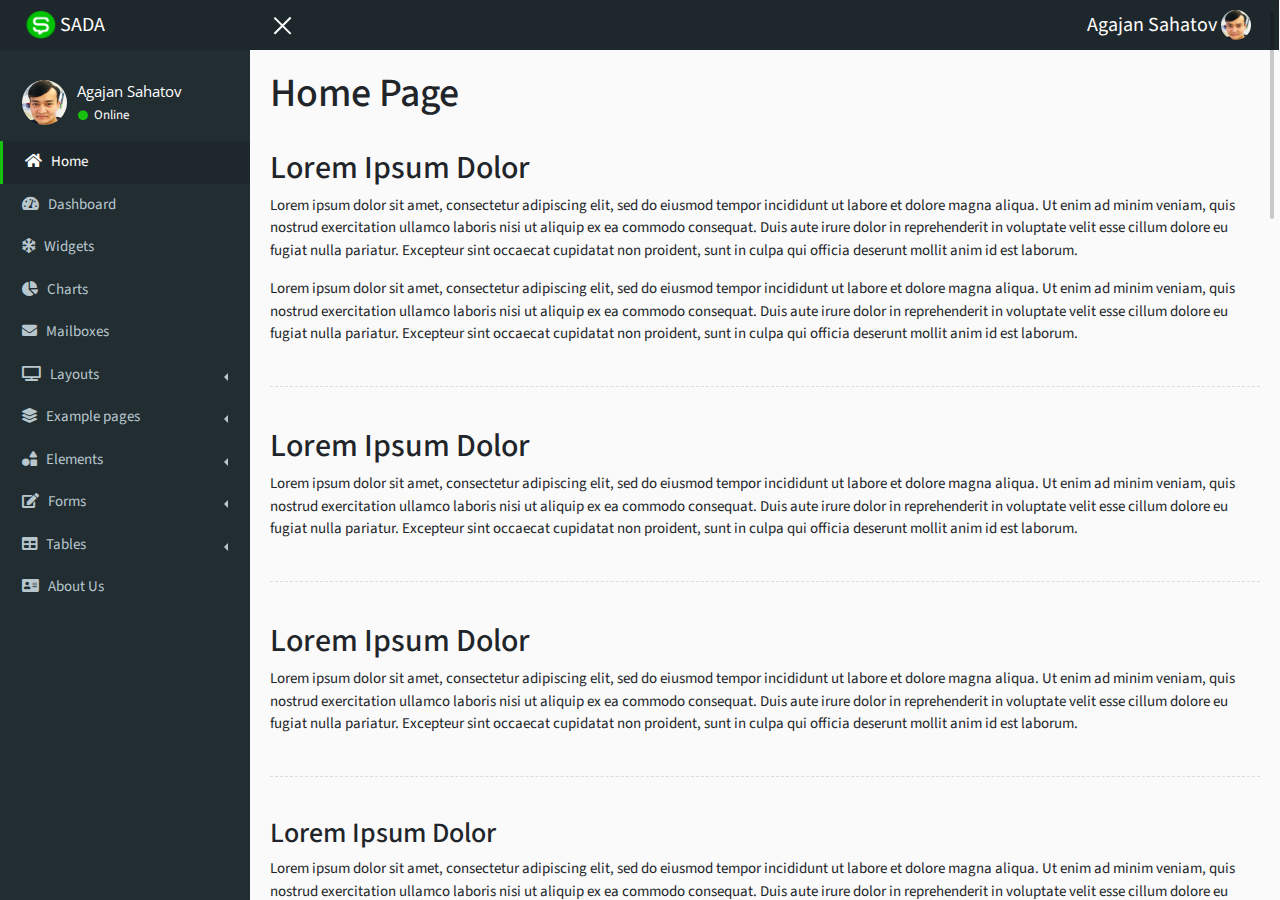
<file: index.html>
<!DOCTYPE html>
<html lang="en">
	<head>
		<meta charset="utf-8">
		<meta name="viewport" content="width=device-width, initial-scale=1, shrink-to-fit=no">
		<meta http-equiv="X-UA-Compatible" content="IE=edge">
		<link rel="icon" href="favicon.ico">
		<title>SADA</title>

		<!-- Bootstrap CSS CDN -->
		<link rel="stylesheet" href="plugins/bootstrap/css/bootstrap.min.css">
		<!-- Font Awesome css -->
		<link href="plugins/fontawesome/css/fontawesome.css" rel="stylesheet">
		<link href="plugins/fontawesome/css/brands.css" rel="stylesheet">
		<link href="plugins/fontawesome/css/solid.css" rel="stylesheet">
		<!-- Google Font -->
		<link href="https://fonts.googleapis.com/css?family=Open+Sans:300,400,600|Source+Sans+Pro:200,300,400,600,700,900&display=swap&subset=cyrillic" rel="stylesheet">

		<!-- My Custom CSS -->
		<link rel="stylesheet" href="inc/css/layout_fixed_animated.css">
		<!-- Scrollbar Custom CSS -->
		<link href="plugins/scrollbar/scrollbar.css" rel="stylesheet">
	</head>
	<body id="all" class="mCustomScrollbar" data-mcs-theme="minimal-dark" style="width: 100%; height: 100vh;">
		<div class="wrapper">
			<div class="sidebar-fixed" id="sidebar-fixed">
				<!-- Sidebar Holder -->
				<nav id="sidebar" class="mCustomScrollbar" data-mcs-theme="minimal">
					<nav class="navbar navbar-dark" id="sidebar-nav">
						<a class="navbar-brand" href="#">
							<img src="inc/m_icons/icon.svg" width="30" height="30" class="d-inline-block align-top" alt="Icon">
							<span>SADA</span>
						</a>
					</nav>
					<div class="sidebar-admin-cred">
						<img src="inc/img/user1.jpg" width="45" height="45">
						<ul>
							<li id="sp1"> Agajan Sahatov</li> <!--max=>20char-->
							<li id="sp2"><i class="fas fa-circle"></i> Online</li>
						</ul>
					</div>
					<ul class="list-unstyled components accordion" id="SidebarElem">
						<li class="active">
							<a href="index.html"><i class="fas fa-home"></i> &nbsp Home</a>
						</li>
						<li>
							<a href="#"><i class="fas fa-tachometer-alt"></i> &nbsp Dashboard</a>
						</li>
						<li>
							<a href="#"><i class="fas fa-snowflake"></i> &nbsp Widgets</a><!-- <i class="fas fa-th"></i> -->
						</li>
						<li>
							<a href="#"><i class="fas fa-chart-pie"></i> &nbsp Charts</a>
						</li>
						<li>
							<a href="#"><i class="fas fa-envelope"></i> &nbsp Mailboxes</a>
						</li>
						<li>
							<a href="#e-layouts" data-target="#e-layouts" aria-controls="e-layouts" class="dropdown-toggle collapsed" aria-expanded="false" data-toggle="collapse">
								<i class="fas fa-tv"></i> &nbsp Layouts
							</a>
							<ul id="e-layouts" class="list-unstyled collapse" data-parent="#SidebarElem">
								<li>
									<a href="pages/layouts/layout_simple.html"><i class="fas fa-circle-notch"></i> &nbsp Simple</a>
								</li>
								<li>
									<a href="#"><i class="fas fa-circle-notch"></i> &nbsp Partially Collapsing</a>
								</li>
								<li>
									<a href="pages/layouts/layout_animated.html"><i class="fas fa-circle-notch"></i> &nbsp Animated</a>
								</li>
								<li>
									<a href="pages/layouts/layout_fixed.html"><i class="fas fa-circle-notch"></i> &nbsp Fixed</a>
								</li>
								<li>
									<a href="pages/layouts/fixed_partially_collapsing.html"><i class="fas fa-circle-notch"></i> &nbsp Fixed Partially Collapsing</a>
								</li>
								<li>
									<a href="pages/layouts/layout_fixed_animated.html"><i class="fas fa-circle-notch"></i> &nbsp Fixed Animated</a>
								</li>
								<li>
									<a href="pages/layouts/content_overlay.html"><i class="fas fa-circle-notch"></i> &nbsp Content Overlay</a>
								</li>
								<li>
									<a href="pages/layouts/top_navigation.html"><i class="fas fa-circle-notch"></i> &nbsp Top Navigation</a>
								</li>
							</ul>
						</li>
						<li>
							<a href="#e-pages" data-target="#e-pages" aria-controls="e-pages" class="dropdown-toggle collapsed" aria-expanded="false" data-toggle="collapse">
								<i class="fas fa-layer-group"></i> &nbsp Example pages
							</a>
							<ul id="e-pages" class="list-unstyled collapse" data-parent="#SidebarElem">
								<li>
									<a href="#"><i class="fas fa-circle-notch"></i> &nbsp 404 Error</a>
								</li>
								<li>
									<a href="#"><i class="fas fa-circle-notch"></i> &nbsp 500 Error</a>
								</li>
								<li>
									<a href="#"><i class="fas fa-circle-notch"></i> &nbsp Login</a>
								</li>
								<li>
									<a href="#"><i class="fas fa-circle-notch"></i> &nbsp Register</a>
								</li>
								<li>
									<a href="#"><i class="fas fa-circle-notch"></i> &nbsp Lockscreen</a>
								</li>
								<li>
									<a href="#"><i class="fas fa-circle-notch"></i> &nbsp Profile</a>
								</li>
							</ul>
						</li>
						<li>
							<a href="#e-uis" data-target="#e-uis" aria-controls="e-uis" class="dropdown-toggle collapsed" aria-expanded="false" data-toggle="collapse">
								<i class="fas fa-shapes"></i> &nbsp Elements <!-- <i class="fas fa-cubes"></i> -->
							</a>
							<ul id="e-uis" class="list-unstyled collapse" data-parent="#SidebarElem">
								<li>
									<a href="#"><i class="fas fa-circle-notch"></i> &nbsp Generals</a>
								</li>
								<li>
									<a href="https://fontawesome.com/icons?d=gallery&m=free"><i class="fas fa-circle-notch"></i> &nbsp Icons</a>
								</li>
								<li>
									<a href="#"><i class="fas fa-circle-notch"></i> &nbsp Buttons</a>
								</li>
								<li>
									<a href="#"><i class="fas fa-circle-notch"></i> &nbsp Sliders</a>
								</li>
								<li>
									<a href="#"><i class="fas fa-circle-notch"></i> &nbsp Timeline</a>
								</li>
								<li>
									<a href="#"><i class="fas fa-circle-notch"></i> &nbsp Modals</a>
								</li>
							</ul>
						</li>
						<li>
							<a href="#e-forms" data-target="#e-forms" aria-controls="e-forms" class="dropdown-toggle collapsed" aria-expanded="false" data-toggle="collapse">
								<i class="fas fa-edit"></i> &nbsp Forms
							</a>
							<ul id="e-forms" class="list-unstyled collapse" data-parent="#SidebarElem">
								<li>
									<a href="#"><i class="fas fa-circle-notch"></i> &nbsp General Elements</a>
								</li>
								<li>
									<a href="#"><i class="fas fa-circle-notch"></i> &nbsp Advanced Elements</a>
								</li>
								<li>
									<a href="#"><i class="fas fa-circle-notch"></i> &nbsp Editors</a>
								</li>
							</ul>
						</li>
						<li>
							<a href="#e-tbls" data-target="#e-tbls" aria-controls="e-tbls" class="dropdown-toggle collapsed" aria-expanded="false" data-toggle="collapse">
								<i class="fas fa-table"></i> &nbsp Tables
							</a>
							<ul id="e-tbls" class="list-unstyled collapse" data-parent="#SidebarElem">
								<li>
									<a href="#"><i class="fas fa-circle-notch"></i> &nbsp Simple tables</a>
								</li>
								<li>
									<a href="#"><i class="fas fa-circle-notch"></i> &nbsp Data tables</a>
								</li>
							</ul>
						</li>
						<li>
							<a href="#"><i class="fas fa-address-card"></i> &nbsp About Us</a>
						</li>
					</ul>
				</nav>	
			</div>
			

			<!-- Page Content Holder -->
			<div id="content">
				<nav class="navbar navbar-dark navbar-top" id="navbar-top" style="border-left: none; margin-left: -1px">
					<div id="logo2" class="logo2">
						<a class="navbar-brand" href="#" style="padding-left: 0">
							<img src="inc/m_icons/icon.svg" width="30" height="30" class="d-inline-block align-top" alt="Icon" >
						</a>
					</div>
					<ul class="navbar-nav mr-auto">
						<button type="button" id="sidebarCollapse" class="navbar-btn">
							<span></span>
							<span></span>
							<span></span>
						</button>
					</ul>
					
					<a class="navbar-brand" data-toggle="collapse" href="#adm-drop-down" id="admin-cred" role="button" aria-expanded="false" aria-controls="adm-drop-down">
						<span class="brand"> Agajan Sahatov</span> <!--max=>20char-->
						<img src="inc/img/user1.jpg" width="30" height="30" class="d-inline-block align-top" alt="Admin Photo" style="border-radius: 50%;">
					</a>
				</nav>

				<div class="main-body" id="main-body">
					<!-- Dropdown navbar-admin-cred(Buttton is located in the navbar-top)-->
					<div class="collapse" id="adm-drop-down">
						<div class="card text-white mb-3" style="max-width: 18rem;">
							<div class="card-header">
								<div style="width: 100%;">
									<span class="brand" style="font-size: 21px">Agajan Sahatov</span>
									<br>
									Web Developer
								</div>
								<div class="d-flex justify-content-center" style="width: 100%;">
									<img src="inc/img/user1.jpg" width="75" height="75">
								</div>
							</div>
							<div class="card-body">
								<div class="d-flex justify-content-around">
									<li>
										<span>20000</span>
										<br>
										<p>FOLLOWERS</p>
									</li>
									<li>
										<span>4235</span>
										<br>
										<p>SALES</p>
									</li>
									<li>
										<span>4235</span>
										<br>
										<p>PRODUCTS</p>
									</li>
								</div>
								<p class="card-text">Member since Sep.2019. Started Web Developing in 2016. Both back-end and front-end developer...</p> 
							</div>
							<div class="card-footer">
								<a class="btn btn-success float-left" href="#" role="button">Profile</a>
								<a class="btn btn-danger float-right" href="#" role="button">Log out</a>
						    </div>
						</div>
					</div>



					<!-- PAGE CONTENT STARTS HERE-->
					<h1>Home Page</h1>
					<br>
					<h2>Lorem Ipsum Dolor</h2>
					<p>Lorem ipsum dolor sit amet, consectetur adipiscing elit, sed do eiusmod tempor incididunt ut labore et dolore magna aliqua. Ut enim ad minim veniam, quis nostrud exercitation ullamco laboris nisi ut aliquip ex ea commodo consequat. Duis aute irure dolor in reprehenderit in voluptate velit esse cillum dolore eu fugiat nulla pariatur. Excepteur sint occaecat cupidatat non proident, sunt in culpa qui officia deserunt mollit anim id est laborum.</p>
					<p>Lorem ipsum dolor sit amet, consectetur adipiscing elit, sed do eiusmod tempor incididunt ut labore et dolore magna aliqua. Ut enim ad minim veniam, quis nostrud exercitation ullamco laboris nisi ut aliquip ex ea commodo consequat. Duis aute irure dolor in reprehenderit in voluptate velit esse cillum dolore eu fugiat nulla pariatur. Excepteur sint occaecat cupidatat non proident, sunt in culpa qui officia deserunt mollit anim id est laborum.</p>

					<div class="line"></div>
					<h2>Lorem Ipsum Dolor</h2>
					<p>Lorem ipsum dolor sit amet, consectetur adipiscing elit, sed do eiusmod tempor incididunt ut labore et dolore magna aliqua. Ut enim ad minim veniam, quis nostrud exercitation ullamco laboris nisi ut aliquip ex ea commodo consequat. Duis aute irure dolor in reprehenderit in voluptate velit esse cillum dolore eu fugiat nulla pariatur. Excepteur sint occaecat cupidatat non proident, sunt in culpa qui officia deserunt mollit anim id est laborum.</p>

					<div class="line"></div>
					<h2>Lorem Ipsum Dolor</h2>
					<p>Lorem ipsum dolor sit amet, consectetur adipiscing elit, sed do eiusmod tempor incididunt ut labore et dolore magna aliqua. Ut enim ad minim veniam, quis nostrud exercitation ullamco laboris nisi ut aliquip ex ea commodo consequat. Duis aute irure dolor in reprehenderit in voluptate velit esse cillum dolore eu fugiat nulla pariatur. Excepteur sint occaecat cupidatat non proident, sunt in culpa qui officia deserunt mollit anim id est laborum.</p>

					<div class="line"></div>
					<h3>Lorem Ipsum Dolor</h3>
					<p>Lorem ipsum dolor sit amet, consectetur adipiscing elit, sed do eiusmod tempor incididunt ut labore et dolore magna aliqua. Ut enim ad minim veniam, quis nostrud exercitation ullamco laboris nisi ut aliquip ex ea commodo consequat. Duis aute irure dolor in reprehenderit in voluptate velit esse cillum dolore eu fugiat nulla pariatur. Excepteur sint occaecat cupidatat non proident, sunt in culpa qui officia deserunt mollit anim id est laborum.</p>

					<div class="line"></div>
					<h3>Lorem Ipsum Dolor</h3>
					<p>Lorem ipsum dolor sit amet, consectetur adipiscing elit, sed do eiusmod tempor incididunt ut labore et dolore magna aliqua. Ut enim ad minim veniam, quis nostrud exercitation ullamco laboris nisi ut aliquip ex ea commodo consequat. Duis aute irure dolor in reprehenderit in voluptate velit esse cillum dolore eu fugiat nulla pariatur. Excepteur sint occaecat cupidatat non proident, sunt in culpa qui officia deserunt mollit anim id est laborum.</p>

					<div class="line"></div>
					<h3>Lorem Ipsum Dolor</h3>
					<p>Lorem ipsum dolor sit amet, consectetur adipiscing elit, sed do eiusmod tempor incididunt ut labore et dolore magna aliqua. Ut enim ad minim veniam, quis nostrud exercitation ullamco laboris nisi ut aliquip ex ea commodo consequat. Duis aute irure dolor in reprehenderit in voluptate velit esse cillum dolore eu fugiat nulla pariatur. Excepteur sint occaecat cupidatat non proident, sunt in culpa qui officia deserunt mollit anim id est laborum.</p>

					<div class="line"></div>
					<h3>Lorem Ipsum Dolor</h3>
					<p>Lorem ipsum dolor sit amet, consectetur adipiscing elit, sed do eiusmod tempor incididunt ut labore et dolore magna aliqua. Ut enim ad minim veniam, quis nostrud exercitation ullamco laboris nisi ut aliquip ex ea commodo consequat. Duis aute irure dolor in reprehenderit in voluptate velit esse cillum dolore eu fugiat nulla pariatur. Excepteur sint occaecat cupidatat non proident, sunt in culpa qui officia deserunt mollit anim id est laborum.</p>

					<div class="line"></div>
					<h3>Lorem Ipsum Dolor</h3>
					<p>Lorem ipsum dolor sit amet, consectetur adipiscing elit, sed do eiusmod tempor incididunt ut labore et dolore magna aliqua. Ut enim ad minim veniam, quis nostrud exercitation ullamco laboris nisi ut aliquip ex ea commodo consequat. Duis aute irure dolor in reprehenderit in voluptate velit esse cillum dolore eu fugiat nulla pariatur. Excepteur sint occaecat cupidatat non proident, sunt in culpa qui officia deserunt mollit anim id est laborum.</p>

					<div class="line"></div>
					<h3>Lorem Ipsum Dolor</h3>
					<p>Lorem ipsum dolor sit amet, consectetur adipiscing elit, sed do eiusmod tempor incididunt ut labore et dolore magna aliqua. Ut enim ad minim veniam, quis nostrud exercitation ullamco laboris nisi ut aliquip ex ea commodo consequat. Duis aute irure dolor in reprehenderit in voluptate velit esse cillum dolore eu fugiat nulla pariatur. Excepteur sint occaecat cupidatat non proident, sunt in culpa qui officia deserunt mollit anim id est laborum.</p>

					<div class="line"></div>
					<h3>Lorem Ipsum Dolor</h3>
					<p>Lorem ipsum dolor sit amet, consectetur adipiscing elit, sed do eiusmod tempor incididunt ut labore et dolore magna aliqua. Ut enim ad minim veniam, quis nostrud exercitation ullamco laboris nisi ut aliquip ex ea commodo consequat. Duis aute irure dolor in reprehenderit in voluptate velit esse cillum dolore eu fugiat nulla pariatur. Excepteur sint occaecat cupidatat non proident, sunt in culpa qui officia deserunt mollit anim id est laborum.</p>

					<div class="line"></div>
					<h3>Lorem Ipsum Dolor</h3>
					<p>Lorem ipsum dolor sit amet, consectetur adipiscing elit, sed do eiusmod tempor incididunt ut labore et dolore magna aliqua. Ut enim ad minim veniam, quis nostrud exercitation ullamco laboris nisi ut aliquip ex ea commodo consequat. Duis aute irure dolor in reprehenderit in voluptate velit esse cillum dolore eu fugiat nulla pariatur. Excepteur sint occaecat cupidatat non proident, sunt in culpa qui officia deserunt mollit anim id est laborum.</p>

					<div class="line"></div>
					<h3>Lorem Ipsum Dolor</h3>
					<p>Lorem ipsum dolor sit amet, consectetur adipiscing elit, sed do eiusmod tempor incididunt ut labore et dolore magna aliqua. Ut enim ad minim veniam, quis nostrud exercitation ullamco laboris nisi ut aliquip ex ea commodo consequat. Duis aute irure dolor in reprehenderit in voluptate velit esse cillum dolore eu fugiat nulla pariatur. Excepteur sint occaecat cupidatat non proident, sunt in culpa qui officia deserunt mollit anim id est laborum.</p>


					<div class="line"></div>
					<h3>Lorem Ipsum Dolor</h3>
					<p>Lorem ipsum dolor sit amet, consectetur adipiscing elit, sed do eiusmod tempor incididunt ut labore et dolore magna aliqua. Ut enim ad minim veniam, quis nostrud exercitation ullamco laboris nisi ut aliquip ex ea commodo consequat. Duis aute irure dolor in reprehenderit in voluptate velit esse cillum dolore eu fugiat nulla pariatur. Excepteur sint occaecat cupidatat non proident, sunt in culpa qui officia deserunt mollit anim id est laborum.</p>


					<div class="line"></div>
					<h3>Lorem Ipsum Dolor</h3>
					<p>Lorem ipsum dolor sit amet, consectetur adipiscing elit, sed do eiusmod tempor incididunt ut labore et dolore magna aliqua. Ut enim ad minim veniam, quis nostrud exercitation ullamco laboris nisi ut aliquip ex ea commodo consequat. Duis aute irure dolor in reprehenderit in voluptate velit esse cillum dolore eu fugiat nulla pariatur. Excepteur sint occaecat cupidatat non proident, sunt in culpa qui officia deserunt mollit anim id est laborum.</p>


					<div class="line"></div>
					<h3>Lorem Ipsum Dolor</h3>
					<p>Lorem ipsum dolor sit amet, consectetur adipiscing elit, sed do eiusmod tempor incididunt ut labore et dolore magna aliqua. Ut enim ad minim veniam, quis nostrud exercitation ullamco laboris nisi ut aliquip ex ea commodo consequat. Duis aute irure dolor in reprehenderit in voluptate velit esse cillum dolore eu fugiat nulla pariatur. Excepteur sint occaecat cupidatat non proident, sunt in culpa qui officia deserunt mollit anim id est laborum.</p>


					<div class="line"></div>
					<h3>Lorem Ipsum Dolor</h3>
					<p>Lorem ipsum dolor sit amet, consectetur adipiscing elit, sed do eiusmod tempor incididunt ut labore et dolore magna aliqua. Ut enim ad minim veniam, quis nostrud exercitation ullamco laboris nisi ut aliquip ex ea commodo consequat. Duis aute irure dolor in reprehenderit in voluptate velit esse cillum dolore eu fugiat nulla pariatur. Excepteur sint occaecat cupidatat non proident, sunt in culpa qui officia deserunt mollit anim id est laborum.</p>


					<div class="line"></div>
					<h3>Lorem Ipsum Dolor</h3>
					<p>Lorem ipsum dolor sit amet, consectetur adipiscing elit, sed do eiusmod tempor incididunt ut labore et dolore magna aliqua. Ut enim ad minim veniam, quis nostrud exercitation ullamco laboris nisi ut aliquip ex ea commodo consequat. Duis aute irure dolor in reprehenderit in voluptate velit esse cillum dolore eu fugiat nulla pariatur. Excepteur sint occaecat cupidatat non proident, sunt in culpa qui officia deserunt mollit anim id est laborum.</p>


					<div class="line"></div>
					<h3>Lorem Ipsum Dolor</h3>
					<p>Lorem ipsum dolor sit amet, consectetur adipiscing elit, sed do eiusmod tempor incididunt ut labore et dolore magna aliqua. Ut enim ad minim veniam, quis nostrud exercitation ullamco laboris nisi ut aliquip ex ea commodo consequat. Duis aute irure dolor in reprehenderit in voluptate velit esse cillum dolore eu fugiat nulla pariatur. Excepteur sint occaecat cupidatat non proident, sunt in culpa qui officia deserunt mollit anim id est laborum.</p>


					<div class="line"></div>
					<h3>Lorem Ipsum Dolor</h3>
					<p>Lorem ipsum dolor sit amet, consectetur adipiscing elit, sed do eiusmod tempor incididunt ut labore et dolore magna aliqua. Ut enim ad minim veniam, quis nostrud exercitation ullamco laboris nisi ut aliquip ex ea commodo consequat. Duis aute irure dolor in reprehenderit in voluptate velit esse cillum dolore eu fugiat nulla pariatur. Excepteur sint occaecat cupidatat non proident, sunt in culpa qui officia deserunt mollit anim id est laborum.</p>
				</div>
			</div>
		</div>

		<!-- Optional JavaScript -->
		<!-- jQuery first, then Popper.js, then Bootstrap JS -->
		<script src="plugins/bootstrap/jquery-3.3.1.slim.min.js"></script>
		<script src="plugins/bootstrap/popper.min.js"></script>
		<script src="plugins/bootstrap/js/bootstrap.min.js"></script>
		<!-- jQuery Custom Scroller CDN -->
		<script src="plugins/scrollbar/scrollbar.js"></script>
		<!-- My Scripts -->
		<script src="inc/js/layout_fixed_animated.js"></script>
	</body>
</html>
</file>
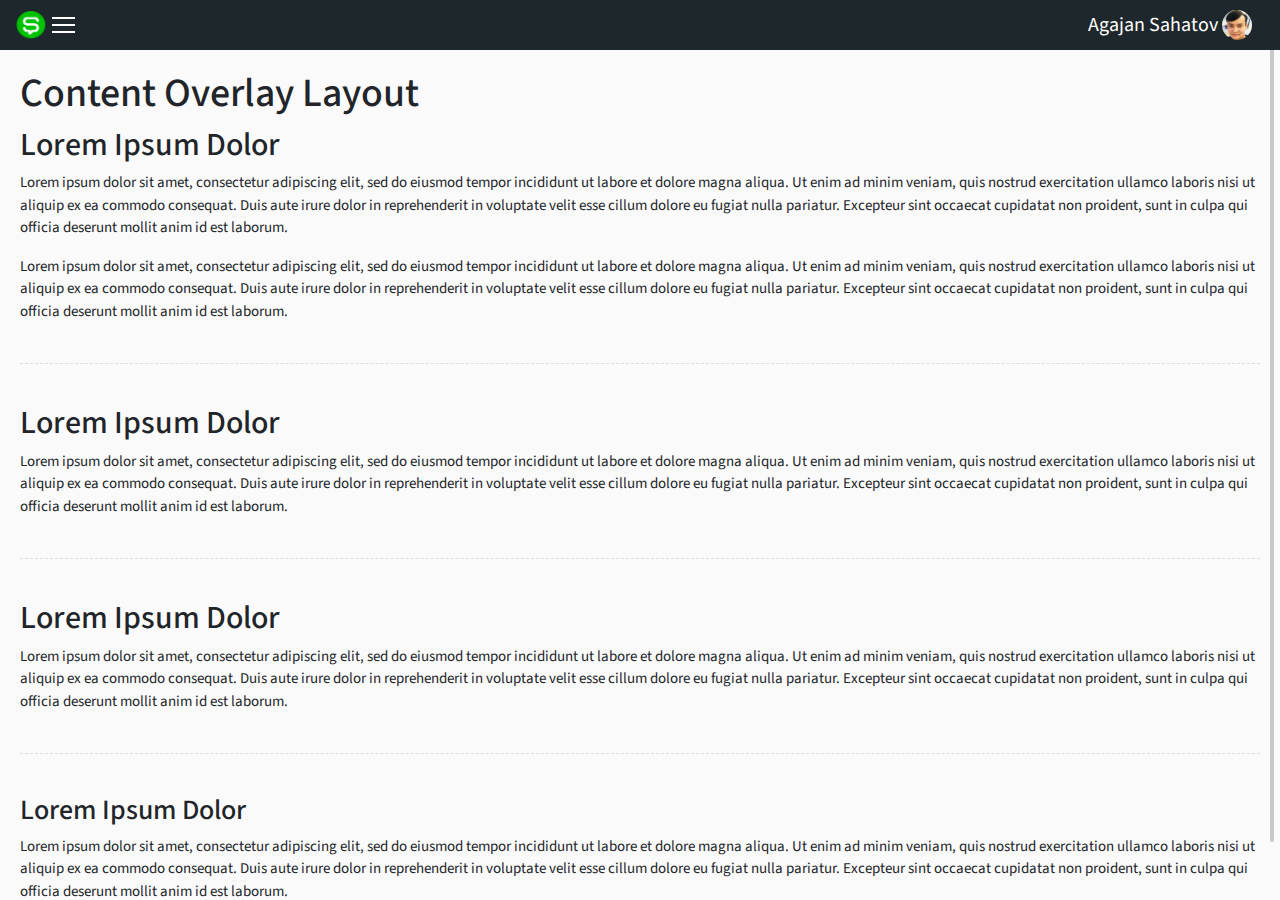
<file: pages/layouts/content_overlay.html>
<!DOCTYPE html>
<html lang="en">
	<head>
		<meta charset="utf-8">
		<meta name="viewport" content="width=device-width, initial-scale=1, shrink-to-fit=no">
		<meta http-equiv="X-UA-Compatible" content="IE=edge">
		<link rel="icon" href="../../favicon.ico">
		<title>SADA</title>

		<!-- Bootstrap CSS CDN -->
		<link rel="stylesheet" href="../../plugins/bootstrap/css/bootstrap.min.css">
		<!-- Font Awesome css -->
		<link href="../../plugins/fontawesome/css/fontawesome.css" rel="stylesheet">
		<link href="../../plugins/fontawesome/css/brands.css" rel="stylesheet">
		<link href="../../plugins/fontawesome/css/solid.css" rel="stylesheet">
		<!-- Google Font -->
		<link href="https://fonts.googleapis.com/css?family=Open+Sans:300,400,600|Source+Sans+Pro:200,300,400,600,700,900&display=swap&subset=cyrillic" rel="stylesheet">

		<!-- My Custom CSS -->
		<link rel="stylesheet" href="../../inc/css/content_overlay.css">
		<!-- Scrollbar Custom CSS -->
		<link href="../../plugins/scrollbar/scrollbar.css" rel="stylesheet">
	</head>
	<body id="all" class="mCustomScrollbar" data-mcs-theme="minimal-dark" style="width: 100%; height: 100vh;">
		<div class="wrapper">

			<div class="sidebar-fixed" id="sidebar-fixed">
				<!-- Sidebar Holder -->
				<nav id="sidebar" class="mCustomScrollbar" data-mcs-theme="minimal">
					<nav class="navbar navbar-dark" id="sidebar-nav">
						<a class="navbar-brand" href="#">
							<img src="../../inc/m_icons/icon.svg" width="30" height="30" class="d-inline-block align-top" alt="Icon">
							<span>SADA</span>
						</a>
						<div id="dismiss">
							<i class="fas fa-arrow-left"></i>
						</div>
					</nav>
					<div class="sidebar-admin-cred">
						<img src="../../inc/img/user1.jpg" width="45" height="45">
						<ul>
							<li id="sp1"> Agajan Sahatov</li> <!--max=>20char-->
							<li id="sp2"><i class="fas fa-circle"></i> Online</li>
						</ul>
					</div>
					<ul class="list-unstyled components accordion" id="SidebarElem">
						<li>
							<a href="../../index.html"><i class="fas fa-home"></i> &nbsp Home</a>
						</li>
						<li>
							<a href="#"><i class="fas fa-tachometer-alt"></i> &nbsp Dashboard</a>
						</li>
						<li>
							<a href="#"><i class="fas fa-snowflake"></i> &nbsp Widgets</a><!-- <i class="fas fa-th"></i> -->
						</li>
						<li>
							<a href="#"><i class="fas fa-chart-pie"></i> &nbsp Charts</a>
						</li>
						<li>
							<a href="#"><i class="fas fa-envelope"></i> &nbsp Mailboxes</a>
						</li>
						<li class="active">
							<a href="#e-layouts" data-target="#e-layouts" aria-controls="e-layouts" class="dropdown-toggle" aria-expanded="true" data-toggle="collapse">
								<i class="fas fa-tv"></i> &nbsp Layouts
							</a>
							<ul id="e-layouts" class="list-unstyled collapse show" data-parent="#SidebarElem">
								<li>
									<a href="../../pages/layouts/layout_simple.html"><i class="fas fa-circle-notch"></i> &nbsp Simple</a>
								</li>
								<li>
									<a href="#"><i class="fas fa-circle-notch"></i> &nbsp Partially Collapsing</a>
								</li>
								<li>
									<a href="../../pages/layouts/layout_animated.html"><i class="fas fa-circle-notch"></i> &nbsp Animated</a>
								</li>
								<li>
									<a href="../../pages/layouts/layout_fixed.html"><i class="fas fa-circle-notch"></i> &nbsp Fixed</a>
								</li>
								<li>
									<a href="../../pages/layouts/fixed_partially_collapsing.html"><i class="fas fa-circle-notch"></i> &nbsp Fixed Partially Collapsing</a>
								</li>
								<li>
									<a href="../../pages/layouts/layout_fixed_animated.html"><i class="fas fa-circle-notch"></i> &nbsp Fixed Animated</a>
								</li>
								<li class="aktiv">
									<a href="../../pages/layouts/content_overlay.html"><i class="fas fa-circle-notch"></i> &nbsp Content Overlay</a>
								</li>
								<li>
									<a href="../../pages/layouts/top_navigation.html"><i class="fas fa-circle-notch"></i> &nbsp Top Navigation</a>
								</li>
							</ul>
						</li>
						<li>
							<a href="#e-pages" data-target="#e-pages" aria-controls="e-pages" class="dropdown-toggle collapsed" aria-expanded="false" data-toggle="collapse">
								<i class="fas fa-layer-group"></i> &nbsp Example pages
							</a>
							<ul id="e-pages" class="list-unstyled collapse" data-parent="#SidebarElem">
								<li>
									<a href="#"><i class="fas fa-circle-notch"></i> &nbsp 404 Error</a>
								</li>
								<li>
									<a href="#"><i class="fas fa-circle-notch"></i> &nbsp 500 Error</a>
								</li>
								<li>
									<a href="#"><i class="fas fa-circle-notch"></i> &nbsp Login</a>
								</li>
								<li>
									<a href="#"><i class="fas fa-circle-notch"></i> &nbsp Register</a>
								</li>
								<li>
									<a href="#"><i class="fas fa-circle-notch"></i> &nbsp Lockscreen</a>
								</li>
								<li>
									<a href="#"><i class="fas fa-circle-notch"></i> &nbsp Profile</a>
								</li>
							</ul>
						</li>
						<li>
							<a href="#e-uis" data-target="#e-uis" aria-controls="e-uis" class="dropdown-toggle collapsed" aria-expanded="false" data-toggle="collapse">
								<i class="fas fa-shapes"></i> &nbsp Elements <!-- <i class="fas fa-cubes"></i> -->
							</a>
							<ul id="e-uis" class="list-unstyled collapse" data-parent="#SidebarElem">
								<li>
									<a href="#"><i class="fas fa-circle-notch"></i> &nbsp Generals</a>
								</li>
								<li>
									<a href="https://fontawesome.com/icons?d=gallery&m=free"><i class="fas fa-circle-notch"></i> &nbsp Icons</a>
								</li>
								<li>
									<a href="#"><i class="fas fa-circle-notch"></i> &nbsp Buttons</a>
								</li>
								<li>
									<a href="#"><i class="fas fa-circle-notch"></i> &nbsp Sliders</a>
								</li>
								<li>
									<a href="#"><i class="fas fa-circle-notch"></i> &nbsp Timeline</a>
								</li>
								<li>
									<a href="#"><i class="fas fa-circle-notch"></i> &nbsp Modals</a>
								</li>
							</ul>
						</li>
						<li>
							<a href="#e-forms" data-target="#e-forms" aria-controls="e-forms" class="dropdown-toggle collapsed" aria-expanded="false" data-toggle="collapse">
								<i class="fas fa-edit"></i> &nbsp Forms
							</a>
							<ul id="e-forms" class="list-unstyled collapse" data-parent="#SidebarElem">
								<li>
									<a href="#"><i class="fas fa-circle-notch"></i> &nbsp General Elements</a>
								</li>
								<li>
									<a href="#"><i class="fas fa-circle-notch"></i> &nbsp Advanced Elements</a>
								</li>
								<li>
									<a href="#"><i class="fas fa-circle-notch"></i> &nbsp Editors</a>
								</li>
							</ul>
						</li>
						<li>
							<a href="#e-tbls" data-target="#e-tbls" aria-controls="e-tbls" class="dropdown-toggle collapsed" aria-expanded="false" data-toggle="collapse">
								<i class="fas fa-table"></i> &nbsp Tables
							</a>
							<ul id="e-tbls" class="list-unstyled collapse" data-parent="#SidebarElem">
								<li>
									<a href="#"><i class="fas fa-circle-notch"></i> &nbsp Simple tables</a>
								</li>
								<li>
									<a href="#"><i class="fas fa-circle-notch"></i> &nbsp Data tables</a>
								</li>
							</ul>
						</li>
						<li>
							<a href="#"><i class="fas fa-address-card"></i> &nbsp About Us</a>
						</li>
					</ul>
				</nav>
			</div>

			<!-- Page Content Holder -->
			<div id="content">
				<!-- Dark Overlay element -->
				<div class="overlay"></div>
				<nav class="navbar navbar-dark fixed-top" style="z-index: 997">
					<div id="logo2" class="logo2">
						<a class="navbar-brand" href="#" style="padding-left: 0">
							<img src="../../inc/m_icons/icon.svg" width="30" height="30" class="d-inline-block align-top" alt="Icon" >
						</a>
					</div>
					<ul class="navbar-nav mr-auto">
						<button type="button" id="sidebarCollapse" class="navbar-btn">
							<span></span>
							<span></span>
							<span></span>
						</button>
					</ul>
					<a class="navbar-brand" data-toggle="collapse" href="#adm-drop-down" id="admin-cred" role="button" aria-expanded="false" aria-controls="adm-drop-down">
						<span class="brand"> Agajan Sahatov</span> <!--max=>20char-->
						<img src="../../inc/img/user1.jpg" width="30" height="30" class="d-inline-block align-top" alt="Admin Photo" style="border-radius: 50%;">
					</a>
				</nav>

				<div class="main-body">
					<!-- Dropdown navbar-admin-cred(Buttton is located in the navbar-top)-->
					<div class="collapse" id="adm-drop-down">
						<div class="card text-white mb-3" style="max-width: 18rem;">
							<div class="card-header">
								<div style="width: 100%;">
									<span class="brand" style="font-size: 21px">Agajan Sahatov</span>
									<br>
									Web Developer
								</div>
								<div class="d-flex justify-content-center" style="width: 100%;">
									<img src="../../inc/img/user1.jpg" width="75" height="75">
								</div>
							</div>
							<div class="card-body">
								<div class="d-flex justify-content-around">
									<li>
										<span>20000</span>
										<br>
										<p>FOLLOWERS</p>
									</li>
									<li>
										<span>4235</span>
										<br>
										<p>SALES</p>
									</li>
									<li>
										<span>4235</span>
										<br>
										<p>PRODUCTS</p>
									</li>
								</div>
								<p class="card-text">Member since Sep.2019. Started Web Developing in 2016. Both back-end and front-end developer...</p> 
							</div>
							<div class="card-footer">
								<a class="btn btn-success float-left" href="#" role="button">Profile</a>
								<a class="btn btn-danger float-right" href="#" role="button">Log out</a>
						    </div>
						</div>
					</div>



					<!-- PAGE CONTENT STARTS HERE-->
					<h1>Content Overlay Layout</h1>
					<h2>Lorem Ipsum Dolor</h2>
					<p>Lorem ipsum dolor sit amet, consectetur adipiscing elit, sed do eiusmod tempor incididunt ut labore et dolore magna aliqua. Ut enim ad minim veniam, quis nostrud exercitation ullamco laboris nisi ut aliquip ex ea commodo consequat. Duis aute irure dolor in reprehenderit in voluptate velit esse cillum dolore eu fugiat nulla pariatur. Excepteur sint occaecat cupidatat non proident, sunt in culpa qui officia deserunt mollit anim id est laborum.</p>
					<p>Lorem ipsum dolor sit amet, consectetur adipiscing elit, sed do eiusmod tempor incididunt ut labore et dolore magna aliqua. Ut enim ad minim veniam, quis nostrud exercitation ullamco laboris nisi ut aliquip ex ea commodo consequat. Duis aute irure dolor in reprehenderit in voluptate velit esse cillum dolore eu fugiat nulla pariatur. Excepteur sint occaecat cupidatat non proident, sunt in culpa qui officia deserunt mollit anim id est laborum.</p>

					<div class="line"></div>
					<h2>Lorem Ipsum Dolor</h2>
					<p>Lorem ipsum dolor sit amet, consectetur adipiscing elit, sed do eiusmod tempor incididunt ut labore et dolore magna aliqua. Ut enim ad minim veniam, quis nostrud exercitation ullamco laboris nisi ut aliquip ex ea commodo consequat. Duis aute irure dolor in reprehenderit in voluptate velit esse cillum dolore eu fugiat nulla pariatur. Excepteur sint occaecat cupidatat non proident, sunt in culpa qui officia deserunt mollit anim id est laborum.</p>

					<div class="line"></div>
					<h2>Lorem Ipsum Dolor</h2>
					<p>Lorem ipsum dolor sit amet, consectetur adipiscing elit, sed do eiusmod tempor incididunt ut labore et dolore magna aliqua. Ut enim ad minim veniam, quis nostrud exercitation ullamco laboris nisi ut aliquip ex ea commodo consequat. Duis aute irure dolor in reprehenderit in voluptate velit esse cillum dolore eu fugiat nulla pariatur. Excepteur sint occaecat cupidatat non proident, sunt in culpa qui officia deserunt mollit anim id est laborum.</p>

					<div class="line"></div>
					<h3>Lorem Ipsum Dolor</h3>
					<p>Lorem ipsum dolor sit amet, consectetur adipiscing elit, sed do eiusmod tempor incididunt ut labore et dolore magna aliqua. Ut enim ad minim veniam, quis nostrud exercitation ullamco laboris nisi ut aliquip ex ea commodo consequat. Duis aute irure dolor in reprehenderit in voluptate velit esse cillum dolore eu fugiat nulla pariatur. Excepteur sint occaecat cupidatat non proident, sunt in culpa qui officia deserunt mollit anim id est laborum.</p>
				</div>
			</div>
		</div>

		<!-- Optional JavaScript -->
		<!-- jQuery first, then Popper.js, then Bootstrap JS -->
		<script src="../../plugins/bootstrap/jquery-3.3.1.slim.min.js"></script>
		<script src="../../plugins/bootstrap/popper.min.js"></script>
		<script src="../../plugins/bootstrap/js/bootstrap.min.js"></script>
		<!-- jQuery Custom Scroller CDN -->
		<script src="../../plugins/scrollbar/scrollbar.js"></script>
		<!-- My Scripts -->
		<script src="../../inc/js/content_overlay.js"></script>
	</body>
</html>
<!--
	1-Scroll bar goymaly
	2-Layout goymaly
-->
</file>
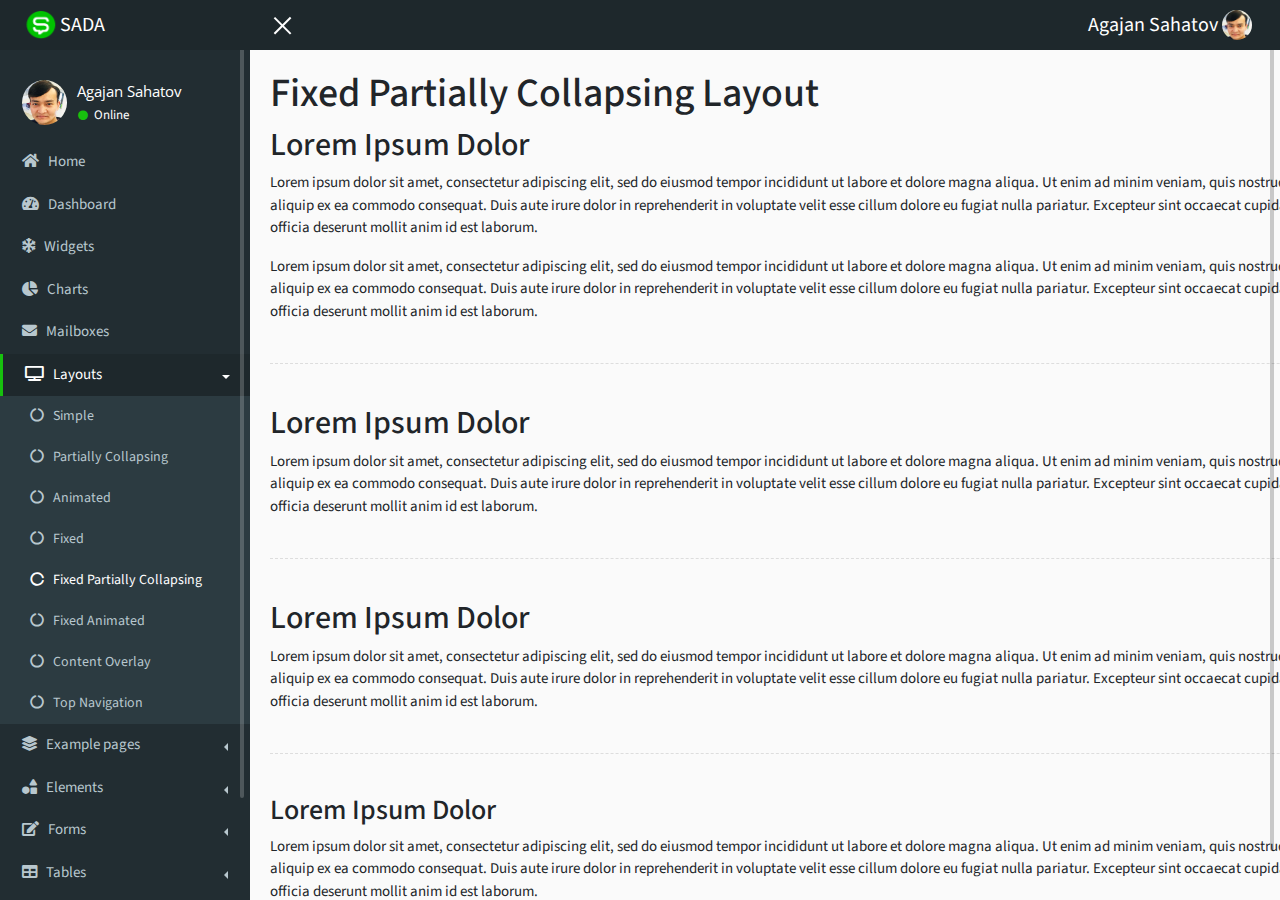
<file: pages/layouts/fixed_partially_collapsing.html>
<!DOCTYPE html>
<html lang="en">
	<head>
		<meta charset="utf-8">
		<meta name="viewport" content="width=device-width, initial-scale=1, shrink-to-fit=no">
		<meta http-equiv="X-UA-Compatible" content="IE=edge">
		<link rel="icon" href="../../favicon.ico">
		<title>SADA</title>

		<!-- Bootstrap CSS CDN -->
		<link rel="stylesheet" href="../../plugins/bootstrap/css/bootstrap.min.css">
		<!-- Font Awesome css -->
		<link href="../../plugins/fontawesome/css/fontawesome.css" rel="stylesheet">
		<link href="../../plugins/fontawesome/css/brands.css" rel="stylesheet">
		<link href="../../plugins/fontawesome/css/solid.css" rel="stylesheet">
		<!-- Google Font -->
		<link href="https://fonts.googleapis.com/css?family=Open+Sans:300,400,600|Source+Sans+Pro:200,300,400,600,700,900&display=swap&subset=cyrillic" rel="stylesheet">

		<!-- My Custom CSS -->
		<link rel="stylesheet" href="../../inc/css/fixed_partially_collapsing.css">
		<!-- Scrollbar Custom CSS -->
		<link href="../../plugins/scrollbar/scrollbar.css" rel="stylesheet">
	</head>
	<body id="all" class="mCustomScrollbar" data-mcs-theme="minimal-dark" style="width: 100%; height: 100vh;">
		<div class="wrapper">

			<!-- Sidebar Holder -->
			<nav id="sidebar" class="mCustomScrollbar" data-mcs-theme="minimal">
				<nav class="navbar navbar-dark" id="sidebar-nav">
					<a class="navbar-brand" href="#">
						<img src="../../inc/m_icons/icon.svg" width="30" height="30" class="d-inline-block align-top" alt="Icon">
						<span>SADA</span>
					</a>
				</nav>
				<div class="sidebar-admin-cred">
					<img src="../../inc/img/user1.jpg" width="45" height="45">
					<ul id="sp">
						<li id="sp1"> Agajan Sahatov</li> <!--max=>20char-->
						<li id="sp2"><i class="fas fa-circle"></i> <span id="sp2_txt">Online</span></li>
					</ul>
				</div>
				<ul class="list-unstyled components accordion" id="SidebarElem">
					<li>
						<a href="../../index.html"><i class="fas fa-home"></i><span> &nbsp Home</span></a>
					</li>
					<li>
						<a href="#"><i class="fas fa-tachometer-alt"></i><span> &nbsp Dashboard</span></a>
					</li>
					<li>
						<a href="#"><i class="fas fa-snowflake"></i><span> &nbsp Widgets</span></a><!-- <i class="fas fa-th"></i> -->
					</li>
					<li>
						<a href="#"><i class="fas fa-chart-pie"></i><span> &nbsp Charts</span></a>
					</li>
					<li>
						<a href="#"><i class="fas fa-envelope"></i><span> &nbsp Mailboxes</span></a>
					</li>
					<li class="active">
						<a href="#e-layouts" data-target="#e-layouts" aria-controls="e-layouts" class="dropdown-toggle" aria-expanded="true" data-toggle="collapse">
							<i class="fas fa-tv"></i><span> &nbsp Layouts</span>
						</a>
						<ul id="e-layouts" class="sidebar-open list-unstyled collapse show" data-parent="#SidebarElem">
							<li>
								<a href="../../pages/layouts/layout_simple.html"><i class="fas fa-circle-notch"></i> &nbsp Simple</a>
							</li>
							<li>
								<a href="#"><i class="fas fa-circle-notch"></i> &nbsp Partially Collapsing</a>
							</li>
							<li>
								<a href="../../pages/layouts/layout_animated.html"><i class="fas fa-circle-notch"></i> &nbsp Animated</a>
							</li>
							<li>
								<a href="../../pages/layouts/layout_fixed.html"><i class="fas fa-circle-notch"></i> &nbsp Fixed</a>
							</li>
							<li class="aktiv">
								<a href="../../pages/layouts/fixed_partially_collapsing.html"><i class="fas fa-circle-notch"></i> &nbsp Fixed Partially Collapsing</a>
							</li>
							<li>
								<a href="../../pages/layouts/layout_fixed_animated.html"><i class="fas fa-circle-notch"></i> &nbsp Fixed Animated</a>
							</li>
							<li>
								<a href="../../pages/layouts/content_overlay.html"><i class="fas fa-circle-notch"></i> &nbsp Content Overlay</a>
							</li>
							<li>
								<a href="../../pages/layouts/top_navigation.html"><i class="fas fa-circle-notch"></i> &nbsp Top Navigation</a>
							</li>
						</ul>
					</li>
					<li>
						<a href="#e-pages" data-target="#e-pages" aria-controls="e-pages" class="dropdown-toggle collapsed" aria-expanded="false" data-toggle="collapse">
							<i class="fas fa-layer-group"></i><span> &nbsp Example pages</span>
						</a>
						<ul id="e-pages" class="sidebar-open list-unstyled collapse" data-parent="#SidebarElem">
							<li>
								<a href="#"><i class="fas fa-circle-notch"></i> &nbsp 404 Error</a>
							</li>
							<li>
								<a href="#"><i class="fas fa-circle-notch"></i> &nbsp 500 Error</a>
							</li>
							<li>
								<a href="#"><i class="fas fa-circle-notch"></i> &nbsp Login</a>
							</li>
							<li>
								<a href="#"><i class="fas fa-circle-notch"></i> &nbsp Register</a>
							</li>
							<li>
								<a href="#"><i class="fas fa-circle-notch"></i> &nbsp Lockscreen</a>
							</li>
							<li>
								<a href="#"><i class="fas fa-circle-notch"></i> &nbsp Profile</a>
							</li>
						</ul>
					</li>
					<li>
						<a href="#e-uis" data-target="#e-uis" aria-controls="e-uis" class="dropdown-toggle collapsed" aria-expanded="false" data-toggle="collapse">
							<i class="fas fa-shapes"></i><span> &nbsp Elements</span> <!-- <i class="fas fa-cubes"></i> -->
						</a>
						<ul id="e-uis" class="sidebar-open list-unstyled collapse" data-parent="#SidebarElem">
							<li>
								<a href="#"><i class="fas fa-circle-notch"></i> &nbsp Generals</a>
							</li>
							<li>
								<a href="https://fontawesome.com/icons?d=gallery&m=free"><i class="fas fa-circle-notch"></i> &nbsp Icons</a>
							</li>
							<li>
								<a href="#"><i class="fas fa-circle-notch"></i> &nbsp Buttons</a>
							</li>
							<li>
								<a href="#"><i class="fas fa-circle-notch"></i> &nbsp Sliders</a>
							</li>
							<li>
								<a href="#"><i class="fas fa-circle-notch"></i> &nbsp Timeline</a>
							</li>
							<li>
								<a href="#"><i class="fas fa-circle-notch"></i> &nbsp Modals</a>
							</li>
						</ul>
					</li>
					<li>
						<a href="#e-forms" data-target="#e-forms" aria-controls="e-forms" class="dropdown-toggle collapsed" aria-expanded="false" data-toggle="collapse">
							<i class="fas fa-edit"></i><span> &nbsp Forms</span>
						</a>
						<ul id="e-forms" class="sidebar-open list-unstyled collapse" data-parent="#SidebarElem">
							<li>
								<a href="#"><i class="fas fa-circle-notch"></i> &nbsp General Elements</a>
							</li>
							<li>
								<a href="#"><i class="fas fa-circle-notch"></i> &nbsp Advanced Elements</a>
							</li>
							<li>
								<a href="#"><i class="fas fa-circle-notch"></i> &nbsp Editors</a>
							</li>
						</ul>
					</li>
					<li>
						<a href="#e-tbls" data-target="#e-tbls" aria-controls="e-tbls" class="dropdown-toggle collapsed" aria-expanded="false" data-toggle="collapse">
							<i class="fas fa-table"></i><span> &nbsp Tables</span>
						</a>
						<ul id="e-tbls" class="sidebar-open list-unstyled collapse" data-parent="#SidebarElem">
							<li>
								<a href="#"><i class="fas fa-circle-notch"></i> &nbsp Simple tables</a>
							</li>
							<li>
								<a href="#"><i class="fas fa-circle-notch"></i> &nbsp Data tables</a>
							</li>
						</ul>
					</li>
					<li>
						<a href="#"><i class="fas fa-address-card"></i><span> &nbsp About Us</span></a>
					</li>
				</ul>
			</nav>

			<!-- Page Content Holder -->
			<div id="content">
				<nav class="navbar navbar-dark fixed-top" style="border-left: none; margin-left: -1px" id="navbar-top">
					<div id="logo2" class="logo2">
						<a class="navbar-brand" href="#" style="padding-left: 0">
							<img src="../../inc/m_icons/icon.svg" width="30" height="30" class="d-inline-block align-top" alt="Icon" >
						</a>
					</div>
					<ul class="navbar-nav mr-auto">
						<button type="button" id="sidebarCollapse" class="navbar-btn">
							<span></span>
							<span></span>
							<span></span>
						</button>
					</ul>
					<a class="navbar-brand" data-toggle="collapse" href="#adm-drop-down" id="admin-cred" role="button" aria-expanded="false" aria-controls="adm-drop-down">
						<span class="brand"> Agajan Sahatov</span> <!--max=>20char-->
						<img src="../../inc/img/user1.jpg" width="30" height="30" class="d-inline-block align-top" alt="Admin Photo" style="border-radius: 50%;">
					</a>
				</nav>

				<div class="main-body" id="main-body">
					<!-- Dropdown navbar-admin-cred(Buttton is located in the navbar-top)-->
					<div class="collapse" id="adm-drop-down">
						<div class="card text-white mb-3" style="max-width: 18rem;">
							<div class="card-header">
								<div style="width: 100%;">
									<span class="brand" style="font-size: 21px">Agajan Sahatov</span>
									<br>
									Web Developer
								</div>
								<div class="d-flex justify-content-center" style="width: 100%;">
									<img src="../../inc/img/user1.jpg" width="75" height="75">
								</div>
							</div>
							<div class="card-body">
								<div class="d-flex justify-content-around">
									<li>
										<span>20000</span>
										<br>
										<p>FOLLOWERS</p>
									</li>
									<li>
										<span>4235</span>
										<br>
										<p>SALES</p>
									</li>
									<li>
										<span>4235</span>
										<br>
										<p>PRODUCTS</p>
									</li>
								</div>
								<p class="card-text">Member since Sep.2019. Started Web Developing in 2016. Both back-end and front-end developer...</p> 
							</div>
							<div class="card-footer">
								<a class="btn btn-success float-left" href="#" role="button">Profile</a>
								<a class="btn btn-danger float-right" href="#" role="button">Log out</a>
						    </div>
						</div>
					</div>



					<!-- PAGE CONTENT STARTS HERE-->
					<h1>Fixed Partially Collapsing Layout</h1>
					<h2>Lorem Ipsum Dolor</h2>
					<p>Lorem ipsum dolor sit amet, consectetur adipiscing elit, sed do eiusmod tempor incididunt ut labore et dolore magna aliqua. Ut enim ad minim veniam, quis nostrud exercitation ullamco laboris nisi ut aliquip ex ea commodo consequat. Duis aute irure dolor in reprehenderit in voluptate velit esse cillum dolore eu fugiat nulla pariatur. Excepteur sint occaecat cupidatat non proident, sunt in culpa qui officia deserunt mollit anim id est laborum.</p>
					<p>Lorem ipsum dolor sit amet, consectetur adipiscing elit, sed do eiusmod tempor incididunt ut labore et dolore magna aliqua. Ut enim ad minim veniam, quis nostrud exercitation ullamco laboris nisi ut aliquip ex ea commodo consequat. Duis aute irure dolor in reprehenderit in voluptate velit esse cillum dolore eu fugiat nulla pariatur. Excepteur sint occaecat cupidatat non proident, sunt in culpa qui officia deserunt mollit anim id est laborum.</p>

					<div class="line"></div>
					<h2>Lorem Ipsum Dolor</h2>
					<p>Lorem ipsum dolor sit amet, consectetur adipiscing elit, sed do eiusmod tempor incididunt ut labore et dolore magna aliqua. Ut enim ad minim veniam, quis nostrud exercitation ullamco laboris nisi ut aliquip ex ea commodo consequat. Duis aute irure dolor in reprehenderit in voluptate velit esse cillum dolore eu fugiat nulla pariatur. Excepteur sint occaecat cupidatat non proident, sunt in culpa qui officia deserunt mollit anim id est laborum.</p>

					<div class="line"></div>
					<h2>Lorem Ipsum Dolor</h2>
					<p>Lorem ipsum dolor sit amet, consectetur adipiscing elit, sed do eiusmod tempor incididunt ut labore et dolore magna aliqua. Ut enim ad minim veniam, quis nostrud exercitation ullamco laboris nisi ut aliquip ex ea commodo consequat. Duis aute irure dolor in reprehenderit in voluptate velit esse cillum dolore eu fugiat nulla pariatur. Excepteur sint occaecat cupidatat non proident, sunt in culpa qui officia deserunt mollit anim id est laborum.</p>

					<div class="line"></div>
					<h3>Lorem Ipsum Dolor</h3>
					<p>Lorem ipsum dolor sit amet, consectetur adipiscing elit, sed do eiusmod tempor incididunt ut labore et dolore magna aliqua. Ut enim ad minim veniam, quis nostrud exercitation ullamco laboris nisi ut aliquip ex ea commodo consequat. Duis aute irure dolor in reprehenderit in voluptate velit esse cillum dolore eu fugiat nulla pariatur. Excepteur sint occaecat cupidatat non proident, sunt in culpa qui officia deserunt mollit anim id est laborum.</p>



				</div>
			</div>
		</div>

		<!-- Optional JavaScript -->
		<!-- jQuery first, then Popper.js, then Bootstrap JS -->
		<script src="../../plugins/bootstrap/jquery-3.3.1.slim.min.js"></script>
		<script src="../../plugins/bootstrap/popper.min.js"></script>
		<script src="../../plugins/bootstrap/js/bootstrap.min.js"></script>
		<!-- jQuery Custom Scroller CDN -->
		<script src="../../plugins/scrollbar/scrollbar.js"></script>
		<!-- My Scripts -->
		<script src="../../inc/js/fixed_partially_collapsing.js"></script>
	</body>
</html>
<!--
	1-Scroll bar goymaly
	2-Layout goymaly
-->
</file>
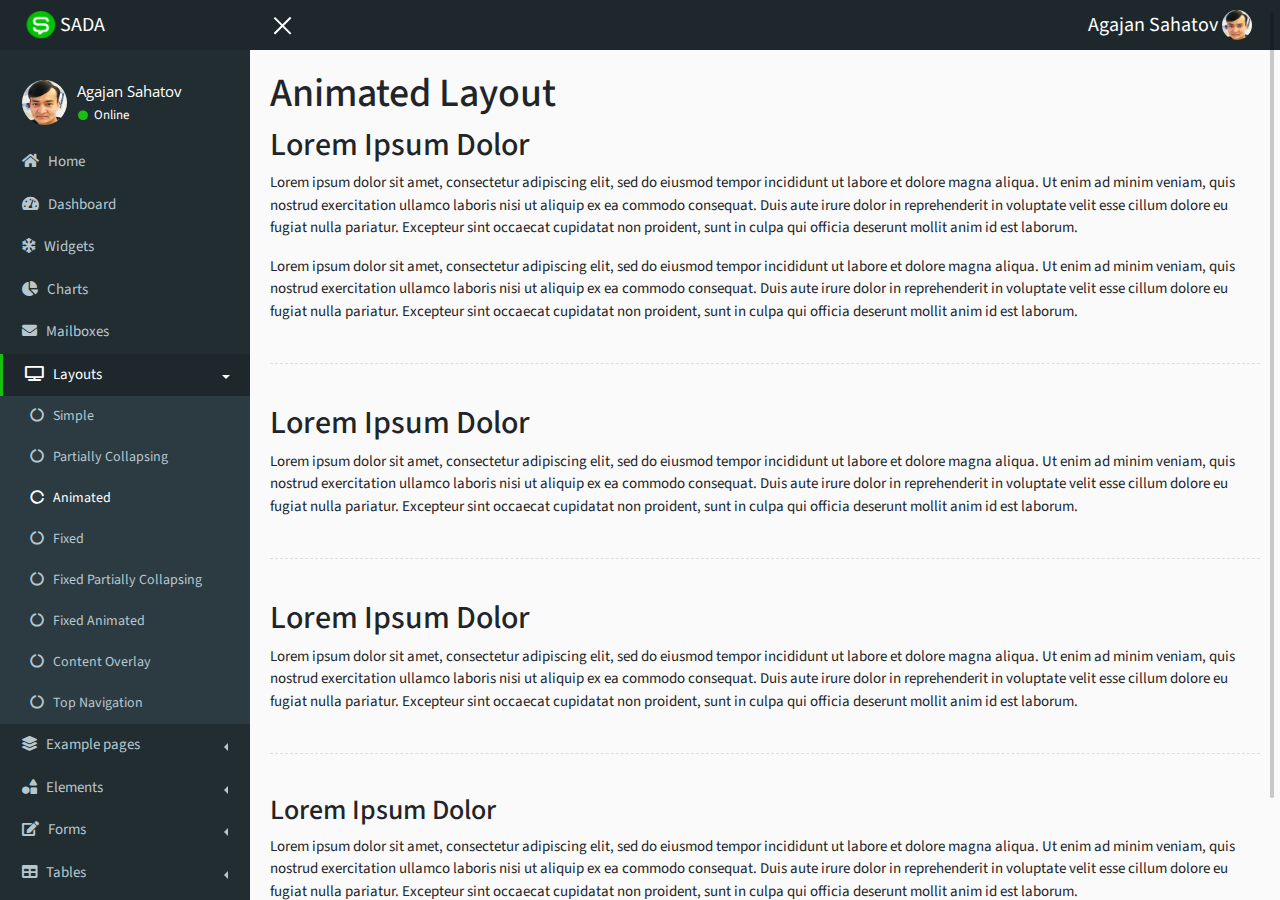
<file: pages/layouts/layout_animated.html>
<!DOCTYPE html>
<html lang="en">
	<head>
		<meta charset="utf-8">
		<meta name="viewport" content="width=device-width, initial-scale=1, shrink-to-fit=no">
		<meta http-equiv="X-UA-Compatible" content="IE=edge">
		<link rel="icon" href="../../favicon.ico">
		<title>SADA</title>

		<!-- Bootstrap CSS CDN -->
		<link rel="stylesheet" href="../../plugins/bootstrap/css/bootstrap.min.css">
		<!-- Font Awesome css -->
		<link href="../../plugins/fontawesome/css/fontawesome.css" rel="stylesheet">
		<link href="../../plugins/fontawesome/css/brands.css" rel="stylesheet">
		<link href="../../plugins/fontawesome/css/solid.css" rel="stylesheet">
		<!-- Google Font -->
		<link href="https://fonts.googleapis.com/css?family=Open+Sans:300,400,600|Source+Sans+Pro:200,300,400,600,700,900&display=swap&subset=cyrillic" rel="stylesheet">

		<!-- My Custom CSS -->
		<link rel="stylesheet" href="../../inc/css/layout_animated.css">
		<!-- Scrollbar Custom CSS -->
		<link href="../../plugins/scrollbar/scrollbar.css" rel="stylesheet">
	</head>
	<body id="all" class="mCustomScrollbar" data-mcs-theme="minimal-dark" style="width: 100%; height: 100vh;">
		<div class="wrapper">

			<!-- Sidebar Holder -->
			<nav id="sidebar">
				<nav class="navbar navbar-dark" id="sidebar-nav">
					<a class="navbar-brand" href="#">
						<img src="../../inc/m_icons/icon.svg" width="30" height="30" class="d-inline-block align-top" alt="Icon">
						<span>SADA</span>
					</a>
				</nav>
				<div class="sidebar-admin-cred">
					<img src="../../inc/img/user1.jpg" width="45" height="45">
					<ul>
						<li id="sp1"> Agajan Sahatov</li> <!--max=>20char-->
						<li id="sp2"><i class="fas fa-circle"></i> Online</li>
					</ul>
				</div>
				<ul class="list-unstyled components accordion" id="SidebarElem">
					<li>
						<a href="../../index.html"><i class="fas fa-home"></i> &nbsp Home</a>
					</li>
					<li>
						<a href="#"><i class="fas fa-tachometer-alt"></i> &nbsp Dashboard</a>
					</li>
					<li>
						<a href="#"><i class="fas fa-snowflake"></i> &nbsp Widgets</a><!-- <i class="fas fa-th"></i> -->
					</li>
					<li>
						<a href="#"><i class="fas fa-chart-pie"></i> &nbsp Charts</a>
					</li>
					<li>
						<a href="#"><i class="fas fa-envelope"></i> &nbsp Mailboxes</a>
					</li>
					<li class="active">
						<a href="#e-layouts" data-target="#e-layouts" aria-controls="e-layouts" class="dropdown-toggle" aria-expanded="true" data-toggle="collapse">
							<i class="fas fa-tv"></i> &nbsp Layouts
						</a>
						<ul id="e-layouts" class="list-unstyled collapse show" data-parent="#SidebarElem">
							<li>
								<a href="../../pages/layouts/layout_simple.html"><i class="fas fa-circle-notch"></i> &nbsp Simple</a>
							</li>
							<li>
								<a href="#"><i class="fas fa-circle-notch"></i> &nbsp Partially Collapsing</a>
							</li>
							<li class="aktiv">
								<a href="../../pages/layouts/layout_animated.html"><i class="fas fa-circle-notch"></i> &nbsp Animated</a>
							</li>
							<li>
								<a href="../../pages/layouts/layout_fixed.html"><i class="fas fa-circle-notch"></i> &nbsp Fixed</a>
							</li>
							<li>
								<a href="../../pages/layouts/fixed_partially_collapsing.html"><i class="fas fa-circle-notch"></i> &nbsp Fixed Partially Collapsing</a>
							</li>
							<li>
								<a href="../../pages/layouts/layout_fixed_animated.html"><i class="fas fa-circle-notch"></i> &nbsp Fixed Animated</a>
							</li>
							<li>
								<a href="../../pages/layouts/content_overlay.html"><i class="fas fa-circle-notch"></i> &nbsp Content Overlay</a>
							</li>
							<li>
								<a href="../../pages/layouts/top_navigation.html"><i class="fas fa-circle-notch"></i> &nbsp Top Navigation</a>
							</li>
						</ul>
					</li>
					<li>
						<a href="#e-pages" data-target="#e-pages" aria-controls="e-pages" class="dropdown-toggle collapsed" aria-expanded="false" data-toggle="collapse">
							<i class="fas fa-layer-group"></i> &nbsp Example pages
						</a>
						<ul id="e-pages" class="list-unstyled collapse" data-parent="#SidebarElem">
							<li>
								<a href="#"><i class="fas fa-circle-notch"></i> &nbsp 404 Error</a>
							</li>
							<li>
								<a href="#"><i class="fas fa-circle-notch"></i> &nbsp 500 Error</a>
							</li>
							<li>
								<a href="#"><i class="fas fa-circle-notch"></i> &nbsp Login</a>
							</li>
							<li>
								<a href="#"><i class="fas fa-circle-notch"></i> &nbsp Register</a>
							</li>
							<li>
								<a href="#"><i class="fas fa-circle-notch"></i> &nbsp Lockscreen</a>
							</li>
							<li>
								<a href="#"><i class="fas fa-circle-notch"></i> &nbsp Profile</a>
							</li>
						</ul>
					</li>
					<li>
						<a href="#e-uis" data-target="#e-uis" aria-controls="e-uis" class="dropdown-toggle collapsed" aria-expanded="false" data-toggle="collapse">
							<i class="fas fa-shapes"></i> &nbsp Elements <!-- <i class="fas fa-cubes"></i> -->
						</a>
						<ul id="e-uis" class="list-unstyled collapse" data-parent="#SidebarElem">
							<li>
								<a href="#"><i class="fas fa-circle-notch"></i> &nbsp Generals</a>
							</li>
							<li>
								<a href="https://fontawesome.com/icons?d=gallery&m=free"><i class="fas fa-circle-notch"></i> &nbsp Icons</a>
							</li>
							<li>
								<a href="#"><i class="fas fa-circle-notch"></i> &nbsp Buttons</a>
							</li>
							<li>
								<a href="#"><i class="fas fa-circle-notch"></i> &nbsp Sliders</a>
							</li>
							<li>
								<a href="#"><i class="fas fa-circle-notch"></i> &nbsp Timeline</a>
							</li>
							<li>
								<a href="#"><i class="fas fa-circle-notch"></i> &nbsp Modals</a>
							</li>
						</ul>
					</li>
					<li>
						<a href="#e-forms" data-target="#e-forms" aria-controls="e-forms" class="dropdown-toggle collapsed" aria-expanded="false" data-toggle="collapse">
							<i class="fas fa-edit"></i> &nbsp Forms
						</a>
						<ul id="e-forms" class="list-unstyled collapse" data-parent="#SidebarElem">
							<li>
								<a href="#"><i class="fas fa-circle-notch"></i> &nbsp General Elements</a>
							</li>
							<li>
								<a href="#"><i class="fas fa-circle-notch"></i> &nbsp Advanced Elements</a>
							</li>
							<li>
								<a href="#"><i class="fas fa-circle-notch"></i> &nbsp Editors</a>
							</li>
						</ul>
					</li>
					<li>
						<a href="#e-tbls" data-target="#e-tbls" aria-controls="e-tbls" class="dropdown-toggle collapsed" aria-expanded="false" data-toggle="collapse">
							<i class="fas fa-table"></i> &nbsp Tables
						</a>
						<ul id="e-tbls" class="list-unstyled collapse" data-parent="#SidebarElem">
							<li>
								<a href="#"><i class="fas fa-circle-notch"></i> &nbsp Simple tables</a>
							</li>
							<li>
								<a href="#"><i class="fas fa-circle-notch"></i> &nbsp Data tables</a>
							</li>
						</ul>
					</li>
					<li>
						<a href="#"><i class="fas fa-address-card"></i> &nbsp About Us</a>
					</li>
				</ul>
			</nav>

			<!-- Page Content Holder -->
			<div id="content">
				<nav class="navbar navbar-dark" style="border-left: none; margin-left: -1px">
					<div id="logo2" class="logo2">
						<a class="navbar-brand" href="#" style="padding-left: 0">
							<img src="../../inc/m_icons/icon.svg" width="30" height="30" class="d-inline-block align-top" alt="Icon" >
						</a>
					</div>
					<ul class="navbar-nav mr-auto">
						<button type="button" id="sidebarCollapse" class="navbar-btn">
							<span></span>
							<span></span>
							<span></span>
						</button>
					</ul>
					<a class="navbar-brand" data-toggle="collapse" href="#adm-drop-down" id="admin-cred" role="button" aria-expanded="false" aria-controls="adm-drop-down">
						<span class="brand"> Agajan Sahatov</span> <!--max=>20char-->
						<img src="../../inc/img/user1.jpg" width="30" height="30" class="d-inline-block align-top" alt="Admin Photo" style="border-radius: 50%;">
					</a>
				</nav>

				<div class="main-body">
					<!-- Dropdown navbar-admin-cred(Buttton is located in the navbar-top)-->
					<div class="collapse" id="adm-drop-down">
						<div class="card text-white mb-3" style="max-width: 18rem;">
							<div class="card-header">
								<div style="width: 100%;">
									<span class="brand" style="font-size: 21px">Agajan Sahatov</span>
									<br>
									Web Developer
								</div>
								<div class="d-flex justify-content-center" style="width: 100%;">
									<img src="../../inc/img/user1.jpg" width="75" height="75">
								</div>
							</div>
							<div class="card-body">
								<div class="d-flex justify-content-around">
									<li>
										<span>20000</span>
										<br>
										<p>FOLLOWERS</p>
									</li>
									<li>
										<span>4235</span>
										<br>
										<p>SALES</p>
									</li>
									<li>
										<span>4235</span>
										<br>
										<p>PRODUCTS</p>
									</li>
								</div>
								<p class="card-text">Member since Sep.2019. Started Web Developing in 2016. Both back-end and front-end developer...</p> 
							</div>
							<div class="card-footer">
								<a class="btn btn-success float-left" href="#" role="button">Profile</a>
								<a class="btn btn-danger float-right" href="#" role="button">Log out</a>
						    </div>
						</div>
					</div>



					<!-- PAGE CONTENT STARTS HERE-->
					<h1>Animated Layout</h1>
					<h2>Lorem Ipsum Dolor</h2>
					<p>Lorem ipsum dolor sit amet, consectetur adipiscing elit, sed do eiusmod tempor incididunt ut labore et dolore magna aliqua. Ut enim ad minim veniam, quis nostrud exercitation ullamco laboris nisi ut aliquip ex ea commodo consequat. Duis aute irure dolor in reprehenderit in voluptate velit esse cillum dolore eu fugiat nulla pariatur. Excepteur sint occaecat cupidatat non proident, sunt in culpa qui officia deserunt mollit anim id est laborum.</p>
					<p>Lorem ipsum dolor sit amet, consectetur adipiscing elit, sed do eiusmod tempor incididunt ut labore et dolore magna aliqua. Ut enim ad minim veniam, quis nostrud exercitation ullamco laboris nisi ut aliquip ex ea commodo consequat. Duis aute irure dolor in reprehenderit in voluptate velit esse cillum dolore eu fugiat nulla pariatur. Excepteur sint occaecat cupidatat non proident, sunt in culpa qui officia deserunt mollit anim id est laborum.</p>

					<div class="line"></div>
					<h2>Lorem Ipsum Dolor</h2>
					<p>Lorem ipsum dolor sit amet, consectetur adipiscing elit, sed do eiusmod tempor incididunt ut labore et dolore magna aliqua. Ut enim ad minim veniam, quis nostrud exercitation ullamco laboris nisi ut aliquip ex ea commodo consequat. Duis aute irure dolor in reprehenderit in voluptate velit esse cillum dolore eu fugiat nulla pariatur. Excepteur sint occaecat cupidatat non proident, sunt in culpa qui officia deserunt mollit anim id est laborum.</p>

					<div class="line"></div>
					<h2>Lorem Ipsum Dolor</h2>
					<p>Lorem ipsum dolor sit amet, consectetur adipiscing elit, sed do eiusmod tempor incididunt ut labore et dolore magna aliqua. Ut enim ad minim veniam, quis nostrud exercitation ullamco laboris nisi ut aliquip ex ea commodo consequat. Duis aute irure dolor in reprehenderit in voluptate velit esse cillum dolore eu fugiat nulla pariatur. Excepteur sint occaecat cupidatat non proident, sunt in culpa qui officia deserunt mollit anim id est laborum.</p>

					<div class="line"></div>
					<h3>Lorem Ipsum Dolor</h3>
					<p>Lorem ipsum dolor sit amet, consectetur adipiscing elit, sed do eiusmod tempor incididunt ut labore et dolore magna aliqua. Ut enim ad minim veniam, quis nostrud exercitation ullamco laboris nisi ut aliquip ex ea commodo consequat. Duis aute irure dolor in reprehenderit in voluptate velit esse cillum dolore eu fugiat nulla pariatur. Excepteur sint occaecat cupidatat non proident, sunt in culpa qui officia deserunt mollit anim id est laborum.</p>



				</div>
			</div>
		</div>

		<!-- Optional JavaScript -->
		<!-- jQuery first, then Popper.js, then Bootstrap JS -->
		<script src="../../plugins/bootstrap/jquery-3.3.1.slim.min.js"></script>
		<script src="../../plugins/bootstrap/popper.min.js"></script>
		<script src="../../plugins/bootstrap/js/bootstrap.min.js"></script>
		<!-- jQuery Custom Scroller CDN -->
		<script src="../../plugins/scrollbar/scrollbar.js"></script>
		<!-- My Scripts -->
		<script src="../../inc/js/layout_animated.js"></script>
	</body>
</html>
<!--
	1-Scroll bar goymaly
	2-Layout goymaly
-->
</file>
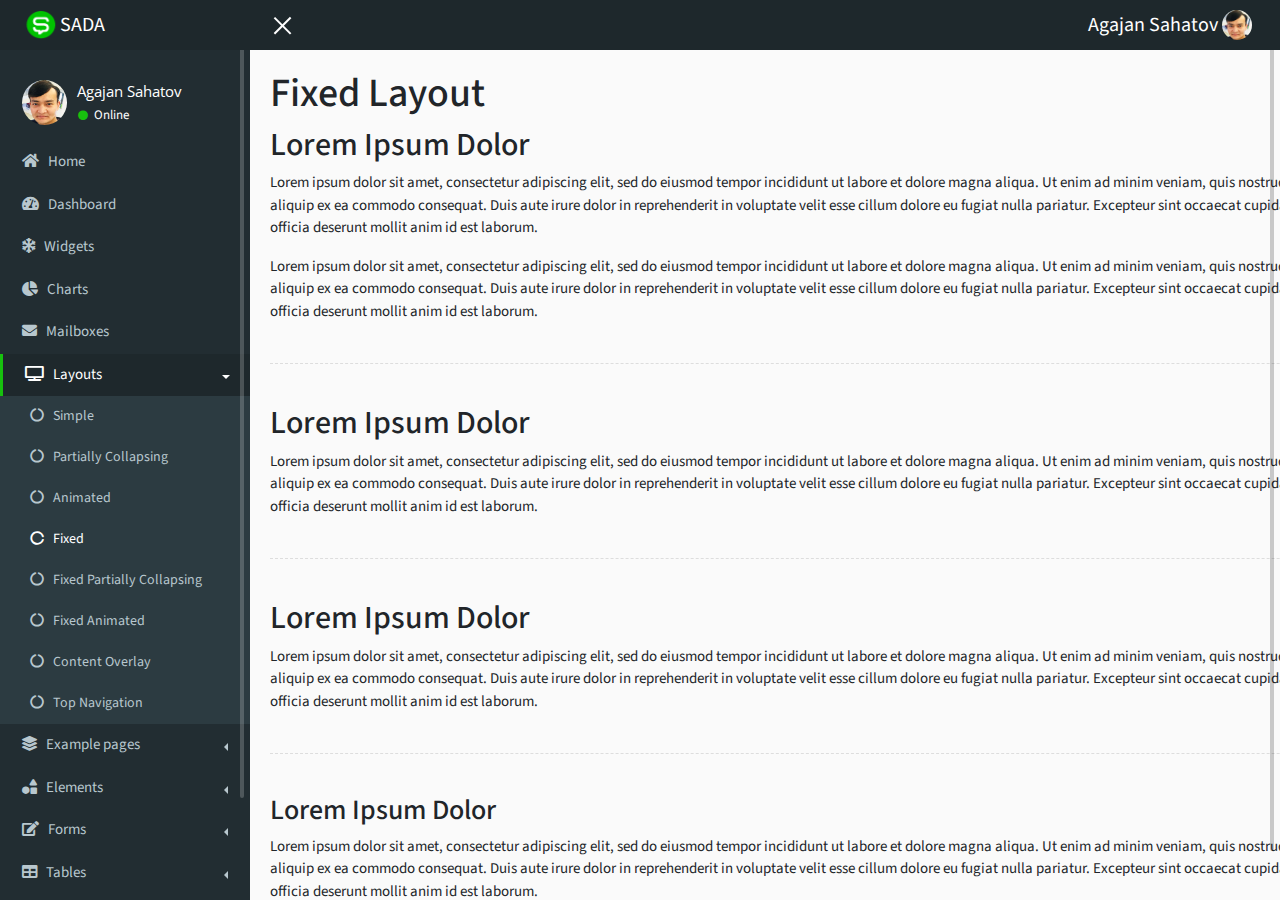
<file: pages/layouts/layout_fixed.html>
<!DOCTYPE html>
<html lang="en">
	<head>
		<meta charset="utf-8">
		<meta name="viewport" content="width=device-width, initial-scale=1, shrink-to-fit=no">
		<meta http-equiv="X-UA-Compatible" content="IE=edge">
		<link rel="icon" href="../../favicon.ico">
		<title>SADA</title>

		<!-- Bootstrap CSS CDN -->
		<link rel="stylesheet" href="../../plugins/bootstrap/css/bootstrap.min.css">
		<!-- Font Awesome css -->
		<link href="../../plugins/fontawesome/css/fontawesome.css" rel="stylesheet">
		<link href="../../plugins/fontawesome/css/brands.css" rel="stylesheet">
		<link href="../../plugins/fontawesome/css/solid.css" rel="stylesheet">
		<!-- Google Font -->
		<link href="https://fonts.googleapis.com/css?family=Open+Sans:300,400,600|Source+Sans+Pro:200,300,400,600,700,900&display=swap&subset=cyrillic" rel="stylesheet">

		<!-- My Custom CSS -->
		<link rel="stylesheet" href="../../inc/css/layout_fixed.css">
		<!-- Scrollbar Custom CSS -->
		<link href="../../plugins/scrollbar/scrollbar.css" rel="stylesheet">
	</head>
	<body id="all" class="mCustomScrollbar" data-mcs-theme="minimal-dark" style="width: 100%; height: 100vh;">
		<div class="wrapper">

			<!-- Sidebar Holder -->
			<nav id="sidebar" class="mCustomScrollbar" data-mcs-theme="minimal">
				<nav class="navbar navbar-dark" id="sidebar-nav">
					<a class="navbar-brand" href="#">
						<img src="../../inc/m_icons/icon.svg" width="30" height="30" class="d-inline-block align-top" alt="Icon">
						<span>SADA</span>
					</a>
				</nav>
				<div class="sidebar-admin-cred">
					<img src="../../inc/img/user1.jpg" width="45" height="45">
					<ul>
						<li id="sp1"> Agajan Sahatov</li> <!--max=>20char-->
						<li id="sp2"><i class="fas fa-circle"></i> Online</li>
					</ul>
				</div>
				<ul class="list-unstyled components accordion" id="SidebarElem">
					<li>
						<a href="../../index.html"><i class="fas fa-home"></i> &nbsp Home</a>
					</li>
					<li>
						<a href="#"><i class="fas fa-tachometer-alt"></i> &nbsp Dashboard</a>
					</li>
					<li>
						<a href="#"><i class="fas fa-snowflake"></i> &nbsp Widgets</a><!-- <i class="fas fa-th"></i> -->
					</li>
					<li>
						<a href="#"><i class="fas fa-chart-pie"></i> &nbsp Charts</a>
					</li>
					<li>
						<a href="#"><i class="fas fa-envelope"></i> &nbsp Mailboxes</a>
					</li>
					<li class="active">
						<a href="#e-layouts" data-target="#e-layouts" aria-controls="e-layouts" class="dropdown-toggle" aria-expanded="true" data-toggle="collapse">
							<i class="fas fa-tv"></i> &nbsp Layouts
						</a>
						<ul id="e-layouts" class="list-unstyled collapse show" data-parent="#SidebarElem">
							<li>
								<a href="../../pages/layouts/layout_simple.html"><i class="fas fa-circle-notch"></i> &nbsp Simple</a>
							</li>
							<li>
								<a href="#"><i class="fas fa-circle-notch"></i> &nbsp Partially Collapsing</a>
							</li>
							<li>
								<a href="../../pages/layouts/layout_animated.html"><i class="fas fa-circle-notch"></i> &nbsp Animated</a>
							</li>
							<li class="aktiv">
								<a href="../../pages/layouts/layout_fixed.html"><i class="fas fa-circle-notch"></i> &nbsp Fixed</a>
							</li>
							<li>
								<a href="../../pages/layouts/fixed_partially_collapsing.html"><i class="fas fa-circle-notch"></i> &nbsp Fixed Partially Collapsing</a>
							</li>
							<li>
								<a href="../../pages/layouts/layout_fixed_animated.html"><i class="fas fa-circle-notch"></i> &nbsp Fixed Animated</a>
							</li>
							<li>
								<a href="../../pages/layouts/content_overlay.html"><i class="fas fa-circle-notch"></i> &nbsp Content Overlay</a>
							</li>
							<li>
								<a href="../../pages/layouts/top_navigation.html"><i class="fas fa-circle-notch"></i> &nbsp Top Navigation</a>
							</li>
						</ul>
					</li>
					<li>
						<a href="#e-pages" data-target="#e-pages" aria-controls="e-pages" class="dropdown-toggle collapsed" aria-expanded="false" data-toggle="collapse">
							<i class="fas fa-layer-group"></i> &nbsp Example pages
						</a>
						<ul id="e-pages" class="list-unstyled collapse" data-parent="#SidebarElem">
							<li>
								<a href="#"><i class="fas fa-circle-notch"></i> &nbsp 404 Error</a>
							</li>
							<li>
								<a href="#"><i class="fas fa-circle-notch"></i> &nbsp 500 Error</a>
							</li>
							<li>
								<a href="#"><i class="fas fa-circle-notch"></i> &nbsp Login</a>
							</li>
							<li>
								<a href="#"><i class="fas fa-circle-notch"></i> &nbsp Register</a>
							</li>
							<li>
								<a href="#"><i class="fas fa-circle-notch"></i> &nbsp Lockscreen</a>
							</li>
							<li>
								<a href="#"><i class="fas fa-circle-notch"></i> &nbsp Profile</a>
							</li>
						</ul>
					</li>
					<li>
						<a href="#e-uis" data-target="#e-uis" aria-controls="e-uis" class="dropdown-toggle collapsed" aria-expanded="false" data-toggle="collapse">
							<i class="fas fa-shapes"></i> &nbsp Elements <!-- <i class="fas fa-cubes"></i> -->
						</a>
						<ul id="e-uis" class="list-unstyled collapse" data-parent="#SidebarElem">
							<li>
								<a href="#"><i class="fas fa-circle-notch"></i> &nbsp Generals</a>
							</li>
							<li>
								<a href="https://fontawesome.com/icons?d=gallery&m=free"><i class="fas fa-circle-notch"></i> &nbsp Icons</a>
							</li>
							<li>
								<a href="#"><i class="fas fa-circle-notch"></i> &nbsp Buttons</a>
							</li>
							<li>
								<a href="#"><i class="fas fa-circle-notch"></i> &nbsp Sliders</a>
							</li>
							<li>
								<a href="#"><i class="fas fa-circle-notch"></i> &nbsp Timeline</a>
							</li>
							<li>
								<a href="#"><i class="fas fa-circle-notch"></i> &nbsp Modals</a>
							</li>
						</ul>
					</li>
					<li>
						<a href="#e-forms" data-target="#e-forms" aria-controls="e-forms" class="dropdown-toggle collapsed" aria-expanded="false" data-toggle="collapse">
							<i class="fas fa-edit"></i> &nbsp Forms
						</a>
						<ul id="e-forms" class="list-unstyled collapse" data-parent="#SidebarElem">
							<li>
								<a href="#"><i class="fas fa-circle-notch"></i> &nbsp General Elements</a>
							</li>
							<li>
								<a href="#"><i class="fas fa-circle-notch"></i> &nbsp Advanced Elements</a>
							</li>
							<li>
								<a href="#"><i class="fas fa-circle-notch"></i> &nbsp Editors</a>
							</li>
						</ul>
					</li>
					<li>
						<a href="#e-tbls" data-target="#e-tbls" aria-controls="e-tbls" class="dropdown-toggle collapsed" aria-expanded="false" data-toggle="collapse">
							<i class="fas fa-table"></i> &nbsp Tables
						</a>
						<ul id="e-tbls" class="list-unstyled collapse" data-parent="#SidebarElem">
							<li>
								<a href="#"><i class="fas fa-circle-notch"></i> &nbsp Simple tables</a>
							</li>
							<li>
								<a href="#"><i class="fas fa-circle-notch"></i> &nbsp Data tables</a>
							</li>
						</ul>
					</li>
					<li>
						<a href="#"><i class="fas fa-address-card"></i> &nbsp About Us</a>
					</li>
				</ul>
			</nav>

			<!-- Page Content Holder -->
			<div id="content">
				<nav class="navbar navbar-dark fixed-top" style="border-left: none; margin-left: -1px" id="navbar-top">
					<div id="logo2" class="logo2">
						<a class="navbar-brand" href="#" style="padding-left: 0">
							<img src="../../inc/m_icons/icon.svg" width="30" height="30" class="d-inline-block align-top" alt="Icon" >
						</a>
					</div>
					<ul class="navbar-nav mr-auto">
						<button type="button" id="sidebarCollapse" class="navbar-btn">
							<span></span>
							<span></span>
							<span></span>
						</button>
					</ul>
					<a class="navbar-brand" data-toggle="collapse" href="#adm-drop-down" id="admin-cred" role="button" aria-expanded="false" aria-controls="adm-drop-down">
						<span class="brand"> Agajan Sahatov</span> <!--max=>20char-->
						<img src="../../inc/img/user1.jpg" width="30" height="30" class="d-inline-block align-top" alt="Admin Photo" style="border-radius: 50%;">
					</a>
				</nav>

				<div class="main-body" id="main-body">
					<!-- Dropdown navbar-admin-cred(Buttton is located in the navbar-top)-->
					<div class="collapse" id="adm-drop-down">
						<div class="card text-white mb-3" style="max-width: 18rem;">
							<div class="card-header">
								<div style="width: 100%;">
									<span class="brand" style="font-size: 21px">Agajan Sahatov</span>
									<br>
									Web Developer
								</div>
								<div class="d-flex justify-content-center" style="width: 100%;">
									<img src="../../inc/img/user1.jpg" width="75" height="75">
								</div>
							</div>
							<div class="card-body">
								<div class="d-flex justify-content-around">
									<li>
										<span>20000</span>
										<br>
										<p>FOLLOWERS</p>
									</li>
									<li>
										<span>4235</span>
										<br>
										<p>SALES</p>
									</li>
									<li>
										<span>4235</span>
										<br>
										<p>PRODUCTS</p>
									</li>
								</div>
								<p class="card-text">Member since Sep.2019. Started Web Developing in 2016. Both back-end and front-end developer...</p> 
							</div>
							<div class="card-footer">
								<a class="btn btn-success float-left" href="#" role="button">Profile</a>
								<a class="btn btn-danger float-right" href="#" role="button">Log out</a>
						    </div>
						</div>
					</div>



					<!-- PAGE CONTENT STARTS HERE-->
					<h1>Fixed Layout</h1>
					<h2>Lorem Ipsum Dolor</h2>
					<p>Lorem ipsum dolor sit amet, consectetur adipiscing elit, sed do eiusmod tempor incididunt ut labore et dolore magna aliqua. Ut enim ad minim veniam, quis nostrud exercitation ullamco laboris nisi ut aliquip ex ea commodo consequat. Duis aute irure dolor in reprehenderit in voluptate velit esse cillum dolore eu fugiat nulla pariatur. Excepteur sint occaecat cupidatat non proident, sunt in culpa qui officia deserunt mollit anim id est laborum.</p>
					<p>Lorem ipsum dolor sit amet, consectetur adipiscing elit, sed do eiusmod tempor incididunt ut labore et dolore magna aliqua. Ut enim ad minim veniam, quis nostrud exercitation ullamco laboris nisi ut aliquip ex ea commodo consequat. Duis aute irure dolor in reprehenderit in voluptate velit esse cillum dolore eu fugiat nulla pariatur. Excepteur sint occaecat cupidatat non proident, sunt in culpa qui officia deserunt mollit anim id est laborum.</p>

					<div class="line"></div>
					<h2>Lorem Ipsum Dolor</h2>
					<p>Lorem ipsum dolor sit amet, consectetur adipiscing elit, sed do eiusmod tempor incididunt ut labore et dolore magna aliqua. Ut enim ad minim veniam, quis nostrud exercitation ullamco laboris nisi ut aliquip ex ea commodo consequat. Duis aute irure dolor in reprehenderit in voluptate velit esse cillum dolore eu fugiat nulla pariatur. Excepteur sint occaecat cupidatat non proident, sunt in culpa qui officia deserunt mollit anim id est laborum.</p>

					<div class="line"></div>
					<h2>Lorem Ipsum Dolor</h2>
					<p>Lorem ipsum dolor sit amet, consectetur adipiscing elit, sed do eiusmod tempor incididunt ut labore et dolore magna aliqua. Ut enim ad minim veniam, quis nostrud exercitation ullamco laboris nisi ut aliquip ex ea commodo consequat. Duis aute irure dolor in reprehenderit in voluptate velit esse cillum dolore eu fugiat nulla pariatur. Excepteur sint occaecat cupidatat non proident, sunt in culpa qui officia deserunt mollit anim id est laborum.</p>

					<div class="line"></div>
					<h3>Lorem Ipsum Dolor</h3>
					<p>Lorem ipsum dolor sit amet, consectetur adipiscing elit, sed do eiusmod tempor incididunt ut labore et dolore magna aliqua. Ut enim ad minim veniam, quis nostrud exercitation ullamco laboris nisi ut aliquip ex ea commodo consequat. Duis aute irure dolor in reprehenderit in voluptate velit esse cillum dolore eu fugiat nulla pariatur. Excepteur sint occaecat cupidatat non proident, sunt in culpa qui officia deserunt mollit anim id est laborum.</p>



				</div>
			</div>
		</div>

		<!-- Optional JavaScript -->
		<!-- jQuery first, then Popper.js, then Bootstrap JS -->
		<script src="../../plugins/bootstrap/jquery-3.3.1.slim.min.js"></script>
		<script src="../../plugins/bootstrap/popper.min.js"></script>
		<script src="../../plugins/bootstrap/js/bootstrap.min.js"></script>
		<!-- jQuery Custom Scroller CDN -->
		<script src="../../plugins/scrollbar/scrollbar.js"></script>
		<!-- My Scripts -->
		<script src="../../inc/js/layout_fixed.js"></script>
	</body>
</html>
<!--
	1-Scroll bar goymaly
	2-Layout goymaly
-->
</file>
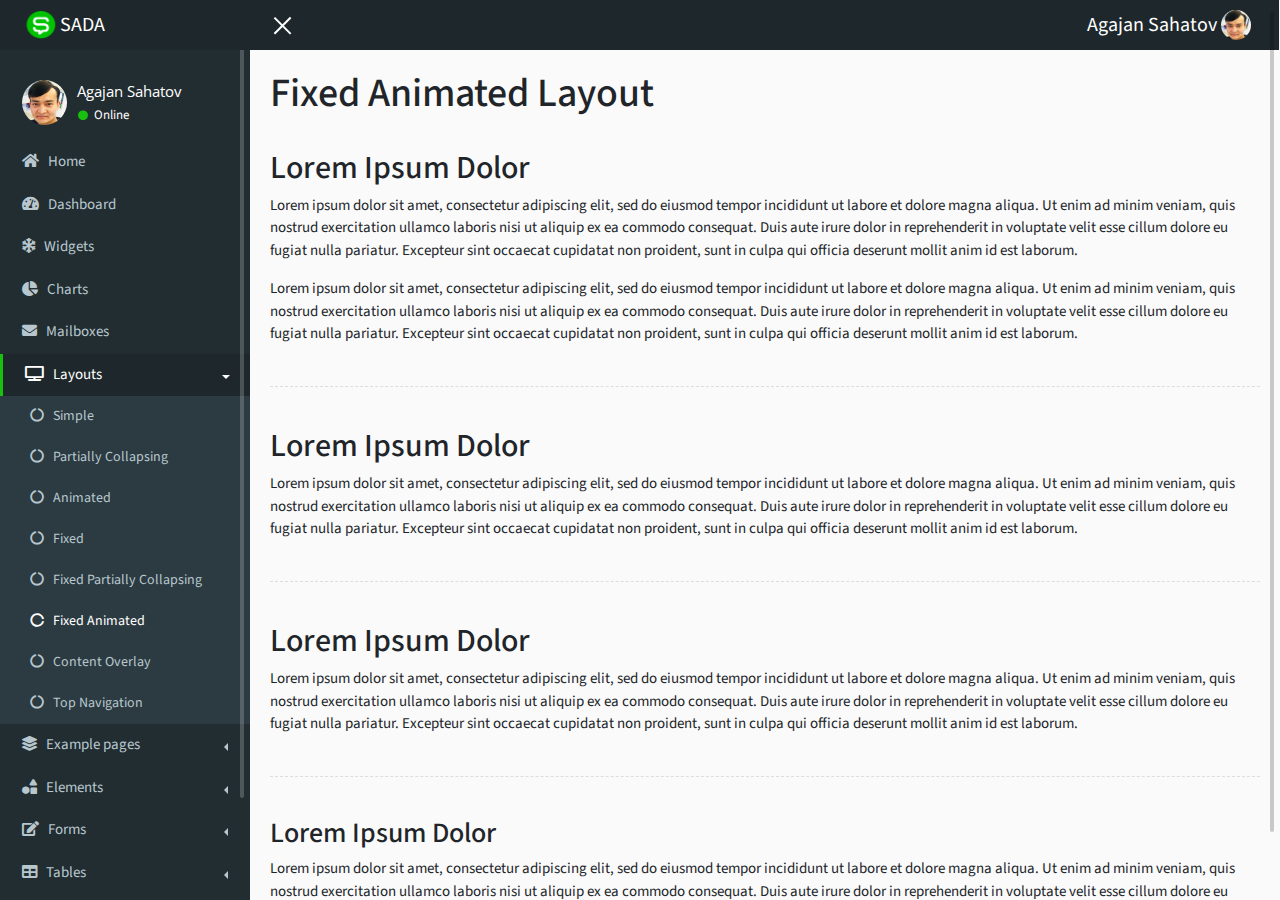
<file: pages/layouts/layout_fixed_animated.html>
<!DOCTYPE html>
<html lang="en">
	<head>
		<meta charset="utf-8">
		<meta name="viewport" content="width=device-width, initial-scale=1, shrink-to-fit=no">
		<meta http-equiv="X-UA-Compatible" content="IE=edge">
		<link rel="icon" href="../../favicon.ico">
		<title>SADA</title>

		<!-- Bootstrap CSS CDN -->
		<link rel="stylesheet" href="../../plugins/bootstrap/css/bootstrap.min.css">
		<!-- Font Awesome css -->
		<link href="../../plugins/fontawesome/css/fontawesome.css" rel="stylesheet">
		<link href="../../plugins/fontawesome/css/brands.css" rel="stylesheet">
		<link href="../../plugins/fontawesome/css/solid.css" rel="stylesheet">
		
		<!-- Google Font -->
		<link href="https://fonts.googleapis.com/css?family=Open+Sans:300,400,600|Source+Sans+Pro:200,300,400,600,700,900&display=swap&subset=cyrillic" rel="stylesheet">

		<!-- My Custom CSS -->
		<link rel="stylesheet" href="../../inc/css/layout_fixed_animated.css">
		<!-- Scrollbar Custom CSS -->
		<link href="../../plugins/scrollbar/scrollbar.css" rel="stylesheet">
	</head>
	<body id="all" class="mCustomScrollbar" data-mcs-theme="minimal-dark" style="width: 100%; height: 100vh;">
		<div class="wrapper">
			<div class="sidebar-fixed" id="sidebar-fixed">
				<!-- Sidebar Holder -->
				<nav id="sidebar" class="mCustomScrollbar" data-mcs-theme="minimal">
					<nav class="navbar navbar-dark" id="sidebar-nav">
						<a class="navbar-brand" href="#">
							<img src="../../inc/m_icons/icon.svg" width="30" height="30" class="d-inline-block align-top" alt="Icon">
							<span>SADA</span>
						</a>
					</nav>
					<div class="sidebar-admin-cred">
						<img src="../../inc/img/user1.jpg" width="45" height="45">
						<ul>
							<li id="sp1"> Agajan Sahatov</li> <!--max=>20char-->
							<li id="sp2"><i class="fas fa-circle"></i> Online</li>
						</ul>
					</div>
					<ul class="list-unstyled components accordion" id="SidebarElem">
						<li>
							<a href="../../index.html"><i class="fas fa-home"></i> &nbsp Home</a>
						</li>
						<li>
							<a href="#"><i class="fas fa-tachometer-alt"></i> &nbsp Dashboard</a>
						</li>
						<li>
							<a href="#"><i class="fas fa-snowflake"></i> &nbsp Widgets</a><!-- <i class="fas fa-th"></i> -->
						</li>
						<li>
							<a href="#"><i class="fas fa-chart-pie"></i> &nbsp Charts</a>
						</li>
						<li>
							<a href="#"><i class="fas fa-envelope"></i> &nbsp Mailboxes</a>
						</li>
						<li class="active">
							<a href="#e-layouts" data-target="#e-layouts" aria-controls="e-layouts" class="dropdown-toggle" aria-expanded="true" data-toggle="collapse">
								<i class="fas fa-tv"></i> &nbsp Layouts
							</a>
							<ul id="e-layouts" class="list-unstyled collapse show" data-parent="#SidebarElem">
								<li>
									<a href="../../pages/layouts/layout_simple.html"><i class="fas fa-circle-notch"></i> &nbsp Simple</a>
								</li>
								<li>
									<a href="#"><i class="fas fa-circle-notch"></i> &nbsp Partially Collapsing</a>
								</li>
								<li>
									<a href="../../pages/layouts/layout_animated.html"><i class="fas fa-circle-notch"></i> &nbsp Animated</a>
								</li>
								<li>
									<a href="../../pages/layouts/layout_fixed.html"><i class="fas fa-circle-notch"></i> &nbsp Fixed</a>
								</li>
								<li>
									<a href="../../pages/layouts/fixed_partially_collapsing.html"><i class="fas fa-circle-notch"></i> &nbsp Fixed Partially Collapsing</a>
								</li>
								<li class="aktiv">
									<a href="../../pages/layouts/layout_fixed_animated.html"><i class="fas fa-circle-notch"></i> &nbsp Fixed Animated</a>
								</li>
								<li>
									<a href="../../pages/layouts/content_overlay.html"><i class="fas fa-circle-notch"></i> &nbsp Content Overlay</a>
								</li>
								<li>
									<a href="../../pages/layouts/top_navigation.html"><i class="fas fa-circle-notch"></i> &nbsp Top Navigation</a>
								</li>
							</ul>
						</li>
						<li>
							<a href="#e-pages" data-target="#e-pages" aria-controls="e-pages" class="dropdown-toggle collapsed" aria-expanded="false" data-toggle="collapse">
								<i class="fas fa-layer-group"></i> &nbsp Example pages
							</a>
							<ul id="e-pages" class="list-unstyled collapse" data-parent="#SidebarElem">
								<li>
									<a href="#"><i class="fas fa-circle-notch"></i> &nbsp 404 Error</a>
								</li>
								<li>
									<a href="#"><i class="fas fa-circle-notch"></i> &nbsp 500 Error</a>
								</li>
								<li>
									<a href="#"><i class="fas fa-circle-notch"></i> &nbsp Login</a>
								</li>
								<li>
									<a href="#"><i class="fas fa-circle-notch"></i> &nbsp Register</a>
								</li>
								<li>
									<a href="#"><i class="fas fa-circle-notch"></i> &nbsp Lockscreen</a>
								</li>
								<li>
									<a href="#"><i class="fas fa-circle-notch"></i> &nbsp Profile</a>
								</li>
							</ul>
						</li>
						<li>
							<a href="#e-uis" data-target="#e-uis" aria-controls="e-uis" class="dropdown-toggle collapsed" aria-expanded="false" data-toggle="collapse">
								<i class="fas fa-shapes"></i> &nbsp Elements <!-- <i class="fas fa-cubes"></i> -->
							</a>
							<ul id="e-uis" class="list-unstyled collapse" data-parent="#SidebarElem">
								<li>
									<a href="#"><i class="fas fa-circle-notch"></i> &nbsp Generals</a>
								</li>
								<li>
									<a href="https://fontawesome.com/icons?d=gallery&m=free"><i class="fas fa-circle-notch"></i> &nbsp Icons</a>
								</li>
								<li>
									<a href="#"><i class="fas fa-circle-notch"></i> &nbsp Buttons</a>
								</li>
								<li>
									<a href="#"><i class="fas fa-circle-notch"></i> &nbsp Sliders</a>
								</li>
								<li>
									<a href="#"><i class="fas fa-circle-notch"></i> &nbsp Timeline</a>
								</li>
								<li>
									<a href="#"><i class="fas fa-circle-notch"></i> &nbsp Modals</a>
								</li>
							</ul>
						</li>
						<li>
							<a href="#e-forms" data-target="#e-forms" aria-controls="e-forms" class="dropdown-toggle collapsed" aria-expanded="false" data-toggle="collapse">
								<i class="fas fa-edit"></i> &nbsp Forms
							</a>
							<ul id="e-forms" class="list-unstyled collapse" data-parent="#SidebarElem">
								<li>
									<a href="#"><i class="fas fa-circle-notch"></i> &nbsp General Elements</a>
								</li>
								<li>
									<a href="#"><i class="fas fa-circle-notch"></i> &nbsp Advanced Elements</a>
								</li>
								<li>
									<a href="#"><i class="fas fa-circle-notch"></i> &nbsp Editors</a>
								</li>
							</ul>
						</li>
						<li>
							<a href="#e-tbls" data-target="#e-tbls" aria-controls="e-tbls" class="dropdown-toggle collapsed" aria-expanded="false" data-toggle="collapse">
								<i class="fas fa-table"></i> &nbsp Tables
							</a>
							<ul id="e-tbls" class="list-unstyled collapse" data-parent="#SidebarElem">
								<li>
									<a href="#"><i class="fas fa-circle-notch"></i> &nbsp Simple tables</a>
								</li>
								<li>
									<a href="#"><i class="fas fa-circle-notch"></i> &nbsp Data tables</a>
								</li>
							</ul>
						</li>
						<li>
							<a href="#"><i class="fas fa-address-card"></i> &nbsp About Us</a>
						</li>
					</ul>
				</nav>	
			</div>
			

			<!-- Page Content Holder -->
			<div id="content">
				<nav class="navbar navbar-dark navbar-top" id="navbar-top" style="border-left: none; margin-left: -1px">
					<div id="logo2" class="logo2">
						<a class="navbar-brand" href="#" style="padding-left: 0">
							<img src="../../inc/m_icons/icon.svg" width="30" height="30" class="d-inline-block align-top" alt="Icon" >
						</a>
					</div>
					<ul class="navbar-nav mr-auto">
						<button type="button" id="sidebarCollapse" class="navbar-btn">
							<span></span>
							<span></span>
							<span></span>
						</button>
					</ul>
					<a class="navbar-brand" data-toggle="collapse" href="#adm-drop-down" id="admin-cred" role="button" aria-expanded="false" aria-controls="adm-drop-down">
						<span class="brand"> Agajan Sahatov</span> <!--max=>20char-->
						<img src="../../inc/img/user1.jpg" width="30" height="30" class="d-inline-block align-top" alt="Admin Photo" style="border-radius: 50%;">
					</a>
				</nav>

				<div class="main-body" id="main-body">
					<!-- Dropdown navbar-admin-cred(Buttton is located in the navbar-top)-->
					<div class="collapse" id="adm-drop-down">
						<div class="card text-white mb-3" style="max-width: 18rem;">
							<div class="card-header">
								<div style="width: 100%;">
									<span class="brand" style="font-size: 21px">Agajan Sahatov</span>
									<br>
									Web Developer
								</div>
								<div class="d-flex justify-content-center" style="width: 100%;">
									<img src="../../inc/img/user1.jpg" width="75" height="75">
								</div>
							</div>
							<div class="card-body">
								<div class="d-flex justify-content-around">
									<li>
										<span>20000</span>
										<br>
										<p>FOLLOWERS</p>
									</li>
									<li>
										<span>4235</span>
										<br>
										<p>SALES</p>
									</li>
									<li>
										<span>4235</span>
										<br>
										<p>PRODUCTS</p>
									</li>
								</div>
								<p class="card-text">Member since Sep.2019. Started Web Developing in 2016. Both back-end and front-end developer...</p> 
							</div>
							<div class="card-footer">
								<a class="btn btn-success float-left" href="#" role="button">Profile</a>
								<a class="btn btn-danger float-right" href="#" role="button">Log out</a>
						    </div>
						</div>
					</div>



					<!-- PAGE CONTENT STARTS HERE-->
					<h1>Fixed Animated Layout</h1>
					<br>
					<h2>Lorem Ipsum Dolor</h2>
					<p>Lorem ipsum dolor sit amet, consectetur adipiscing elit, sed do eiusmod tempor incididunt ut labore et dolore magna aliqua. Ut enim ad minim veniam, quis nostrud exercitation ullamco laboris nisi ut aliquip ex ea commodo consequat. Duis aute irure dolor in reprehenderit in voluptate velit esse cillum dolore eu fugiat nulla pariatur. Excepteur sint occaecat cupidatat non proident, sunt in culpa qui officia deserunt mollit anim id est laborum.</p>
					<p>Lorem ipsum dolor sit amet, consectetur adipiscing elit, sed do eiusmod tempor incididunt ut labore et dolore magna aliqua. Ut enim ad minim veniam, quis nostrud exercitation ullamco laboris nisi ut aliquip ex ea commodo consequat. Duis aute irure dolor in reprehenderit in voluptate velit esse cillum dolore eu fugiat nulla pariatur. Excepteur sint occaecat cupidatat non proident, sunt in culpa qui officia deserunt mollit anim id est laborum.</p>

					<div class="line"></div>
					<h2>Lorem Ipsum Dolor</h2>
					<p>Lorem ipsum dolor sit amet, consectetur adipiscing elit, sed do eiusmod tempor incididunt ut labore et dolore magna aliqua. Ut enim ad minim veniam, quis nostrud exercitation ullamco laboris nisi ut aliquip ex ea commodo consequat. Duis aute irure dolor in reprehenderit in voluptate velit esse cillum dolore eu fugiat nulla pariatur. Excepteur sint occaecat cupidatat non proident, sunt in culpa qui officia deserunt mollit anim id est laborum.</p>

					<div class="line"></div>
					<h2>Lorem Ipsum Dolor</h2>
					<p>Lorem ipsum dolor sit amet, consectetur adipiscing elit, sed do eiusmod tempor incididunt ut labore et dolore magna aliqua. Ut enim ad minim veniam, quis nostrud exercitation ullamco laboris nisi ut aliquip ex ea commodo consequat. Duis aute irure dolor in reprehenderit in voluptate velit esse cillum dolore eu fugiat nulla pariatur. Excepteur sint occaecat cupidatat non proident, sunt in culpa qui officia deserunt mollit anim id est laborum.</p>

					<div class="line"></div>
					<h3>Lorem Ipsum Dolor</h3>
					<p>Lorem ipsum dolor sit amet, consectetur adipiscing elit, sed do eiusmod tempor incididunt ut labore et dolore magna aliqua. Ut enim ad minim veniam, quis nostrud exercitation ullamco laboris nisi ut aliquip ex ea commodo consequat. Duis aute irure dolor in reprehenderit in voluptate velit esse cillum dolore eu fugiat nulla pariatur. Excepteur sint occaecat cupidatat non proident, sunt in culpa qui officia deserunt mollit anim id est laborum.</p>



				</div>
			</div>
		</div>

		<!-- Optional JavaScript -->
		<!-- jQuery first, then Popper.js, then Bootstrap JS -->
		<script src="../../plugins/bootstrap/jquery-3.3.1.slim.min.js"></script>
		<script src="../../plugins/bootstrap/popper.min.js"></script>
		<script src="../../plugins/bootstrap/js/bootstrap.min.js"></script>
		<!-- jQuery Custom Scroller CDN -->
		<script src="../../plugins/scrollbar/scrollbar.js"></script>
		<!-- My Scripts -->
		<script src="../../inc/js/layout_fixed_animated.js"></script>
	</body>
</html>
</file>
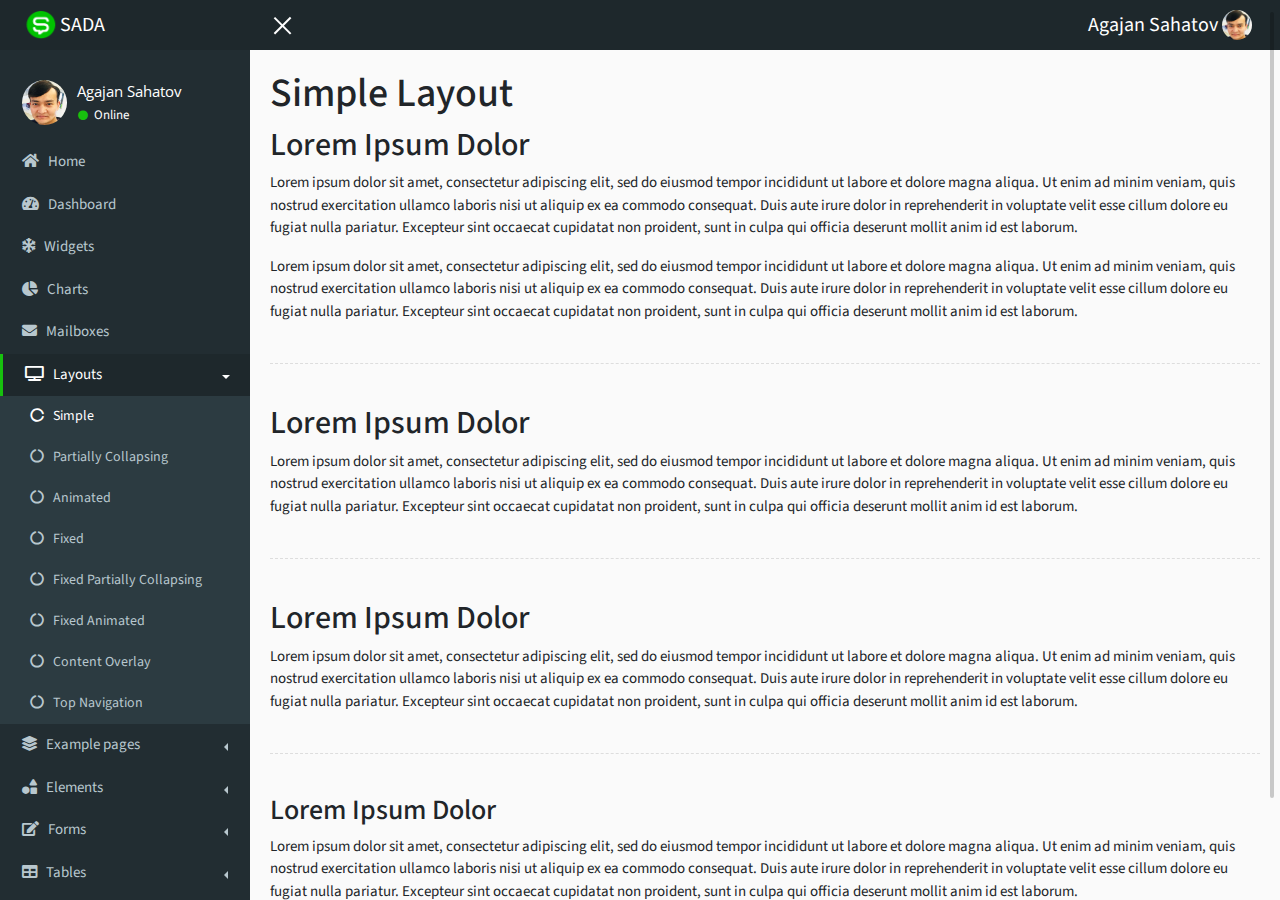
<file: pages/layouts/layout_simple.html>
<!DOCTYPE html>
<html lang="en">
	<head>
		<meta charset="utf-8">
		<meta name="viewport" content="width=device-width, initial-scale=1, shrink-to-fit=no">
		<meta http-equiv="X-UA-Compatible" content="IE=edge">
		<link rel="icon" href="../../favicon.ico">
		<title>SADA</title>

		<!-- Bootstrap CSS CDN -->
		<link rel="stylesheet" href="../../plugins/bootstrap/css/bootstrap.min.css">
		<!-- Font Awesome css -->
		<link href="../../plugins/fontawesome/css/fontawesome.css" rel="stylesheet">
		<link href="../../plugins/fontawesome/css/brands.css" rel="stylesheet">
		<link href="../../plugins/fontawesome/css/solid.css" rel="stylesheet">
		<!-- Google Font -->
		<link href="https://fonts.googleapis.com/css?family=Open+Sans:300,400,600|Source+Sans+Pro:200,300,400,600,700,900&display=swap&subset=cyrillic" rel="stylesheet">

		<!-- My Custom CSS -->
		<link rel="stylesheet" href="../../inc/css/layout_simple.css">
		<!-- Scrollbar Custom CSS -->
		<link href="../../plugins/scrollbar/scrollbar.css" rel="stylesheet">
	</head>
	<body id="all" class="mCustomScrollbar" data-mcs-theme="minimal-dark" style="width: 100%; height: 100vh;">
		<div class="wrapper">

			<!-- Sidebar Holder -->
			<nav id="sidebar">
				<nav class="navbar navbar-dark" id="sidebar-nav">
					<a class="navbar-brand" href="#">
						<img src="../../inc/m_icons/icon.svg" width="30" height="30" class="d-inline-block align-top" alt="Icon">
						<span>SADA</span>
					</a>
				</nav>
				<div class="sidebar-admin-cred">
					<img src="../../inc/img/user1.jpg" width="45" height="45">
					<ul>
						<li id="sp1"> Agajan Sahatov</li> <!--max=>20char-->
						<li id="sp2"><i class="fas fa-circle"></i> Online</li>
					</ul>
				</div>
				<ul class="list-unstyled components accordion" id="SidebarElem">
					<li>
						<a href="../../index.html"><i class="fas fa-home"></i> &nbsp Home</a>
					</li>
					<li>
						<a href="#"><i class="fas fa-tachometer-alt"></i> &nbsp Dashboard</a>
					</li>
					<li>
						<a href="#"><i class="fas fa-snowflake"></i> &nbsp Widgets</a><!-- <i class="fas fa-th"></i> -->
					</li>
					<li>
						<a href="#"><i class="fas fa-chart-pie"></i> &nbsp Charts</a>
					</li>
					<li>
						<a href="#"><i class="fas fa-envelope"></i> &nbsp Mailboxes</a>
					</li>
					<li class="active">
						<a href="#e-layouts" data-target="#e-layouts" aria-controls="e-layouts" class="dropdown-toggle" aria-expanded="true" data-toggle="collapse">
							<i class="fas fa-tv"></i> &nbsp Layouts
						</a>
						<ul id="e-layouts" class="list-unstyled collapse show" data-parent="#SidebarElem">
							<li class="aktiv">
								<a href="../../pages/layouts/layout_simple.html"><i class="fas fa-circle-notch"></i> &nbsp Simple</a>
							</li>
							<li>
								<a href="#"><i class="fas fa-circle-notch"></i> &nbsp Partially Collapsing</a>
							</li>
							<li>
								<a href="../../pages/layouts/layout_animated.html"><i class="fas fa-circle-notch"></i> &nbsp Animated</a>
							</li>
							<li>
								<a href="../../pages/layouts/layout_fixed.html"><i class="fas fa-circle-notch"></i> &nbsp Fixed</a>
							</li>
							<li>
								<a href="../../pages/layouts/fixed_partially_collapsing.html"><i class="fas fa-circle-notch"></i> &nbsp Fixed Partially Collapsing</a>
							</li>
							<li>
								<a href="../../pages/layouts/layout_fixed_animated.html"><i class="fas fa-circle-notch"></i> &nbsp Fixed Animated</a>
							</li>
							<li>
								<a href="../../pages/layouts/content_overlay.html"><i class="fas fa-circle-notch"></i> &nbsp Content Overlay</a>
							</li>
							<li>
								<a href="../../pages/layouts/top_navigation.html"><i class="fas fa-circle-notch"></i> &nbsp Top Navigation</a>
							</li>
						</ul>
					</li>
					<li>
						<a href="#e-pages" data-target="#e-pages" aria-controls="e-pages" class="dropdown-toggle collapsed" aria-expanded="false" data-toggle="collapse">
							<i class="fas fa-layer-group"></i> &nbsp Example pages
						</a>
						<ul id="e-pages" class="list-unstyled collapse" data-parent="#SidebarElem">
							<li>
								<a href="#"><i class="fas fa-circle-notch"></i> &nbsp 404 Error</a>
							</li>
							<li>
								<a href="#"><i class="fas fa-circle-notch"></i> &nbsp 500 Error</a>
							</li>
							<li>
								<a href="#"><i class="fas fa-circle-notch"></i> &nbsp Login</a>
							</li>
							<li>
								<a href="#"><i class="fas fa-circle-notch"></i> &nbsp Register</a>
							</li>
							<li>
								<a href="#"><i class="fas fa-circle-notch"></i> &nbsp Lockscreen</a>
							</li>
							<li>
								<a href="#"><i class="fas fa-circle-notch"></i> &nbsp Profile</a>
							</li>
						</ul>
					</li>
					<li>
						<a href="#e-uis" data-target="#e-uis" aria-controls="e-uis" class="dropdown-toggle collapsed" aria-expanded="false" data-toggle="collapse">
							<i class="fas fa-shapes"></i> &nbsp Elements <!-- <i class="fas fa-cubes"></i> -->
						</a>
						<ul id="e-uis" class="list-unstyled collapse" data-parent="#SidebarElem">
							<li>
								<a href="#"><i class="fas fa-circle-notch"></i> &nbsp Generals</a>
							</li>
							<li>
								<a href="https://fontawesome.com/icons?d=gallery&m=free"><i class="fas fa-circle-notch"></i> &nbsp Icons</a>
							</li>
							<li>
								<a href="#"><i class="fas fa-circle-notch"></i> &nbsp Buttons</a>
							</li>
							<li>
								<a href="#"><i class="fas fa-circle-notch"></i> &nbsp Sliders</a>
							</li>
							<li>
								<a href="#"><i class="fas fa-circle-notch"></i> &nbsp Timeline</a>
							</li>
							<li>
								<a href="#"><i class="fas fa-circle-notch"></i> &nbsp Modals</a>
							</li>
						</ul>
					</li>
					<li>
						<a href="#e-forms" data-target="#e-forms" aria-controls="e-forms" class="dropdown-toggle collapsed" aria-expanded="false" data-toggle="collapse">
							<i class="fas fa-edit"></i> &nbsp Forms
						</a>
						<ul id="e-forms" class="list-unstyled collapse" data-parent="#SidebarElem">
							<li>
								<a href="#"><i class="fas fa-circle-notch"></i> &nbsp General Elements</a>
							</li>
							<li>
								<a href="#"><i class="fas fa-circle-notch"></i> &nbsp Advanced Elements</a>
							</li>
							<li>
								<a href="#"><i class="fas fa-circle-notch"></i> &nbsp Editors</a>
							</li>
						</ul>
					</li>
					<li>
						<a href="#e-tbls" data-target="#e-tbls" aria-controls="e-tbls" class="dropdown-toggle collapsed" aria-expanded="false" data-toggle="collapse">
							<i class="fas fa-table"></i> &nbsp Tables
						</a>
						<ul id="e-tbls" class="list-unstyled collapse" data-parent="#SidebarElem">
							<li>
								<a href="#"><i class="fas fa-circle-notch"></i> &nbsp Simple tables</a>
							</li>
							<li>
								<a href="#"><i class="fas fa-circle-notch"></i> &nbsp Data tables</a>
							</li>
						</ul>
					</li>
					<li>
						<a href="#"><i class="fas fa-address-card"></i> &nbsp About Us</a>
					</li>
				</ul>
			</nav>

			<!-- Page Content Holder -->
			<div id="content">
				<nav class="navbar navbar-dark" style="border-left: none; margin-left: -1px">
					<div id="logo2" class="logo2">
						<a class="navbar-brand" href="#" style="padding-left: 0">
							<img src="../../inc/m_icons/icon.svg" width="30" height="30" class="d-inline-block align-top" alt="Icon" >
						</a>
					</div>
					<ul class="navbar-nav mr-auto">
						<button type="button" id="sidebarCollapse" class="navbar-btn">
							<span></span>
							<span></span>
							<span></span>
						</button>
					</ul>
					<a class="navbar-brand" data-toggle="collapse" href="#adm-drop-down" id="admin-cred" role="button" aria-expanded="false" aria-controls="adm-drop-down">
						<span class="brand"> Agajan Sahatov</span> <!--max=>20char-->
						<img src="../../inc/img/user1.jpg" width="30" height="30" class="d-inline-block align-top" alt="Admin Photo" style="border-radius: 50%;">
					</a>
				</nav>

				<div class="main-body">
					<!-- Dropdown navbar-admin-cred(Buttton is located in the navbar-top)-->
					<div class="collapse" id="adm-drop-down">
						<div class="card text-white mb-3" style="max-width: 18rem;">
							<div class="card-header">
								<div style="width: 100%;">
									<span class="brand" style="font-size: 21px">Agajan Sahatov</span>
									<br>
									Web Developer
								</div>
								<div class="d-flex justify-content-center" style="width: 100%;">
									<img src="../../inc/img/user1.jpg" width="75" height="75">
								</div>
							</div>
							<div class="card-body">
								<div class="d-flex justify-content-around">
									<li>
										<span>20000</span>
										<br>
										<p>FOLLOWERS</p>
									</li>
									<li>
										<span>4235</span>
										<br>
										<p>SALES</p>
									</li>
									<li>
										<span>4235</span>
										<br>
										<p>PRODUCTS</p>
									</li>
								</div>
								<p class="card-text">Member since Sep.2019. Started Web Developing in 2016. Both back-end and front-end developer...</p> 
							</div>
							<div class="card-footer">
								<a class="btn btn-success float-left" href="#" role="button">Profile</a>
								<a class="btn btn-danger float-right" href="#" role="button">Log out</a>
						    </div>
						</div>
					</div>



					<!-- PAGE CONTENT STARTS HERE-->
					<h1>Simple Layout</h1>
					<h2>Lorem Ipsum Dolor</h2>
					<p>Lorem ipsum dolor sit amet, consectetur adipiscing elit, sed do eiusmod tempor incididunt ut labore et dolore magna aliqua. Ut enim ad minim veniam, quis nostrud exercitation ullamco laboris nisi ut aliquip ex ea commodo consequat. Duis aute irure dolor in reprehenderit in voluptate velit esse cillum dolore eu fugiat nulla pariatur. Excepteur sint occaecat cupidatat non proident, sunt in culpa qui officia deserunt mollit anim id est laborum.</p>
					<p>Lorem ipsum dolor sit amet, consectetur adipiscing elit, sed do eiusmod tempor incididunt ut labore et dolore magna aliqua. Ut enim ad minim veniam, quis nostrud exercitation ullamco laboris nisi ut aliquip ex ea commodo consequat. Duis aute irure dolor in reprehenderit in voluptate velit esse cillum dolore eu fugiat nulla pariatur. Excepteur sint occaecat cupidatat non proident, sunt in culpa qui officia deserunt mollit anim id est laborum.</p>

					<div class="line"></div>
					<h2>Lorem Ipsum Dolor</h2>
					<p>Lorem ipsum dolor sit amet, consectetur adipiscing elit, sed do eiusmod tempor incididunt ut labore et dolore magna aliqua. Ut enim ad minim veniam, quis nostrud exercitation ullamco laboris nisi ut aliquip ex ea commodo consequat. Duis aute irure dolor in reprehenderit in voluptate velit esse cillum dolore eu fugiat nulla pariatur. Excepteur sint occaecat cupidatat non proident, sunt in culpa qui officia deserunt mollit anim id est laborum.</p>

					<div class="line"></div>
					<h2>Lorem Ipsum Dolor</h2>
					<p>Lorem ipsum dolor sit amet, consectetur adipiscing elit, sed do eiusmod tempor incididunt ut labore et dolore magna aliqua. Ut enim ad minim veniam, quis nostrud exercitation ullamco laboris nisi ut aliquip ex ea commodo consequat. Duis aute irure dolor in reprehenderit in voluptate velit esse cillum dolore eu fugiat nulla pariatur. Excepteur sint occaecat cupidatat non proident, sunt in culpa qui officia deserunt mollit anim id est laborum.</p>

					<div class="line"></div>
					<h3>Lorem Ipsum Dolor</h3>
					<p>Lorem ipsum dolor sit amet, consectetur adipiscing elit, sed do eiusmod tempor incididunt ut labore et dolore magna aliqua. Ut enim ad minim veniam, quis nostrud exercitation ullamco laboris nisi ut aliquip ex ea commodo consequat. Duis aute irure dolor in reprehenderit in voluptate velit esse cillum dolore eu fugiat nulla pariatur. Excepteur sint occaecat cupidatat non proident, sunt in culpa qui officia deserunt mollit anim id est laborum.</p>



				</div>
			</div>
		</div>

		<!-- Optional JavaScript -->
		<!-- jQuery first, then Popper.js, then Bootstrap JS -->
		<script src="../../plugins/bootstrap/jquery-3.3.1.slim.min.js"></script>
		<script src="../../plugins/bootstrap/popper.min.js"></script>
		<script src="../../plugins/bootstrap/js/bootstrap.min.js"></script>
		<!-- jQuery Custom Scroller CDN -->
		<script src="../../plugins/scrollbar/scrollbar.js"></script>
		<!-- My Scripts -->
		<script src="../../inc/js/layout_simple.js"></script>
	</body>
</html>
<!--
	1-Scroll bar goymaly
	2-Layout goymaly
-->
</file>
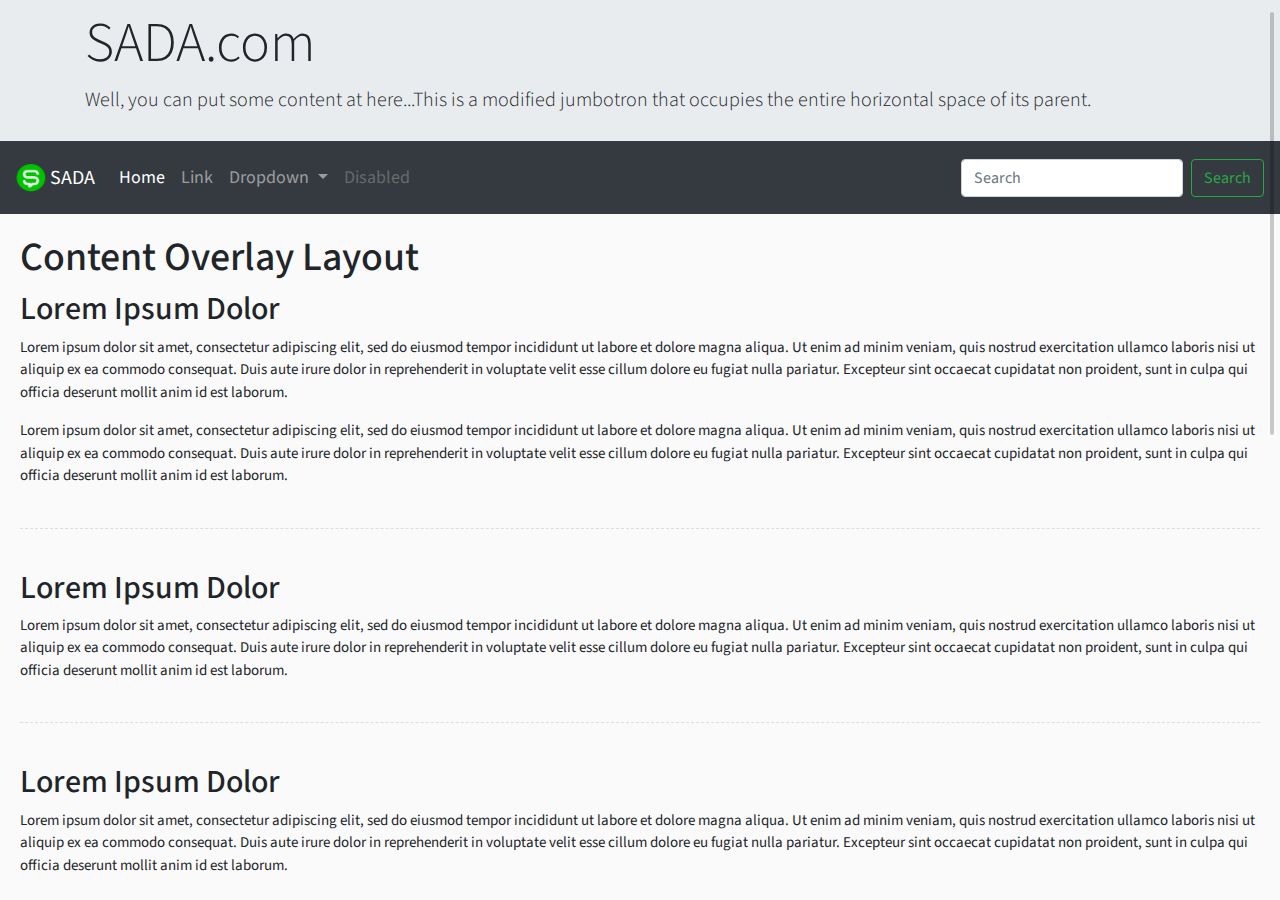
<file: pages/layouts/top_navigation.html>
<!doctype html>
<html lang="en">
	<head>
	<!-- Required meta tags -->
	<meta charset="utf-8">
	<meta name="viewport" content="width=device-width, initial-scale=1, shrink-to-fit=no">
	<link rel="icon" href="../../favicon.ico">
	<title>SADA</title>
	<!-- Bootstrap CSS -->
	<link rel="stylesheet" href="../../plugins/bootstrap/css/bootstrap.min.css">
	<!-- Font Awesome css -->
	<link href="../../plugins/fontawesome/css/fontawesome.css" rel="stylesheet">
	<link href="../../plugins/fontawesome/css/brands.css" rel="stylesheet">
	<link href="../../plugins/fontawesome/css/solid.css" rel="stylesheet">
	<!-- Google Font -->
	<link href="https://fonts.googleapis.com/css?family=Open+Sans:300,400,600|Source+Sans+Pro:200,300,400,600,700,900&display=swap&subset=cyrillic" rel="stylesheet">

	<!-- My Custom CSS -->
	<link rel="stylesheet" href="../../inc/css/top_navigation.css">
	<!-- Scrollbar Custom CSS -->
	<link href="../../plugins/scrollbar/scrollbar.css" rel="stylesheet">
	
	</head>
	
	<body class="content" data-mcs-theme="minimal-dark" style="width: 100%; height: 100vh;">
		<div class="jumbotron jumbotron-fluid" style="margin-bottom: 0; padding: 10px;">
			<div class="container">
				<h1 class="display-4">SADA.com</h1>
				<p class="lead">Well, you can put some content at here...This is a modified jumbotron that occupies the entire horizontal space of its parent.</p>
			</div>
		</div>
		<nav class="navbar navbar-expand-md navbar-dark bg-dark" id="navbar-top">
			<a class="navbar-brand" href="#">
				<img src="../../inc/m_icons/icon.svg" width="30" height="30" class="d-inline-block align-top" alt="Icon">
				<span>SADA</span>
			</a>
			<button class="navbar-toggler" type="button" data-toggle="collapse" data-target="#navbarSupportedContent" aria-controls="navbarSupportedContent" aria-expanded="false" aria-label="Toggle navigation">
				<span class="navbar-toggler-icon"></span>
			</button>

			<div class="collapse navbar-collapse" id="navbarSupportedContent">
				<ul class="navbar-nav mr-auto">
					<li class="nav-item active">
						<a class="nav-link" href="#">Home <span class="sr-only">(current)</span></a>
					</li>
					<li class="nav-item">
						<a class="nav-link" href="#">Link</a>
					</li>
					<li class="nav-item dropdown" style="z-index: 999">
						<a class="nav-link dropdown-toggle" href="#" id="navbarDropdown" role="button" data-toggle="dropdown" aria-haspopup="true" aria-expanded="false">
					Dropdown
					</a>
					<div class="dropdown-menu" aria-labelledby="navbarDropdown" style="z-index: 999">
						<a class="dropdown-item" href="#">Action</a>
						<a class="dropdown-item" href="#">Another action</a>
						<div class="dropdown-divider"></div>
						<a class="dropdown-item" href="#">Something else here</a>
					</div>
					</li>
					<li class="nav-item">
						<a class="nav-link disabled" href="#" tabindex="-1" aria-disabled="true">Disabled</a>
					</li>
				</ul>
				<form class="form-inline my-2 my-lg-0">
					<input class="form-control mr-sm-2" type="search" placeholder="Search" aria-label="Search">
					<button class="btn btn-outline-success my-2 my-sm-0" type="submit">Search</button>
				</form>
			</div>
		</nav>

		<!-- PAGE CONTENT STARTS HERE-->
		<div class="main-body">
			<h1>Content Overlay Layout</h1>
			<h2>Lorem Ipsum Dolor</h2>
			<p>Lorem ipsum dolor sit amet, consectetur adipiscing elit, sed do eiusmod tempor incididunt ut labore et dolore magna aliqua. Ut enim ad minim veniam, quis nostrud exercitation ullamco laboris nisi ut aliquip ex ea commodo consequat. Duis aute irure dolor in reprehenderit in voluptate velit esse cillum dolore eu fugiat nulla pariatur. Excepteur sint occaecat cupidatat non proident, sunt in culpa qui officia deserunt mollit anim id est laborum.</p>
			<p>Lorem ipsum dolor sit amet, consectetur adipiscing elit, sed do eiusmod tempor incididunt ut labore et dolore magna aliqua. Ut enim ad minim veniam, quis nostrud exercitation ullamco laboris nisi ut aliquip ex ea commodo consequat. Duis aute irure dolor in reprehenderit in voluptate velit esse cillum dolore eu fugiat nulla pariatur. Excepteur sint occaecat cupidatat non proident, sunt in culpa qui officia deserunt mollit anim id est laborum.</p>

			<div class="line"></div>
			<h2>Lorem Ipsum Dolor</h2>
			<p>Lorem ipsum dolor sit amet, consectetur adipiscing elit, sed do eiusmod tempor incididunt ut labore et dolore magna aliqua. Ut enim ad minim veniam, quis nostrud exercitation ullamco laboris nisi ut aliquip ex ea commodo consequat. Duis aute irure dolor in reprehenderit in voluptate velit esse cillum dolore eu fugiat nulla pariatur. Excepteur sint occaecat cupidatat non proident, sunt in culpa qui officia deserunt mollit anim id est laborum.</p>

			<div class="line"></div>
			<h2>Lorem Ipsum Dolor</h2>
			<p>Lorem ipsum dolor sit amet, consectetur adipiscing elit, sed do eiusmod tempor incididunt ut labore et dolore magna aliqua. Ut enim ad minim veniam, quis nostrud exercitation ullamco laboris nisi ut aliquip ex ea commodo consequat. Duis aute irure dolor in reprehenderit in voluptate velit esse cillum dolore eu fugiat nulla pariatur. Excepteur sint occaecat cupidatat non proident, sunt in culpa qui officia deserunt mollit anim id est laborum.</p>

			<div class="line"></div>
			<h3>Lorem Ipsum Dolor</h3>
			<p>Lorem ipsum dolor sit amet, consectetur adipiscing elit, sed do eiusmod tempor incididunt ut labore et dolore magna aliqua. Ut enim ad minim veniam, quis nostrud exercitation ullamco laboris nisi ut aliquip ex ea commodo consequat. Duis aute irure dolor in reprehenderit in voluptate velit esse cillum dolore eu fugiat nulla pariatur. Excepteur sint occaecat cupidatat non proident, sunt in culpa qui officia deserunt mollit anim id est laborum.</p>

			<div class="line"></div>
			<h3>Lorem Ipsum Dolor</h3>
			<p>Lorem ipsum dolor sit amet, consectetur adipiscing elit, sed do eiusmod tempor incididunt ut labore et dolore magna aliqua. Ut enim ad minim veniam, quis nostrud exercitation ullamco laboris nisi ut aliquip ex ea commodo consequat. Duis aute irure dolor in reprehenderit in voluptate velit esse cillum dolore eu fugiat nulla pariatur. Excepteur sint occaecat cupidatat non proident, sunt in culpa qui officia deserunt mollit anim id est laborum.</p>

			<div class="line"></div>
			<h3>Lorem Ipsum Dolor</h3>
			<p>Lorem ipsum dolor sit amet, consectetur adipiscing elit, sed do eiusmod tempor incididunt ut labore et dolore magna aliqua. Ut enim ad minim veniam, quis nostrud exercitation ullamco laboris nisi ut aliquip ex ea commodo consequat. Duis aute irure dolor in reprehenderit in voluptate velit esse cillum dolore eu fugiat nulla pariatur. Excepteur sint occaecat cupidatat non proident, sunt in culpa qui officia deserunt mollit anim id est laborum.</p>

			<div class="line"></div>
			<h3>Lorem Ipsum Dolor</h3>
			<p>Lorem ipsum dolor sit amet, consectetur adipiscing elit, sed do eiusmod tempor incididunt ut labore et dolore magna aliqua. Ut enim ad minim veniam, quis nostrud exercitation ullamco laboris nisi ut aliquip ex ea commodo consequat. Duis aute irure dolor in reprehenderit in voluptate velit esse cillum dolore eu fugiat nulla pariatur. Excepteur sint occaecat cupidatat non proident, sunt in culpa qui officia deserunt mollit anim id est laborum.</p>

			<div class="line"></div>
			<h3>Lorem Ipsum Dolor</h3>
			<p>Lorem ipsum dolor sit amet, consectetur adipiscing elit, sed do eiusmod tempor incididunt ut labore et dolore magna aliqua. Ut enim ad minim veniam, quis nostrud exercitation ullamco laboris nisi ut aliquip ex ea commodo consequat. Duis aute irure dolor in reprehenderit in voluptate velit esse cillum dolore eu fugiat nulla pariatur. Excepteur sint occaecat cupidatat non proident, sunt in culpa qui officia deserunt mollit anim id est laborum.</p>
		</div>
		
		<!-- Optional JavaScript -->
		<!-- jQuery first, then Popper.js, then Bootstrap JS -->
		<script src="../../plugins/bootstrap/jquery-3.3.1.slim.min.js"></script>
		<script src="../../plugins/bootstrap/popper.min.js"></script>
		<script src="../../plugins/bootstrap/js/bootstrap.min.js"></script>
		<!-- My Scripts -->
		<script src="../../inc/js/top_navigation.js"></script>
		<!-- jQuery Custom Scroller CDN -->
		<script src="../../plugins/scrollbar/scrollbar.js"></script>
	</body>

</html>
</file>
<file: plugins/scrollbar/scrollbar.css>
.mCustomScrollbar{-ms-touch-action:pinch-zoom;touch-action:pinch-zoom}.mCustomScrollbar.mCS_no_scrollbar,.mCustomScrollbar.mCS_touch_action{-ms-touch-action:auto;touch-action:auto}.mCustomScrollBox{position:relative;overflow:hidden;height:100%;max-width:100%;outline:0;direction:ltr}.mCSB_container{overflow:hidden;width:auto;height:auto}.mCSB_inside>.mCSB_container{margin-right:30px}.mCSB_container.mCS_no_scrollbar_y.mCS_y_hidden{margin-right:0}.mCS-dir-rtl>.mCSB_inside>.mCSB_container{margin-right:0;margin-left:30px}.mCS-dir-rtl>.mCSB_inside>.mCSB_container.mCS_no_scrollbar_y.mCS_y_hidden{margin-left:0}.mCSB_scrollTools{position:absolute;width:16px;height:auto;left:auto;top:0;right:0;bottom:0;opacity:.75;filter:"alpha(opacity=75)";-ms-filter:"alpha(opacity=75)"}.mCSB_outside+.mCSB_scrollTools{right:-26px}.mCS-dir-rtl>.mCSB_inside>.mCSB_scrollTools,.mCS-dir-rtl>.mCSB_outside+.mCSB_scrollTools{right:auto;left:0}.mCS-dir-rtl>.mCSB_outside+.mCSB_scrollTools{left:-26px}.mCSB_scrollTools .mCSB_draggerContainer{position:absolute;top:0;left:0;bottom:0;right:0;height:auto}.mCSB_scrollTools a+.mCSB_draggerContainer{margin:20px 0}.mCSB_scrollTools .mCSB_draggerRail{width:2px;height:100%;margin:0 auto;-webkit-border-radius:16px;-moz-border-radius:16px;border-radius:16px}.mCSB_scrollTools .mCSB_dragger{cursor:pointer;width:100%;height:30px;z-index:1}.mCSB_scrollTools .mCSB_dragger .mCSB_dragger_bar{position:relative;width:4px;height:100%;margin:0 auto;-webkit-border-radius:16px;-moz-border-radius:16px;border-radius:16px;text-align:center}.mCSB_scrollTools_vertical.mCSB_scrollTools_onDrag_expand .mCSB_dragger.mCSB_dragger_onDrag_expanded .mCSB_dragger_bar,.mCSB_scrollTools_vertical.mCSB_scrollTools_onDrag_expand .mCSB_draggerContainer:hover .mCSB_dragger .mCSB_dragger_bar{width:12px}.mCSB_scrollTools_vertical.mCSB_scrollTools_onDrag_expand .mCSB_dragger.mCSB_dragger_onDrag_expanded+.mCSB_draggerRail,.mCSB_scrollTools_vertical.mCSB_scrollTools_onDrag_expand .mCSB_draggerContainer:hover .mCSB_draggerRail{width:8px}.mCSB_scrollTools .mCSB_buttonDown,.mCSB_scrollTools .mCSB_buttonUp{display:block;position:absolute;height:20px;width:100%;overflow:hidden;margin:0 auto;cursor:pointer}.mCSB_scrollTools .mCSB_buttonDown{bottom:0}.mCSB_horizontal.mCSB_inside>.mCSB_container{margin-right:0;margin-bottom:30px}.mCSB_horizontal.mCSB_outside>.mCSB_container{min-height:100%}.mCSB_horizontal>.mCSB_container.mCS_no_scrollbar_x.mCS_x_hidden{margin-bottom:0}.mCSB_scrollTools.mCSB_scrollTools_horizontal{width:auto;height:16px;top:auto;right:0;bottom:0;left:0}.mCustomScrollBox+.mCSB_scrollTools+.mCSB_scrollTools.mCSB_scrollTools_horizontal,.mCustomScrollBox+.mCSB_scrollTools.mCSB_scrollTools_horizontal{bottom:-26px}.mCSB_scrollTools.mCSB_scrollTools_horizontal a+.mCSB_draggerContainer{margin:0 20px}.mCSB_scrollTools.mCSB_scrollTools_horizontal .mCSB_draggerRail{width:100%;height:2px;margin:7px 0}.mCSB_scrollTools.mCSB_scrollTools_horizontal .mCSB_dragger{width:30px;height:100%;left:0}.mCSB_scrollTools.mCSB_scrollTools_horizontal .mCSB_dragger .mCSB_dragger_bar{width:100%;height:4px;margin:6px auto}.mCSB_scrollTools_horizontal.mCSB_scrollTools_onDrag_expand .mCSB_dragger.mCSB_dragger_onDrag_expanded .mCSB_dragger_bar,.mCSB_scrollTools_horizontal.mCSB_scrollTools_onDrag_expand .mCSB_draggerContainer:hover .mCSB_dragger .mCSB_dragger_bar{height:12px;margin:2px auto}.mCSB_scrollTools_horizontal.mCSB_scrollTools_onDrag_expand .mCSB_dragger.mCSB_dragger_onDrag_expanded+.mCSB_draggerRail,.mCSB_scrollTools_horizontal.mCSB_scrollTools_onDrag_expand .mCSB_draggerContainer:hover .mCSB_draggerRail{height:8px;margin:4px 0}.mCSB_scrollTools.mCSB_scrollTools_horizontal .mCSB_buttonLeft,.mCSB_scrollTools.mCSB_scrollTools_horizontal .mCSB_buttonRight{display:block;position:absolute;width:20px;height:100%;overflow:hidden;margin:0 auto;cursor:pointer}.mCSB_scrollTools.mCSB_scrollTools_horizontal .mCSB_buttonLeft{left:0}.mCSB_scrollTools.mCSB_scrollTools_horizontal .mCSB_buttonRight{right:0}.mCSB_container_wrapper{position:absolute;height:auto;width:auto;overflow:hidden;top:0;left:0;right:0;bottom:0;margin-right:30px;margin-bottom:30px}.mCSB_container_wrapper>.mCSB_container{padding-right:30px;padding-bottom:30px;-webkit-box-sizing:border-box;-moz-box-sizing:border-box;box-sizing:border-box}.mCSB_vertical_horizontal>.mCSB_scrollTools.mCSB_scrollTools_vertical{bottom:20px}.mCSB_vertical_horizontal>.mCSB_scrollTools.mCSB_scrollTools_horizontal{right:20px}.mCSB_container_wrapper.mCS_no_scrollbar_x.mCS_x_hidden+.mCSB_scrollTools.mCSB_scrollTools_vertical{bottom:0}.mCS-dir-rtl>.mCustomScrollBox.mCSB_vertical_horizontal.mCSB_inside>.mCSB_scrollTools.mCSB_scrollTools_horizontal,.mCSB_container_wrapper.mCS_no_scrollbar_y.mCS_y_hidden+.mCSB_scrollTools~.mCSB_scrollTools.mCSB_scrollTools_horizontal{right:0}.mCS-dir-rtl>.mCustomScrollBox.mCSB_vertical_horizontal.mCSB_inside>.mCSB_scrollTools.mCSB_scrollTools_horizontal{left:20px}.mCS-dir-rtl>.mCustomScrollBox.mCSB_vertical_horizontal.mCSB_inside>.mCSB_container_wrapper.mCS_no_scrollbar_y.mCS_y_hidden+.mCSB_scrollTools~.mCSB_scrollTools.mCSB_scrollTools_horizontal{left:0}.mCS-dir-rtl>.mCSB_inside>.mCSB_container_wrapper{margin-right:0;margin-left:30px}.mCSB_container_wrapper.mCS_no_scrollbar_y.mCS_y_hidden>.mCSB_container{padding-right:0}.mCSB_container_wrapper.mCS_no_scrollbar_x.mCS_x_hidden>.mCSB_container{padding-bottom:0}.mCustomScrollBox.mCSB_vertical_horizontal.mCSB_inside>.mCSB_container_wrapper.mCS_no_scrollbar_y.mCS_y_hidden{margin-right:0;margin-left:0}.mCustomScrollBox.mCSB_vertical_horizontal.mCSB_inside>.mCSB_container_wrapper.mCS_no_scrollbar_x.mCS_x_hidden{margin-bottom:0}.mCSB_scrollTools,.mCSB_scrollTools .mCSB_buttonDown,.mCSB_scrollTools .mCSB_buttonLeft,.mCSB_scrollTools .mCSB_buttonRight,.mCSB_scrollTools .mCSB_buttonUp,.mCSB_scrollTools .mCSB_dragger .mCSB_dragger_bar{-webkit-transition:opacity .2s ease-in-out,background-color .2s ease-in-out;-moz-transition:opacity .2s ease-in-out,background-color .2s ease-in-out;-o-transition:opacity .2s ease-in-out,background-color .2s ease-in-out;transition:opacity .2s ease-in-out,background-color .2s ease-in-out}.mCSB_scrollTools_horizontal.mCSB_scrollTools_onDrag_expand .mCSB_draggerRail,.mCSB_scrollTools_horizontal.mCSB_scrollTools_onDrag_expand .mCSB_dragger_bar,.mCSB_scrollTools_vertical.mCSB_scrollTools_onDrag_expand .mCSB_draggerRail,.mCSB_scrollTools_vertical.mCSB_scrollTools_onDrag_expand .mCSB_dragger_bar{-webkit-transition:width .2s ease-out .2s,height .2s ease-out .2s,margin-left .2s ease-out .2s,margin-right .2s ease-out .2s,margin-top .2s ease-out .2s,margin-bottom .2s ease-out .2s,opacity .2s ease-in-out,background-color .2s ease-in-out;-moz-transition:width .2s ease-out .2s,height .2s ease-out .2s,margin-left .2s ease-out .2s,margin-right .2s ease-out .2s,margin-top .2s ease-out .2s,margin-bottom .2s ease-out .2s,opacity .2s ease-in-out,background-color .2s ease-in-out;-o-transition:width .2s ease-out .2s,height .2s ease-out .2s,margin-left .2s ease-out .2s,margin-right .2s ease-out .2s,margin-top .2s ease-out .2s,margin-bottom .2s ease-out .2s,opacity .2s ease-in-out,background-color .2s ease-in-out;transition:width .2s ease-out .2s,height .2s ease-out .2s,margin-left .2s ease-out .2s,margin-right .2s ease-out .2s,margin-top .2s ease-out .2s,margin-bottom .2s ease-out .2s,opacity .2s ease-in-out,background-color .2s ease-in-out}.mCS-autoHide>.mCustomScrollBox>.mCSB_scrollTools,.mCS-autoHide>.mCustomScrollBox~.mCSB_scrollTools{opacity:0;filter:"alpha(opacity=0)";-ms-filter:"alpha(opacity=0)"}.mCS-autoHide:hover>.mCustomScrollBox>.mCSB_scrollTools,.mCS-autoHide:hover>.mCustomScrollBox~.mCSB_scrollTools,.mCustomScrollBox:hover>.mCSB_scrollTools,.mCustomScrollBox:hover~.mCSB_scrollTools,.mCustomScrollbar>.mCustomScrollBox>.mCSB_scrollTools.mCSB_scrollTools_onDrag,.mCustomScrollbar>.mCustomScrollBox~.mCSB_scrollTools.mCSB_scrollTools_onDrag{opacity:1;filter:"alpha(opacity=100)";-ms-filter:"alpha(opacity=100)"}.mCSB_scrollTools .mCSB_draggerRail{background-color:#000;background-color:rgba(0,0,0,.4);filter:"alpha(opacity=40)";-ms-filter:"alpha(opacity=40)"}.mCSB_scrollTools .mCSB_dragger .mCSB_dragger_bar{background-color:#fff;background-color:rgba(255,255,255,.75);filter:"alpha(opacity=75)";-ms-filter:"alpha(opacity=75)"}.mCSB_scrollTools .mCSB_dragger:hover .mCSB_dragger_bar{background-color:#fff;background-color:rgba(255,255,255,.85);filter:"alpha(opacity=85)";-ms-filter:"alpha(opacity=85)"}.mCSB_scrollTools .mCSB_dragger.mCSB_dragger_onDrag .mCSB_dragger_bar,.mCSB_scrollTools .mCSB_dragger:active .mCSB_dragger_bar{background-color:#fff;background-color:rgba(255,255,255,.9);filter:"alpha(opacity=90)";-ms-filter:"alpha(opacity=90)"}.mCSB_scrollTools .mCSB_buttonDown,.mCSB_scrollTools .mCSB_buttonLeft,.mCSB_scrollTools .mCSB_buttonRight,.mCSB_scrollTools .mCSB_buttonUp{background-image:url(mCSB_buttons.png);background-repeat:no-repeat;opacity:.4;filter:"alpha(opacity=40)";-ms-filter:"alpha(opacity=40)"}.mCSB_scrollTools .mCSB_buttonUp{background-position:0 0}.mCSB_scrollTools .mCSB_buttonDown{background-position:0 -20px}.mCSB_scrollTools .mCSB_buttonLeft{background-position:0 -40px}.mCSB_scrollTools .mCSB_buttonRight{background-position:0 -56px}.mCSB_scrollTools .mCSB_buttonDown:hover,.mCSB_scrollTools .mCSB_buttonLeft:hover,.mCSB_scrollTools .mCSB_buttonRight:hover,.mCSB_scrollTools .mCSB_buttonUp:hover{opacity:.75;filter:"alpha(opacity=75)";-ms-filter:"alpha(opacity=75)"}.mCSB_scrollTools .mCSB_buttonDown:active,.mCSB_scrollTools .mCSB_buttonLeft:active,.mCSB_scrollTools .mCSB_buttonRight:active,.mCSB_scrollTools .mCSB_buttonUp:active{opacity:.9;filter:"alpha(opacity=90)";-ms-filter:"alpha(opacity=90)"}.mCS-dark.mCSB_scrollTools .mCSB_draggerRail{background-color:#000;background-color:rgba(0,0,0,.15)}.mCS-dark.mCSB_scrollTools .mCSB_dragger .mCSB_dragger_bar{background-color:#000;background-color:rgba(0,0,0,.75)}.mCS-dark.mCSB_scrollTools .mCSB_dragger:hover .mCSB_dragger_bar{background-color:rgba(0,0,0,.85)}.mCS-dark.mCSB_scrollTools .mCSB_dragger.mCSB_dragger_onDrag .mCSB_dragger_bar,.mCS-dark.mCSB_scrollTools .mCSB_dragger:active .mCSB_dragger_bar{background-color:rgba(0,0,0,.9)}.mCS-dark.mCSB_scrollTools .mCSB_buttonUp{background-position:-80px 0}.mCS-dark.mCSB_scrollTools .mCSB_buttonDown{background-position:-80px -20px}.mCS-dark.mCSB_scrollTools .mCSB_buttonLeft{background-position:-80px -40px}.mCS-dark.mCSB_scrollTools .mCSB_buttonRight{background-position:-80px -56px}.mCS-dark-2.mCSB_scrollTools .mCSB_draggerRail,.mCS-light-2.mCSB_scrollTools .mCSB_draggerRail{width:4px;background-color:#fff;background-color:rgba(255,255,255,.1);-webkit-border-radius:1px;-moz-border-radius:1px;border-radius:1px}.mCS-dark-2.mCSB_scrollTools .mCSB_dragger .mCSB_dragger_bar,.mCS-light-2.mCSB_scrollTools .mCSB_dragger .mCSB_dragger_bar{width:4px;background-color:#fff;background-color:rgba(255,255,255,.75);-webkit-border-radius:1px;-moz-border-radius:1px;border-radius:1px}.mCS-dark-2.mCSB_scrollTools_horizontal .mCSB_dragger .mCSB_dragger_bar,.mCS-dark-2.mCSB_scrollTools_horizontal .mCSB_draggerRail,.mCS-light-2.mCSB_scrollTools_horizontal .mCSB_dragger .mCSB_dragger_bar,.mCS-light-2.mCSB_scrollTools_horizontal .mCSB_draggerRail{width:100%;height:4px;margin:6px auto}.mCS-light-2.mCSB_scrollTools .mCSB_dragger:hover .mCSB_dragger_bar{background-color:#fff;background-color:rgba(255,255,255,.85)}.mCS-light-2.mCSB_scrollTools .mCSB_dragger.mCSB_dragger_onDrag .mCSB_dragger_bar,.mCS-light-2.mCSB_scrollTools .mCSB_dragger:active .mCSB_dragger_bar{background-color:#fff;background-color:rgba(255,255,255,.9)}.mCS-light-2.mCSB_scrollTools .mCSB_buttonUp{background-position:-32px 0}.mCS-light-2.mCSB_scrollTools .mCSB_buttonDown{background-position:-32px -20px}.mCS-light-2.mCSB_scrollTools .mCSB_buttonLeft{background-position:-40px -40px}.mCS-light-2.mCSB_scrollTools .mCSB_buttonRight{background-position:-40px -56px}.mCS-dark-2.mCSB_scrollTools .mCSB_draggerRail{background-color:#000;background-color:rgba(0,0,0,.1);-webkit-border-radius:1px;-moz-border-radius:1px;border-radius:1px}.mCS-dark-2.mCSB_scrollTools .mCSB_dragger .mCSB_dragger_bar{background-color:#000;background-color:rgba(0,0,0,.75);-webkit-border-radius:1px;-moz-border-radius:1px;border-radius:1px}.mCS-dark-2.mCSB_scrollTools .mCSB_dragger:hover .mCSB_dragger_bar{background-color:#000;background-color:rgba(0,0,0,.85)}.mCS-dark-2.mCSB_scrollTools .mCSB_dragger.mCSB_dragger_onDrag .mCSB_dragger_bar,.mCS-dark-2.mCSB_scrollTools .mCSB_dragger:active .mCSB_dragger_bar{background-color:#000;background-color:rgba(0,0,0,.9)}.mCS-dark-2.mCSB_scrollTools .mCSB_buttonUp{background-position:-112px 0}.mCS-dark-2.mCSB_scrollTools .mCSB_buttonDown{background-position:-112px -20px}.mCS-dark-2.mCSB_scrollTools .mCSB_buttonLeft{background-position:-120px -40px}.mCS-dark-2.mCSB_scrollTools .mCSB_buttonRight{background-position:-120px -56px}.mCS-dark-thick.mCSB_scrollTools .mCSB_draggerRail,.mCS-light-thick.mCSB_scrollTools .mCSB_draggerRail{width:4px;background-color:#fff;background-color:rgba(255,255,255,.1);-webkit-border-radius:2px;-moz-border-radius:2px;border-radius:2px}.mCS-dark-thick.mCSB_scrollTools .mCSB_dragger .mCSB_dragger_bar,.mCS-light-thick.mCSB_scrollTools .mCSB_dragger .mCSB_dragger_bar{width:6px;background-color:#fff;background-color:rgba(255,255,255,.75);-webkit-border-radius:2px;-moz-border-radius:2px;border-radius:2px}.mCS-dark-thick.mCSB_scrollTools_horizontal .mCSB_draggerRail,.mCS-light-thick.mCSB_scrollTools_horizontal .mCSB_draggerRail{width:100%;height:4px;margin:6px 0}.mCS-dark-thick.mCSB_scrollTools_horizontal .mCSB_dragger .mCSB_dragger_bar,.mCS-light-thick.mCSB_scrollTools_horizontal .mCSB_dragger .mCSB_dragger_bar{width:100%;height:6px;margin:5px auto}.mCS-light-thick.mCSB_scrollTools .mCSB_dragger:hover .mCSB_dragger_bar{background-color:#fff;background-color:rgba(255,255,255,.85)}.mCS-light-thick.mCSB_scrollTools .mCSB_dragger.mCSB_dragger_onDrag .mCSB_dragger_bar,.mCS-light-thick.mCSB_scrollTools .mCSB_dragger:active .mCSB_dragger_bar{background-color:#fff;background-color:rgba(255,255,255,.9)}.mCS-light-thick.mCSB_scrollTools .mCSB_buttonUp{background-position:-16px 0}.mCS-light-thick.mCSB_scrollTools .mCSB_buttonDown{background-position:-16px -20px}.mCS-light-thick.mCSB_scrollTools .mCSB_buttonLeft{background-position:-20px -40px}.mCS-light-thick.mCSB_scrollTools .mCSB_buttonRight{background-position:-20px -56px}.mCS-dark-thick.mCSB_scrollTools .mCSB_draggerRail{background-color:#000;background-color:rgba(0,0,0,.1);-webkit-border-radius:2px;-moz-border-radius:2px;border-radius:2px}.mCS-dark-thick.mCSB_scrollTools .mCSB_dragger .mCSB_dragger_bar{background-color:#000;background-color:rgba(0,0,0,.75);-webkit-border-radius:2px;-moz-border-radius:2px;border-radius:2px}.mCS-dark-thick.mCSB_scrollTools .mCSB_dragger:hover .mCSB_dragger_bar{background-color:#000;background-color:rgba(0,0,0,.85)}.mCS-dark-thick.mCSB_scrollTools .mCSB_dragger.mCSB_dragger_onDrag .mCSB_dragger_bar,.mCS-dark-thick.mCSB_scrollTools .mCSB_dragger:active .mCSB_dragger_bar{background-color:#000;background-color:rgba(0,0,0,.9)}.mCS-dark-thick.mCSB_scrollTools .mCSB_buttonUp{background-position:-96px 0}.mCS-dark-thick.mCSB_scrollTools .mCSB_buttonDown{background-position:-96px -20px}.mCS-dark-thick.mCSB_scrollTools .mCSB_buttonLeft{background-position:-100px -40px}.mCS-dark-thick.mCSB_scrollTools .mCSB_buttonRight{background-position:-100px -56px}.mCS-light-thin.mCSB_scrollTools .mCSB_draggerRail{background-color:#fff;background-color:rgba(255,255,255,.1)}.mCS-dark-thin.mCSB_scrollTools .mCSB_dragger .mCSB_dragger_bar,.mCS-light-thin.mCSB_scrollTools .mCSB_dragger .mCSB_dragger_bar{width:2px}.mCS-dark-thin.mCSB_scrollTools_horizontal .mCSB_draggerRail,.mCS-light-thin.mCSB_scrollTools_horizontal .mCSB_draggerRail{width:100%}.mCS-dark-thin.mCSB_scrollTools_horizontal .mCSB_dragger .mCSB_dragger_bar,.mCS-light-thin.mCSB_scrollTools_horizontal .mCSB_dragger .mCSB_dragger_bar{width:100%;height:2px;margin:7px auto}.mCS-dark-thin.mCSB_scrollTools .mCSB_draggerRail{background-color:#000;background-color:rgba(0,0,0,.15)}.mCS-dark-thin.mCSB_scrollTools .mCSB_dragger .mCSB_dragger_bar{background-color:#000;background-color:rgba(0,0,0,.75)}.mCS-dark-thin.mCSB_scrollTools .mCSB_dragger:hover .mCSB_dragger_bar{background-color:#000;background-color:rgba(0,0,0,.85)}.mCS-dark-thin.mCSB_scrollTools .mCSB_dragger.mCSB_dragger_onDrag .mCSB_dragger_bar,.mCS-dark-thin.mCSB_scrollTools .mCSB_dragger:active .mCSB_dragger_bar{background-color:#000;background-color:rgba(0,0,0,.9)}.mCS-dark-thin.mCSB_scrollTools .mCSB_buttonUp{background-position:-80px 0}.mCS-dark-thin.mCSB_scrollTools .mCSB_buttonDown{background-position:-80px -20px}.mCS-dark-thin.mCSB_scrollTools .mCSB_buttonLeft{background-position:-80px -40px}.mCS-dark-thin.mCSB_scrollTools .mCSB_buttonRight{background-position:-80px -56px}.mCS-rounded.mCSB_scrollTools .mCSB_draggerRail{background-color:#fff;background-color:rgba(255,255,255,.15)}.mCS-rounded-dark.mCSB_scrollTools .mCSB_dragger,.mCS-rounded-dots-dark.mCSB_scrollTools .mCSB_dragger,.mCS-rounded-dots.mCSB_scrollTools .mCSB_dragger,.mCS-rounded.mCSB_scrollTools .mCSB_dragger{height:14px}.mCS-rounded-dark.mCSB_scrollTools .mCSB_dragger .mCSB_dragger_bar,.mCS-rounded-dots-dark.mCSB_scrollTools .mCSB_dragger .mCSB_dragger_bar,.mCS-rounded-dots.mCSB_scrollTools .mCSB_dragger .mCSB_dragger_bar,.mCS-rounded.mCSB_scrollTools .mCSB_dragger .mCSB_dragger_bar{width:14px;margin:0 1px}.mCS-rounded-dark.mCSB_scrollTools_horizontal .mCSB_dragger,.mCS-rounded-dots-dark.mCSB_scrollTools_horizontal .mCSB_dragger,.mCS-rounded-dots.mCSB_scrollTools_horizontal .mCSB_dragger,.mCS-rounded.mCSB_scrollTools_horizontal .mCSB_dragger{width:14px}.mCS-rounded-dark.mCSB_scrollTools_horizontal .mCSB_dragger .mCSB_dragger_bar,.mCS-rounded-dots-dark.mCSB_scrollTools_horizontal .mCSB_dragger .mCSB_dragger_bar,.mCS-rounded-dots.mCSB_scrollTools_horizontal .mCSB_dragger .mCSB_dragger_bar,.mCS-rounded.mCSB_scrollTools_horizontal .mCSB_dragger .mCSB_dragger_bar{height:14px;margin:1px 0}.mCS-rounded-dark.mCSB_scrollTools_vertical.mCSB_scrollTools_onDrag_expand .mCSB_dragger.mCSB_dragger_onDrag_expanded .mCSB_dragger_bar,.mCS-rounded-dark.mCSB_scrollTools_vertical.mCSB_scrollTools_onDrag_expand .mCSB_draggerContainer:hover .mCSB_dragger .mCSB_dragger_bar,.mCS-rounded.mCSB_scrollTools_vertical.mCSB_scrollTools_onDrag_expand .mCSB_dragger.mCSB_dragger_onDrag_expanded .mCSB_dragger_bar,.mCS-rounded.mCSB_scrollTools_vertical.mCSB_scrollTools_onDrag_expand .mCSB_draggerContainer:hover .mCSB_dragger .mCSB_dragger_bar{width:16px;height:16px;margin:-1px 0}.mCS-rounded-dark.mCSB_scrollTools_vertical.mCSB_scrollTools_onDrag_expand .mCSB_dragger.mCSB_dragger_onDrag_expanded+.mCSB_draggerRail,.mCS-rounded-dark.mCSB_scrollTools_vertical.mCSB_scrollTools_onDrag_expand .mCSB_draggerContainer:hover .mCSB_draggerRail,.mCS-rounded.mCSB_scrollTools_vertical.mCSB_scrollTools_onDrag_expand .mCSB_dragger.mCSB_dragger_onDrag_expanded+.mCSB_draggerRail,.mCS-rounded.mCSB_scrollTools_vertical.mCSB_scrollTools_onDrag_expand .mCSB_draggerContainer:hover .mCSB_draggerRail{width:4px}.mCS-rounded-dark.mCSB_scrollTools_horizontal.mCSB_scrollTools_onDrag_expand .mCSB_dragger.mCSB_dragger_onDrag_expanded .mCSB_dragger_bar,.mCS-rounded-dark.mCSB_scrollTools_horizontal.mCSB_scrollTools_onDrag_expand .mCSB_draggerContainer:hover .mCSB_dragger .mCSB_dragger_bar,.mCS-rounded.mCSB_scrollTools_horizontal.mCSB_scrollTools_onDrag_expand .mCSB_dragger.mCSB_dragger_onDrag_expanded .mCSB_dragger_bar,.mCS-rounded.mCSB_scrollTools_horizontal.mCSB_scrollTools_onDrag_expand .mCSB_draggerContainer:hover .mCSB_dragger .mCSB_dragger_bar{height:16px;width:16px;margin:0 -1px}.mCS-rounded-dark.mCSB_scrollTools_horizontal.mCSB_scrollTools_onDrag_expand .mCSB_dragger.mCSB_dragger_onDrag_expanded+.mCSB_draggerRail,.mCS-rounded-dark.mCSB_scrollTools_horizontal.mCSB_scrollTools_onDrag_expand .mCSB_draggerContainer:hover .mCSB_draggerRail,.mCS-rounded.mCSB_scrollTools_horizontal.mCSB_scrollTools_onDrag_expand .mCSB_dragger.mCSB_dragger_onDrag_expanded+.mCSB_draggerRail,.mCS-rounded.mCSB_scrollTools_horizontal.mCSB_scrollTools_onDrag_expand .mCSB_draggerContainer:hover .mCSB_draggerRail{height:4px;margin:6px 0}.mCS-rounded.mCSB_scrollTools .mCSB_buttonUp{background-position:0 -72px}.mCS-rounded.mCSB_scrollTools .mCSB_buttonDown{background-position:0 -92px}.mCS-rounded.mCSB_scrollTools .mCSB_buttonLeft{background-position:0 -112px}.mCS-rounded.mCSB_scrollTools .mCSB_buttonRight{background-position:0 -128px}.mCS-rounded-dark.mCSB_scrollTools .mCSB_dragger .mCSB_dragger_bar,.mCS-rounded-dots-dark.mCSB_scrollTools .mCSB_dragger .mCSB_dragger_bar{background-color:#000;background-color:rgba(0,0,0,.75)}.mCS-rounded-dark.mCSB_scrollTools .mCSB_draggerRail{background-color:#000;background-color:rgba(0,0,0,.15)}.mCS-rounded-dark.mCSB_scrollTools .mCSB_dragger:hover .mCSB_dragger_bar,.mCS-rounded-dots-dark.mCSB_scrollTools .mCSB_dragger:hover .mCSB_dragger_bar{background-color:#000;background-color:rgba(0,0,0,.85)}.mCS-rounded-dark.mCSB_scrollTools .mCSB_dragger.mCSB_dragger_onDrag .mCSB_dragger_bar,.mCS-rounded-dark.mCSB_scrollTools .mCSB_dragger:active .mCSB_dragger_bar,.mCS-rounded-dots-dark.mCSB_scrollTools .mCSB_dragger.mCSB_dragger_onDrag .mCSB_dragger_bar,.mCS-rounded-dots-dark.mCSB_scrollTools .mCSB_dragger:active .mCSB_dragger_bar{background-color:#000;background-color:rgba(0,0,0,.9)}.mCS-rounded-dark.mCSB_scrollTools .mCSB_buttonUp{background-position:-80px -72px}.mCS-rounded-dark.mCSB_scrollTools .mCSB_buttonDown{background-position:-80px -92px}.mCS-rounded-dark.mCSB_scrollTools .mCSB_buttonLeft{background-position:-80px -112px}.mCS-rounded-dark.mCSB_scrollTools .mCSB_buttonRight{background-position:-80px -128px}.mCS-rounded-dots-dark.mCSB_scrollTools_vertical .mCSB_draggerRail,.mCS-rounded-dots.mCSB_scrollTools_vertical .mCSB_draggerRail{width:4px}.mCS-rounded-dots-dark.mCSB_scrollTools .mCSB_draggerRail,.mCS-rounded-dots-dark.mCSB_scrollTools_horizontal .mCSB_draggerRail,.mCS-rounded-dots.mCSB_scrollTools .mCSB_draggerRail,.mCS-rounded-dots.mCSB_scrollTools_horizontal .mCSB_draggerRail{background-color:transparent;background-position:center}.mCS-rounded-dots-dark.mCSB_scrollTools .mCSB_draggerRail,.mCS-rounded-dots.mCSB_scrollTools .mCSB_draggerRail{background-image:url([data-uri]);background-repeat:repeat-y;opacity:.3;filter:"alpha(opacity=30)";-ms-filter:"alpha(opacity=30)"}.mCS-rounded-dots-dark.mCSB_scrollTools_horizontal .mCSB_draggerRail,.mCS-rounded-dots.mCSB_scrollTools_horizontal .mCSB_draggerRail{height:4px;margin:6px 0;background-repeat:repeat-x}.mCS-rounded-dots.mCSB_scrollTools .mCSB_buttonUp{background-position:-16px -72px}.mCS-rounded-dots.mCSB_scrollTools .mCSB_buttonDown{background-position:-16px -92px}.mCS-rounded-dots.mCSB_scrollTools .mCSB_buttonLeft{background-position:-20px -112px}.mCS-rounded-dots.mCSB_scrollTools .mCSB_buttonRight{background-position:-20px -128px}.mCS-rounded-dots-dark.mCSB_scrollTools .mCSB_draggerRail{background-image:url([data-uri])}.mCS-rounded-dots-dark.mCSB_scrollTools .mCSB_buttonUp{background-position:-96px -72px}.mCS-rounded-dots-dark.mCSB_scrollTools .mCSB_buttonDown{background-position:-96px -92px}.mCS-rounded-dots-dark.mCSB_scrollTools .mCSB_buttonLeft{background-position:-100px -112px}.mCS-rounded-dots-dark.mCSB_scrollTools .mCSB_buttonRight{background-position:-100px -128px}.mCS-3d-dark.mCSB_scrollTools .mCSB_dragger .mCSB_dragger_bar,.mCS-3d-thick-dark.mCSB_scrollTools .mCSB_dragger .mCSB_dragger_bar,.mCS-3d-thick.mCSB_scrollTools .mCSB_dragger .mCSB_dragger_bar,.mCS-3d.mCSB_scrollTools .mCSB_dragger .mCSB_dragger_bar{background-repeat:repeat-y;background-image:-moz-linear-gradient(left,rgba(255,255,255,.5) 0,rgba(255,255,255,0) 100%);background-image:-webkit-gradient(linear,left top,right top,color-stop(0,rgba(255,255,255,.5)),color-stop(100%,rgba(255,255,255,0)));background-image:-webkit-linear-gradient(left,rgba(255,255,255,.5) 0,rgba(255,255,255,0) 100%);background-image:-o-linear-gradient(left,rgba(255,255,255,.5) 0,rgba(255,255,255,0) 100%);background-image:-ms-linear-gradient(left,rgba(255,255,255,.5) 0,rgba(255,255,255,0) 100%);background-image:linear-gradient(to right,rgba(255,255,255,.5) 0,rgba(255,255,255,0) 100%)}.mCS-3d-dark.mCSB_scrollTools_horizontal .mCSB_dragger .mCSB_dragger_bar,.mCS-3d-thick-dark.mCSB_scrollTools_horizontal .mCSB_dragger .mCSB_dragger_bar,.mCS-3d-thick.mCSB_scrollTools_horizontal .mCSB_dragger .mCSB_dragger_bar,.mCS-3d.mCSB_scrollTools_horizontal .mCSB_dragger .mCSB_dragger_bar{background-repeat:repeat-x;background-image:-moz-linear-gradient(top,rgba(255,255,255,.5) 0,rgba(255,255,255,0) 100%);background-image:-webkit-gradient(linear,left top,left bottom,color-stop(0,rgba(255,255,255,.5)),color-stop(100%,rgba(255,255,255,0)));background-image:-webkit-linear-gradient(top,rgba(255,255,255,.5) 0,rgba(255,255,255,0) 100%);background-image:-o-linear-gradient(top,rgba(255,255,255,.5) 0,rgba(255,255,255,0) 100%);background-image:-ms-linear-gradient(top,rgba(255,255,255,.5) 0,rgba(255,255,255,0) 100%);background-image:linear-gradient(to bottom,rgba(255,255,255,.5) 0,rgba(255,255,255,0) 100%)}.mCS-3d-dark.mCSB_scrollTools_vertical .mCSB_dragger,.mCS-3d.mCSB_scrollTools_vertical .mCSB_dragger{height:70px}.mCS-3d-dark.mCSB_scrollTools_horizontal .mCSB_dragger,.mCS-3d.mCSB_scrollTools_horizontal .mCSB_dragger{width:70px}.mCS-3d-dark.mCSB_scrollTools,.mCS-3d.mCSB_scrollTools{opacity:1;filter:"alpha(opacity=30)";-ms-filter:"alpha(opacity=30)"}.mCS-3d-dark.mCSB_scrollTools .mCSB_dragger .mCSB_dragger_bar,.mCS-3d-dark.mCSB_scrollTools .mCSB_draggerRail,.mCS-3d.mCSB_scrollTools .mCSB_dragger .mCSB_dragger_bar,.mCS-3d.mCSB_scrollTools .mCSB_draggerRail{-webkit-border-radius:16px;-moz-border-radius:16px;border-radius:16px}.mCS-3d-dark.mCSB_scrollTools .mCSB_draggerRail,.mCS-3d.mCSB_scrollTools .mCSB_draggerRail{width:8px;background-color:#000;background-color:rgba(0,0,0,.2);box-shadow:inset 1px 0 1px rgba(0,0,0,.5),inset -1px 0 1px rgba(255,255,255,.2)}.mCS-3d-dark.mCSB_scrollTools .mCSB_dragger .mCSB_dragger_bar,.mCS-3d-dark.mCSB_scrollTools .mCSB_dragger.mCSB_dragger_onDrag .mCSB_dragger_bar,.mCS-3d-dark.mCSB_scrollTools .mCSB_dragger:active .mCSB_dragger_bar,.mCS-3d-dark.mCSB_scrollTools .mCSB_dragger:hover .mCSB_dragger_bar,.mCS-3d.mCSB_scrollTools .mCSB_dragger .mCSB_dragger_bar,.mCS-3d.mCSB_scrollTools .mCSB_dragger.mCSB_dragger_onDrag .mCSB_dragger_bar,.mCS-3d.mCSB_scrollTools .mCSB_dragger:active .mCSB_dragger_bar,.mCS-3d.mCSB_scrollTools .mCSB_dragger:hover .mCSB_dragger_bar{background-color:#555}.mCS-3d-dark.mCSB_scrollTools .mCSB_dragger .mCSB_dragger_bar,.mCS-3d.mCSB_scrollTools .mCSB_dragger .mCSB_dragger_bar{width:8px}.mCS-3d-dark.mCSB_scrollTools_horizontal .mCSB_draggerRail,.mCS-3d.mCSB_scrollTools_horizontal .mCSB_draggerRail{width:100%;height:8px;margin:4px 0;box-shadow:inset 0 1px 1px rgba(0,0,0,.5),inset 0 -1px 1px rgba(255,255,255,.2)}.mCS-3d-dark.mCSB_scrollTools_horizontal .mCSB_dragger .mCSB_dragger_bar,.mCS-3d.mCSB_scrollTools_horizontal .mCSB_dragger .mCSB_dragger_bar{width:100%;height:8px;margin:4px auto}.mCS-3d.mCSB_scrollTools .mCSB_buttonUp{background-position:-32px -72px}.mCS-3d.mCSB_scrollTools .mCSB_buttonDown{background-position:-32px -92px}.mCS-3d.mCSB_scrollTools .mCSB_buttonLeft{background-position:-40px -112px}.mCS-3d.mCSB_scrollTools .mCSB_buttonRight{background-position:-40px -128px}.mCS-3d-dark.mCSB_scrollTools .mCSB_draggerRail{background-color:#000;background-color:rgba(0,0,0,.1);box-shadow:inset 1px 0 1px rgba(0,0,0,.1)}.mCS-3d-dark.mCSB_scrollTools_horizontal .mCSB_draggerRail{box-shadow:inset 0 1px 1px rgba(0,0,0,.1)}.mCS-3d-dark.mCSB_scrollTools .mCSB_buttonUp{background-position:-112px -72px}.mCS-3d-dark.mCSB_scrollTools .mCSB_buttonDown{background-position:-112px -92px}.mCS-3d-dark.mCSB_scrollTools .mCSB_buttonLeft{background-position:-120px -112px}.mCS-3d-dark.mCSB_scrollTools .mCSB_buttonRight{background-position:-120px -128px}.mCS-3d-thick-dark.mCSB_scrollTools,.mCS-3d-thick.mCSB_scrollTools{opacity:1;filter:"alpha(opacity=30)";-ms-filter:"alpha(opacity=30)"}.mCS-3d-thick-dark.mCSB_scrollTools,.mCS-3d-thick-dark.mCSB_scrollTools .mCSB_draggerContainer,.mCS-3d-thick.mCSB_scrollTools,.mCS-3d-thick.mCSB_scrollTools .mCSB_draggerContainer{-webkit-border-radius:7px;-moz-border-radius:7px;border-radius:7px}.mCSB_inside+.mCS-3d-thick-dark.mCSB_scrollTools_vertical,.mCSB_inside+.mCS-3d-thick.mCSB_scrollTools_vertical{right:1px}.mCS-3d-thick-dark.mCSB_scrollTools_vertical,.mCS-3d-thick.mCSB_scrollTools_vertical{box-shadow:inset 1px 0 1px rgba(0,0,0,.1),inset 0 0 14px rgba(0,0,0,.5)}.mCS-3d-thick-dark.mCSB_scrollTools_horizontal,.mCS-3d-thick.mCSB_scrollTools_horizontal{bottom:1px;box-shadow:inset 0 1px 1px rgba(0,0,0,.1),inset 0 0 14px rgba(0,0,0,.5)}.mCS-3d-thick-dark.mCSB_scrollTools .mCSB_dragger .mCSB_dragger_bar,.mCS-3d-thick.mCSB_scrollTools .mCSB_dragger .mCSB_dragger_bar{-webkit-border-radius:5px;-moz-border-radius:5px;border-radius:5px;box-shadow:inset 1px 0 0 rgba(255,255,255,.4);width:12px;margin:2px;position:absolute;height:auto;top:0;bottom:0;left:0;right:0}.mCS-3d-thick-dark.mCSB_scrollTools_horizontal .mCSB_dragger .mCSB_dragger_bar,.mCS-3d-thick.mCSB_scrollTools_horizontal .mCSB_dragger .mCSB_dragger_bar{box-shadow:inset 0 1px 0 rgba(255,255,255,.4);height:12px;width:auto}.mCS-3d-thick.mCSB_scrollTools .mCSB_dragger .mCSB_dragger_bar,.mCS-3d-thick.mCSB_scrollTools .mCSB_dragger.mCSB_dragger_onDrag .mCSB_dragger_bar,.mCS-3d-thick.mCSB_scrollTools .mCSB_dragger:active .mCSB_dragger_bar,.mCS-3d-thick.mCSB_scrollTools .mCSB_dragger:hover .mCSB_dragger_bar{background-color:#555}.mCS-3d-thick.mCSB_scrollTools .mCSB_draggerContainer{background-color:#000;background-color:rgba(0,0,0,.05);box-shadow:inset 1px 1px 16px rgba(0,0,0,.1)}.mCS-3d-thick.mCSB_scrollTools .mCSB_draggerRail{background-color:transparent}.mCS-3d-thick.mCSB_scrollTools .mCSB_buttonUp{background-position:-32px -72px}.mCS-3d-thick.mCSB_scrollTools .mCSB_buttonDown{background-position:-32px -92px}.mCS-3d-thick.mCSB_scrollTools .mCSB_buttonLeft{background-position:-40px -112px}.mCS-3d-thick.mCSB_scrollTools .mCSB_buttonRight{background-position:-40px -128px}.mCS-3d-thick-dark.mCSB_scrollTools{box-shadow:inset 0 0 14px rgba(0,0,0,.2)}.mCS-3d-thick-dark.mCSB_scrollTools_horizontal{box-shadow:inset 0 1px 1px rgba(0,0,0,.1),inset 0 0 14px rgba(0,0,0,.2)}.mCS-3d-thick-dark.mCSB_scrollTools .mCSB_dragger .mCSB_dragger_bar{box-shadow:inset 1px 0 0 rgba(255,255,255,.4),inset -1px 0 0 rgba(0,0,0,.2)}.mCS-3d-thick-dark.mCSB_scrollTools_horizontal .mCSB_dragger .mCSB_dragger_bar{box-shadow:inset 0 1px 0 rgba(255,255,255,.4),inset 0 -1px 0 rgba(0,0,0,.2)}.mCS-3d-thick-dark.mCSB_scrollTools .mCSB_dragger .mCSB_dragger_bar,.mCS-3d-thick-dark.mCSB_scrollTools .mCSB_dragger.mCSB_dragger_onDrag .mCSB_dragger_bar,.mCS-3d-thick-dark.mCSB_scrollTools .mCSB_dragger:active .mCSB_dragger_bar,.mCS-3d-thick-dark.mCSB_scrollTools .mCSB_dragger:hover .mCSB_dragger_bar{background-color:#777}.mCS-3d-thick-dark.mCSB_scrollTools .mCSB_draggerContainer{background-color:#fff;background-color:rgba(0,0,0,.05);box-shadow:inset 1px 1px 16px rgba(0,0,0,.1)}.mCS-3d-thick-dark.mCSB_scrollTools .mCSB_draggerRail,.mCS-minimal-dark.mCSB_scrollTools .mCSB_draggerRail,.mCS-minimal.mCSB_scrollTools .mCSB_draggerRail{background-color:transparent}.mCS-3d-thick-dark.mCSB_scrollTools .mCSB_buttonUp{background-position:-112px -72px}.mCS-3d-thick-dark.mCSB_scrollTools .mCSB_buttonDown{background-position:-112px -92px}.mCS-3d-thick-dark.mCSB_scrollTools .mCSB_buttonLeft{background-position:-120px -112px}.mCS-3d-thick-dark.mCSB_scrollTools .mCSB_buttonRight{background-position:-120px -128px}.mCSB_outside+.mCS-minimal-dark.mCSB_scrollTools_vertical,.mCSB_outside+.mCS-minimal.mCSB_scrollTools_vertical{right:0;margin:12px 0}.mCustomScrollBox.mCS-minimal+.mCSB_scrollTools+.mCSB_scrollTools.mCSB_scrollTools_horizontal,.mCustomScrollBox.mCS-minimal+.mCSB_scrollTools.mCSB_scrollTools_horizontal,.mCustomScrollBox.mCS-minimal-dark+.mCSB_scrollTools+.mCSB_scrollTools.mCSB_scrollTools_horizontal,.mCustomScrollBox.mCS-minimal-dark+.mCSB_scrollTools.mCSB_scrollTools_horizontal{bottom:0;margin:0 12px}.mCS-dir-rtl>.mCSB_outside+.mCS-minimal-dark.mCSB_scrollTools_vertical,.mCS-dir-rtl>.mCSB_outside+.mCS-minimal.mCSB_scrollTools_vertical{left:0;right:auto}.mCS-minimal-dark.mCSB_scrollTools_vertical .mCSB_dragger,.mCS-minimal.mCSB_scrollTools_vertical .mCSB_dragger{height:50px}.mCS-minimal-dark.mCSB_scrollTools_horizontal .mCSB_dragger,.mCS-minimal.mCSB_scrollTools_horizontal .mCSB_dragger{width:50px}.mCS-minimal.mCSB_scrollTools .mCSB_dragger .mCSB_dragger_bar{background-color:#fff;background-color:rgba(255,255,255,.2);filter:"alpha(opacity=20)";-ms-filter:"alpha(opacity=20)"}.mCS-minimal.mCSB_scrollTools .mCSB_dragger.mCSB_dragger_onDrag .mCSB_dragger_bar,.mCS-minimal.mCSB_scrollTools .mCSB_dragger:active .mCSB_dragger_bar{background-color:#fff;background-color:rgba(255,255,255,.5);filter:"alpha(opacity=50)";-ms-filter:"alpha(opacity=50)"}.mCS-minimal-dark.mCSB_scrollTools .mCSB_dragger .mCSB_dragger_bar{background-color:#000;background-color:rgba(0,0,0,.2);filter:"alpha(opacity=20)";-ms-filter:"alpha(opacity=20)"}.mCS-minimal-dark.mCSB_scrollTools .mCSB_dragger.mCSB_dragger_onDrag .mCSB_dragger_bar,.mCS-minimal-dark.mCSB_scrollTools .mCSB_dragger:active .mCSB_dragger_bar{background-color:#000;background-color:rgba(0,0,0,.5);filter:"alpha(opacity=50)";-ms-filter:"alpha(opacity=50)"}.mCS-dark-3.mCSB_scrollTools .mCSB_draggerRail,.mCS-light-3.mCSB_scrollTools .mCSB_draggerRail{width:6px;background-color:#000;background-color:rgba(0,0,0,.2)}.mCS-dark-3.mCSB_scrollTools .mCSB_dragger .mCSB_dragger_bar,.mCS-light-3.mCSB_scrollTools .mCSB_dragger .mCSB_dragger_bar{width:6px}.mCS-dark-3.mCSB_scrollTools_horizontal .mCSB_dragger .mCSB_dragger_bar,.mCS-dark-3.mCSB_scrollTools_horizontal .mCSB_draggerRail,.mCS-light-3.mCSB_scrollTools_horizontal .mCSB_dragger .mCSB_dragger_bar,.mCS-light-3.mCSB_scrollTools_horizontal .mCSB_draggerRail{width:100%;height:6px;margin:5px 0}.mCS-dark-3.mCSB_scrollTools_vertical.mCSB_scrollTools_onDrag_expand .mCSB_dragger.mCSB_dragger_onDrag_expanded+.mCSB_draggerRail,.mCS-dark-3.mCSB_scrollTools_vertical.mCSB_scrollTools_onDrag_expand .mCSB_draggerContainer:hover .mCSB_draggerRail,.mCS-light-3.mCSB_scrollTools_vertical.mCSB_scrollTools_onDrag_expand .mCSB_dragger.mCSB_dragger_onDrag_expanded+.mCSB_draggerRail,.mCS-light-3.mCSB_scrollTools_vertical.mCSB_scrollTools_onDrag_expand .mCSB_draggerContainer:hover .mCSB_draggerRail{width:12px}.mCS-dark-3.mCSB_scrollTools_horizontal.mCSB_scrollTools_onDrag_expand .mCSB_dragger.mCSB_dragger_onDrag_expanded+.mCSB_draggerRail,.mCS-dark-3.mCSB_scrollTools_horizontal.mCSB_scrollTools_onDrag_expand .mCSB_draggerContainer:hover .mCSB_draggerRail,.mCS-light-3.mCSB_scrollTools_horizontal.mCSB_scrollTools_onDrag_expand .mCSB_dragger.mCSB_dragger_onDrag_expanded+.mCSB_draggerRail,.mCS-light-3.mCSB_scrollTools_horizontal.mCSB_scrollTools_onDrag_expand .mCSB_draggerContainer:hover .mCSB_draggerRail{height:12px;margin:2px 0}.mCS-light-3.mCSB_scrollTools .mCSB_buttonUp{background-position:-32px -72px}.mCS-light-3.mCSB_scrollTools .mCSB_buttonDown{background-position:-32px -92px}.mCS-light-3.mCSB_scrollTools .mCSB_buttonLeft{background-position:-40px -112px}.mCS-light-3.mCSB_scrollTools .mCSB_buttonRight{background-position:-40px -128px}.mCS-dark-3.mCSB_scrollTools .mCSB_dragger .mCSB_dragger_bar{background-color:#000;background-color:rgba(0,0,0,.75)}.mCS-dark-3.mCSB_scrollTools .mCSB_dragger:hover .mCSB_dragger_bar{background-color:#000;background-color:rgba(0,0,0,.85)}.mCS-dark-3.mCSB_scrollTools .mCSB_dragger.mCSB_dragger_onDrag .mCSB_dragger_bar,.mCS-dark-3.mCSB_scrollTools .mCSB_dragger:active .mCSB_dragger_bar{background-color:#000;background-color:rgba(0,0,0,.9)}.mCS-dark-3.mCSB_scrollTools .mCSB_draggerRail{background-color:#000;background-color:rgba(0,0,0,.1)}.mCS-dark-3.mCSB_scrollTools .mCSB_buttonUp{background-position:-112px -72px}.mCS-dark-3.mCSB_scrollTools .mCSB_buttonDown{background-position:-112px -92px}.mCS-dark-3.mCSB_scrollTools .mCSB_buttonLeft{background-position:-120px -112px}.mCS-dark-3.mCSB_scrollTools .mCSB_buttonRight{background-position:-120px -128px}.mCS-inset-2-dark.mCSB_scrollTools .mCSB_draggerRail,.mCS-inset-2.mCSB_scrollTools .mCSB_draggerRail,.mCS-inset-3-dark.mCSB_scrollTools .mCSB_draggerRail,.mCS-inset-3.mCSB_scrollTools .mCSB_draggerRail,.mCS-inset-dark.mCSB_scrollTools .mCSB_draggerRail,.mCS-inset.mCSB_scrollTools .mCSB_draggerRail{width:12px;background-color:#000;background-color:rgba(0,0,0,.2)}.mCS-inset-2-dark.mCSB_scrollTools .mCSB_dragger .mCSB_dragger_bar,.mCS-inset-2.mCSB_scrollTools .mCSB_dragger .mCSB_dragger_bar,.mCS-inset-3-dark.mCSB_scrollTools .mCSB_dragger .mCSB_dragger_bar,.mCS-inset-3.mCSB_scrollTools .mCSB_dragger .mCSB_dragger_bar,.mCS-inset-dark.mCSB_scrollTools .mCSB_dragger .mCSB_dragger_bar,.mCS-inset.mCSB_scrollTools .mCSB_dragger .mCSB_dragger_bar{width:6px;margin:3px 5px;position:absolute;height:auto;top:0;bottom:0;left:0;right:0}.mCS-inset-2-dark.mCSB_scrollTools_horizontal .mCSB_dragger .mCSB_dragger_bar,.mCS-inset-2.mCSB_scrollTools_horizontal .mCSB_dragger .mCSB_dragger_bar,.mCS-inset-3-dark.mCSB_scrollTools_horizontal .mCSB_dragger .mCSB_dragger_bar,.mCS-inset-3.mCSB_scrollTools_horizontal .mCSB_dragger .mCSB_dragger_bar,.mCS-inset-dark.mCSB_scrollTools_horizontal .mCSB_dragger .mCSB_dragger_bar,.mCS-inset.mCSB_scrollTools_horizontal .mCSB_dragger .mCSB_dragger_bar{height:6px;margin:5px 3px;position:absolute;width:auto;top:0;bottom:0;left:0;right:0}.mCS-inset-2-dark.mCSB_scrollTools_horizontal .mCSB_draggerRail,.mCS-inset-2.mCSB_scrollTools_horizontal .mCSB_draggerRail,.mCS-inset-3-dark.mCSB_scrollTools_horizontal .mCSB_draggerRail,.mCS-inset-3.mCSB_scrollTools_horizontal .mCSB_draggerRail,.mCS-inset-dark.mCSB_scrollTools_horizontal .mCSB_draggerRail,.mCS-inset.mCSB_scrollTools_horizontal .mCSB_draggerRail{width:100%;height:12px;margin:2px 0}.mCS-inset-2.mCSB_scrollTools .mCSB_buttonUp,.mCS-inset-3.mCSB_scrollTools .mCSB_buttonUp,.mCS-inset.mCSB_scrollTools .mCSB_buttonUp{background-position:-32px -72px}.mCS-inset-2.mCSB_scrollTools .mCSB_buttonDown,.mCS-inset-3.mCSB_scrollTools .mCSB_buttonDown,.mCS-inset.mCSB_scrollTools .mCSB_buttonDown{background-position:-32px -92px}.mCS-inset-2.mCSB_scrollTools .mCSB_buttonLeft,.mCS-inset-3.mCSB_scrollTools .mCSB_buttonLeft,.mCS-inset.mCSB_scrollTools .mCSB_buttonLeft{background-position:-40px -112px}.mCS-inset-2.mCSB_scrollTools .mCSB_buttonRight,.mCS-inset-3.mCSB_scrollTools .mCSB_buttonRight,.mCS-inset.mCSB_scrollTools .mCSB_buttonRight{background-position:-40px -128px}.mCS-inset-2-dark.mCSB_scrollTools .mCSB_dragger .mCSB_dragger_bar,.mCS-inset-3-dark.mCSB_scrollTools .mCSB_dragger .mCSB_dragger_bar,.mCS-inset-dark.mCSB_scrollTools .mCSB_dragger .mCSB_dragger_bar{background-color:#000;background-color:rgba(0,0,0,.75)}.mCS-inset-2-dark.mCSB_scrollTools .mCSB_dragger:hover .mCSB_dragger_bar,.mCS-inset-3-dark.mCSB_scrollTools .mCSB_dragger:hover .mCSB_dragger_bar,.mCS-inset-dark.mCSB_scrollTools .mCSB_dragger:hover .mCSB_dragger_bar{background-color:#000;background-color:rgba(0,0,0,.85)}.mCS-inset-2-dark.mCSB_scrollTools .mCSB_dragger.mCSB_dragger_onDrag .mCSB_dragger_bar,.mCS-inset-2-dark.mCSB_scrollTools .mCSB_dragger:active .mCSB_dragger_bar,.mCS-inset-3-dark.mCSB_scrollTools .mCSB_dragger.mCSB_dragger_onDrag .mCSB_dragger_bar,.mCS-inset-3-dark.mCSB_scrollTools .mCSB_dragger:active .mCSB_dragger_bar,.mCS-inset-dark.mCSB_scrollTools .mCSB_dragger.mCSB_dragger_onDrag .mCSB_dragger_bar,.mCS-inset-dark.mCSB_scrollTools .mCSB_dragger:active .mCSB_dragger_bar{background-color:#000;background-color:rgba(0,0,0,.9)}.mCS-inset-2-dark.mCSB_scrollTools .mCSB_draggerRail,.mCS-inset-3-dark.mCSB_scrollTools .mCSB_draggerRail,.mCS-inset-dark.mCSB_scrollTools .mCSB_draggerRail{background-color:#000;background-color:rgba(0,0,0,.1)}.mCS-inset-2-dark.mCSB_scrollTools .mCSB_buttonUp,.mCS-inset-3-dark.mCSB_scrollTools .mCSB_buttonUp,.mCS-inset-dark.mCSB_scrollTools .mCSB_buttonUp{background-position:-112px -72px}.mCS-inset-2-dark.mCSB_scrollTools .mCSB_buttonDown,.mCS-inset-3-dark.mCSB_scrollTools .mCSB_buttonDown,.mCS-inset-dark.mCSB_scrollTools .mCSB_buttonDown{background-position:-112px -92px}.mCS-inset-2-dark.mCSB_scrollTools .mCSB_buttonLeft,.mCS-inset-3-dark.mCSB_scrollTools .mCSB_buttonLeft,.mCS-inset-dark.mCSB_scrollTools .mCSB_buttonLeft{background-position:-120px -112px}.mCS-inset-2-dark.mCSB_scrollTools .mCSB_buttonRight,.mCS-inset-3-dark.mCSB_scrollTools .mCSB_buttonRight,.mCS-inset-dark.mCSB_scrollTools .mCSB_buttonRight{background-position:-120px -128px}.mCS-inset-2-dark.mCSB_scrollTools .mCSB_draggerRail,.mCS-inset-2.mCSB_scrollTools .mCSB_draggerRail{background-color:transparent;border-width:1px;border-style:solid;border-color:#fff;border-color:rgba(255,255,255,.2);-webkit-box-sizing:border-box;-moz-box-sizing:border-box;box-sizing:border-box}.mCS-inset-2-dark.mCSB_scrollTools .mCSB_draggerRail{border-color:#000;border-color:rgba(0,0,0,.2)}.mCS-inset-3.mCSB_scrollTools .mCSB_draggerRail{background-color:#fff;background-color:rgba(255,255,255,.6)}.mCS-inset-3-dark.mCSB_scrollTools .mCSB_draggerRail{background-color:#000;background-color:rgba(0,0,0,.6)}.mCS-inset-3.mCSB_scrollTools .mCSB_dragger .mCSB_dragger_bar{background-color:#000;background-color:rgba(0,0,0,.75)}.mCS-inset-3.mCSB_scrollTools .mCSB_dragger:hover .mCSB_dragger_bar{background-color:#000;background-color:rgba(0,0,0,.85)}.mCS-inset-3.mCSB_scrollTools .mCSB_dragger.mCSB_dragger_onDrag .mCSB_dragger_bar,.mCS-inset-3.mCSB_scrollTools .mCSB_dragger:active .mCSB_dragger_bar{background-color:#000;background-color:rgba(0,0,0,.9)}.mCS-inset-3-dark.mCSB_scrollTools .mCSB_dragger .mCSB_dragger_bar{background-color:#fff;background-color:rgba(255,255,255,.75)}.mCS-inset-3-dark.mCSB_scrollTools .mCSB_dragger:hover .mCSB_dragger_bar{background-color:#fff;background-color:rgba(255,255,255,.85)}.mCS-inset-3-dark.mCSB_scrollTools .mCSB_dragger.mCSB_dragger_onDrag .mCSB_dragger_bar,.mCS-inset-3-dark.mCSB_scrollTools .mCSB_dragger:active .mCSB_dragger_bar{background-color:#fff;background-color:rgba(255,255,255,.9)}
</file>
<file: inc/css/content_overlay.css>
/* Google Fonts */
@import url('https://fonts.googleapis.com/css?family=Open+Sans:300,400,600|Source+Sans+Pro:200,300,400,600,700,900&display=swap&subset=cyrillic');

body {
	/* font-family: 'Source Sans Pro', 'Open Sans', 'Roboto', 'Roboto Slab','Nunito', 'Noto Serif', 'Slabo 27px', sans-serif; */
	font-family: 'Source Sans Pro', sans-serif;
	background: #fafafa;
	font-weight: 400;
	font-size: 15px;
}
a, a:hover, a:focus {
	color: inherit;
	text-decoration: none;
	transition: all 0.3s;
}

.wrapper {
	display: block;
}

/* ---------------------------------------------------
    SIDEBAR STYLE
----------------------------------------------------- */
.sidebar-fixed{
	position: fixed;
	display: flex;
	align-items: stretch;
	perspective: 1500px;
	z-index: 999;
	top: 0;
}
#sidebar {
	position: fixed;
	top: 0;left: -250px;
	min-width: 250px;
	max-width: 250px;
	height: 100vh;
	background: #222d32;
	color: #b8c7ce;
	transition: all 0.6s cubic-bezier(0.945, 0.020, 0.270, 0.665);
	transform-origin: bottom left;
	font-size: 12px;
	z-index: 9999;
	transform: rotateY(-90deg);
	box-shadow: 3px 3px 5px rgba(0, 0, 0, 0.2);
}
#sidebar.active {
	left: 0px;
	transform: rotateY(0deg);
}
.overlay {
	position: fixed;
	width: 100vw;
	height: 100vh;
	right: -100vw;
	background: rgba(0,0,0,0.7);
	z-index: 998;
	top: 0;
	opacity: 0;
	transition: all 0.7s cubic-bezier(0.945, 0.020, 0.270, 0.665);
	overflow-y: none;
}
.overlay.active {
	right: 0;
	opacity: 1;
}

#dismiss {
	width: 35px;
	height: 35px;
	line-height: 35px;
	text-align: center;
	position: absolute;
	top: 8px;
	right: 15px;
	cursor: pointer;
	-webkit-transition: all 0.3s;
	-o-transition: all 0.3s;
	transition: all 0.3s;
	z-index: 999;
	font-size: 16px;
}

#dismiss:hover {
	background: rgba(255,255,255,0.1);
	color: #ffffff;
}
#sidebar ul { padding: 0; }
#sidebar ul.components{ padding-bottom: 50px; }
#sidebar ul ul{ transition: all 0.6s; }
#sidebar-nav{
	position: fixed;
	width: 100%;
	top: 0;
	left: 0;
	z-index: 999;
}
/* THe admin creadentials inside the sidebar */
.sidebar-admin-cred{
	padding: 0;
	margin: 0;
	margin-top: 50px;
	padding-top: 30px;}
.sidebar-admin-cred img{
	border-radius: 50%;
	float: left;
	margin-left: 22px;
	margin-right: 10px;
}
.sidebar-admin-cred #sp1{
	color: #ffffff;
	font-size: 15px;
	font-family: 'Open Sans', serif;	
	list-style: none;
}
.sidebar-admin-cred #sp2{
	color: #ffffff;
	font-size: 13px;
	margin-top: 3px;
	list-style: none;
}
.sidebar-admin-cred #sp2 i{
	color: #17c10e;
	font-size: 10px;
	margin-right: 3px;
	margin-left: 1px;
}

#sidebar ul li{
	transition: all 1s;
}
#sidebar ul li a {
	padding: 10px;
	padding-left: 22px;
	font-size: 15px;
	display: block;
}
#sidebar ul li a:hover {
	background: #1e282c;
	color: #ffffff;
}
/*Sidebar accordion Acylanda border-left etc*/
#sidebar ul li.active > a, #sidebar a[aria-expanded="true"] {
	color: #fff;
	background: #1e282c;
	border-left: 3px solid #17c10e;
	transition: all 0.4s;
}
#sidebar a[aria-expanded="true"]{
	border-left: 3px solid #0B761A; 
}
/*Dropdown toggle icon - rotating etc*/
a[data-toggle="collapse"] {
	position: relative;
}
.dropdown-toggle::after {
	display: block;
	position: absolute;
	top: 50%;
	right: 20px;
	transform: rotate(90deg);
	transition: all 0.6s;
}
#sidebar a[aria-expanded="true"].dropdown-toggle::after{
	transform: rotate(0deg);
}
/* Acylanda-arka fon etc */
ul ul a {
	font-size: 14px !important;
	padding-left: 30px !important;
	background: #2c3b41;
}
ul ul .aktiv{
	color: #ffffff;
}
ul ul .aktiv i, ul ul li:hover i{
	transform: rotate(90deg);
	transition: all 0.4s;
}
/* ---------------------------------------------------
    CONTENT STYLE
----------------------------------------------------- */
#content {
	width: 100%;
	min-height: 100vh;
	transition: all 0.5s;
}
#content #admin-cred:hover, #content .navbar a[aria-expanded="true"]{
	background-color: rgba(255,255,255,0.05);
}
.logo2{
	opacity: 1;
	width: 30px;
	margin-left: 0px;
}
/*sidebar-colapse BUTTON */
#sidebarCollapse {
	width: 35px;
	height: 35px;
	background: none;
	cursor: pointer;
	box-shadow: none;
	outline: none !important;
	border: none;
	padding-left: 0;
	margin-left: 3px;
}
#sidebarCollapse span {
	width: 80%;
	height: 2px;
	margin: 0 auto;
	display: block;
	background: #ffffff;
	transition: all 0.8s cubic-bezier(0.810, -0.330, 0.345, 1.375);
	transition-delay: 0.2s;
}
#sidebarCollapse span {
	transform: none;
	opacity: 1;
	margin: 5px auto;
}

/* MAIN BODY */
#content .main-body{
	width: 100%;
	padding: 20px;
	margin-top: 50px;
}
/* Admin-drop-down-CARD - (Button is located in navbar) */
#adm-drop-down{
	position: fixed;
	right: 1px;
	top: 51px;
}
#adm-drop-down .card{
	background: #222d32;
}
#adm-drop-down img{
	border-radius: 50%;
	margin-bottom: -20px;
	margin-top: -5px;
	border: 3px solid #343a40;
    /* #17c10e; -> Default green color */
}
#adm-drop-down .card-header{
	padding-bottom: 0;
	background: #1e282c; 
}
#adm-drop-down .card-body div:first-of-type{
	margin-top: 15px;
}
#adm-drop-down li{
	text-align: center;
	list-style: none;
	font-size: 14px;
}
#adm-drop-down li span{
	font-weight: 600;
}
#adm-drop-down li p{
	font-weight: 300;
}

/* ---------------------------------------------------
    NAVBAR-TOP STYLE
----------------------------------------------------- */
/* This is for the both sidebar and content navbar-tops */
.navbar{
	padding-top: 0;
	padding-bottom: 0;
	background: #1e282c;
	padding-right: 2px;
	max-height: 50px;
	overflow: hidden;
}
.navbar-brand{
	padding: 10px;
}

/* Lorem Ipsum line */
.line {
	width: 100%;
	height: 1px;
	border-bottom: 1px dashed #ddd;
	margin: 40px 0;
}
</file>
<file: inc/css/fixed_partially_collapsing.css>
/* Google Fonts */
@import url('https://fonts.googleapis.com/css?family=Open+Sans:300,400,600|Source+Sans+Pro:200,300,400,600,700,900&display=swap&subset=cyrillic');

body {
	/* font-family: 'Source Sans Pro', 'Open Sans', 'Roboto', 'Roboto Slab','Nunito', 'Noto Serif', 'Slabo 27px', sans-serif; */
	font-family: 'Source Sans Pro', sans-serif;
	background: #fafafa;
	font-weight: 400;
	font-size: 15px;
}
a, a:hover, a:focus {
	color: inherit;
	text-decoration: none;
	transition: all 0.3s;
}

.wrapper {
	display: flex;
    width: 100%;
}

/* ---------------------------------------------------
    SIDEBAR STYLE
----------------------------------------------------- */
#sidebar {
	position: fixed;
	top: 0;
	left: 0;
	width: 250px;
	height: 100vh;
	background: #222d32;
	color: #b8c7ce;
	font-size: 12px;
	transition: all 0.6s cubic-bezier(0.945, 0.020, 0.270, 0.665);
	transform-origin: bottom left;
	z-index: 999;
}
#sidebar.active {
	width: 54px;
}



#sidebar ul { padding: 0; }
#sidebar ul.components{ padding-bottom: 50px; }
#sidebar ul ul{ transition: all 0.6s; }
#sidebar-nav{
	position: fixed;
	width: 100%;
	top: 0;
	left: 0;
	z-index: 999;
}
/* THe admin creadentials inside the sidebar */
.sidebar-admin-cred{
	padding: 0;
	margin: 0;
	margin-top: 50px;
	padding-top: 30px;
}
#sidebar.active .sidebar-admin-cred{
	padding-top: 10px;
	margin-bottom: 45px;
}
.sidebar-admin-cred img{
	border-radius: 50%;
	float: left;
	margin-left: 22px;
	margin-right: 10px;
}
#sidebar.active .sidebar-admin-cred img{
	margin-left: 10px;
	width: 34px;
	height: 34px;
}
.sidebar-admin-cred #sp1{
	color: #ffffff;
	font-size: 15px;
	font-family: 'Open Sans', serif;	
	list-style: none;
}
.sidebar-admin-cred #sp2{
	color: #ffffff;
	font-size: 13px;
	margin-top: 3px;
	list-style: none;
}
.sidebar-admin-cred #sp2 i{
	color: #17c10e;
	font-size: 10px;
	margin-right: 3px;
	margin-left: 1px;
}
#sidebar.active .sidebar-admin-cred #sp1, #sidebar.active .sidebar-admin-cred #sp2_txt{
	display: none;
}
#sidebar.active .sidebar-admin-cred #sp{
	margin-top: 17px;
	margin-left: 33px;
	position: absolute;
}

#sidebar ul li{
	transition: all 1s;
}
#sidebar ul li a {
	padding: 10px;
	padding-left: 22px;
	font-size: 15px;
	display: block;
}
#sidebar ul li a:hover {
	background: #1e282c;
	color: #ffffff;
}

#sidebar.active ul li{
	height: 40px;
}
#sidebar.active ul li a{
	text-align: center;
	padding-left: 8px;
}
#sidebar.active ul li a span{
	display: none;
}
#sidebar.active li:hover a{
	position: fixed;
	min-width: 250px;
	border-radius: 0px 3px 3px 0px;
}
#sidebar.active ul li:hover a span{
	display: inline;
	margin-left: 25px;
}
#sidebar.active ul li:hover a{
	text-align: left;
	padding-left: 18px;
}

/*Sidebar accordion Acylanda border-left etc*/
#sidebar ul li.active > a, #sidebar a[aria-expanded="true"] {
	color: #fff;
	background: #1e282c;
	border-left: 3px solid #17c10e;
	transition: all 0.4s;
}
#sidebar a[aria-expanded="true"]{
	border-left: 3px solid #0B761A; 
}
/*Dropdown toggle icon - rotating etc*/
a[data-toggle="collapse"] {
	position: relative;
}
.dropdown-toggle::after {
	display: block;
	position: absolute;
	top: 50%;
	right: 20px;
	transform: rotate(90deg);
	transition: all 0.6s;
}
#sidebar a[aria-expanded="true"].dropdown-toggle::after{
	transform: rotate(0deg);
}
#sidebar.active .dropdown-toggle::after{
	right: -20px;
	transition: none;
}
#sidebar.active ul li:hover .dropdown-toggle::after{
	right: 20px;
}
/* Acylanda-arka fon etc */
ul ul a {
	font-size: 14px !important;
	padding-left: 30px !important;
	background: #2c3b41;
}
ul ul .aktiv{
	color: #ffffff;
}
ul ul .aktiv i, ul ul li:hover i{
	transform: rotate(90deg);
	transition: all 0.4s;
}
/* ---------------------------------------------------
    CONTENT STYLE
----------------------------------------------------- */
#content {
	width: 100%;
	min-height: 100vh;
	transition: all 0.5s;
}
#content .navbar{
	border-left: none;
	left: 250px;
	transition: all 0.6s cubic-bezier(0.945, 0.020, 0.270, 0.665);
}
/* Sidebar aktiv bolanda*/
#content .navbar.active{
	left: 0;
	padding-left: 12px;
	padding-right: 6px;
}
#sidebarCollapse.active{
	margin-left: 10px;
}
#content .navbar.active #admin-cred{
	margin-right: 0;
}
/* --- */
#content #admin-cred:hover, #content .navbar a[aria-expanded="true"]{
	background-color: rgba(255,255,255,0.05);
}
/* Hidden logo */
.logo2{
	opacity: 0;
	width: 30px;
	margin-left: -30px;
	transition: all 0.8s cubic-bezier(0.810, -0.330, 0.345, 1.375);
	transition-delay: 0.2s;
}
.logo2active{
	opacity: 1;
	width: 30px;
	margin-left: 0px;
	transition: all 0.8s cubic-bezier(0.810, -0.330, 0.345, 1.375);
	transition-delay: 0.2s;
}
/*sidebar-colapse BUTTON */
#sidebarCollapse {
	width: 35px;
	height: 35px;
	background: none;
	cursor: pointer;
	box-shadow: none;
	outline: none !important;
	border: none;
	padding-left: 0;
	margin-left: 3px;
}
#sidebarCollapse span {
	width: 80%;
	height: 2px;
	margin: 0 auto;
	display: block;
	background: #ffffff;
	transition: all 0.8s cubic-bezier(0.810, -0.330, 0.345, 1.375);
	transition-delay: 0.2s;
}
#sidebarCollapse span:first-of-type {
	transform: rotate(45deg) translate(2px, 2px);
}
#sidebarCollapse span:nth-of-type(2) {
	opacity: 0;
}
#sidebarCollapse span:last-of-type {
	transform: rotate(-45deg) translate(1px, -1px);
}
#sidebarCollapse.active span {
	transform: none;
	opacity: 1;
	margin: 5px auto;
}

/* MAIN BODY */
#content .main-body{
	width: 100%;
	padding: 20px;
	margin-top: 50px;
	margin-left: 250px;
	transition: all 0.8s cubic-bezier(0.810, -0.330, 0.345, 1.375);
}
#content .main-body.active{
	width: 100%;
	padding: 20px;
	margin-top: 50px;
	margin-left: 54px;
}
/* Admin-drop-down-CARD - (Button is located in navbar) */
#adm-drop-down{
	position: fixed;
	right: 1px;
	top: 51px;
}
#adm-drop-down .card{
	background: #222d32;
}
#adm-drop-down img{
	border-radius: 50%;
	margin-bottom: -20px;
	margin-top: -5px;
	border: 3px solid #343a40;
    /* #17c10e; -> Default green color */
}
#adm-drop-down .card-header{
	padding-bottom: 0;
	background: #1e282c; 
}
#adm-drop-down .card-body div:first-of-type{
	margin-top: 15px;
}
#adm-drop-down li{
	text-align: center;
	list-style: none;
	font-size: 14px;
}
#adm-drop-down li span{
	font-weight: 600;
}
#adm-drop-down li p{
	font-weight: 300;
}

/* ---------------------------------------------------
    NAVBAR-TOP STYLE
----------------------------------------------------- */
/* This is for the both sidebar and content navbar-tops */
.navbar{
	padding-top: 0;
	padding-bottom: 0;
	background: #1e282c;
	padding-right: 2px;
	max-height: 50px;
	overflow: hidden;
}
.navbar-brand{
	padding: 10px;
}

/* ---------------------------------------------------
    MEDIAQUERIES
----------------------------------------------------- */
@media (max-width: 768px) {
	#sidebar {
		width: 54px;
	}
	#sidebar.active {
		position: fixed;
		top: 0;
		left: 0;
		width: 250px;
		height: 100vh;
		background: #222d32;
		color: #b8c7ce;
		font-size: 12px;
		transition: all 0.6s cubic-bezier(0.945, 0.020, 0.270, 0.665);
		transform-origin: bottom left;
		z-index: 999;
	}
	/* THe admin creadentials inside the sidebar */
	.sidebar-admin-cred{
		padding-top: 10px;
		margin-bottom: 45px;
	}
	#sidebar.active .sidebar-admin-cred{
		padding: 0;
		margin: 0;
		margin-top: 50px;
		padding-top: 30px;
	}
	.sidebar-admin-cred img{
		margin-left: 10px;
		width: 34px;
		height: 34px;
	}
	#sidebar.active .sidebar-admin-cred img{
		border-radius: 50%;
		float: left;
		margin-left: 22px;
		margin-right: 10px;
		width: 45px;
		height: 45px;
	}
	.sidebar-admin-cred #sp1, .sidebar-admin-cred #sp2_txt{
		display: none;
	}
	.sidebar-admin-cred #sp2 i{
		color: #17c10e;
		font-size: 10px;
		margin-right: 3px;
		margin-left: 1px;
	}
	.sidebar-admin-cred #sp{
		margin-top: 17px;
		margin-left: 33px;
		position: absolute;
	}
	#sidebar.active .sidebar-admin-cred #sp1{
		display: inline;
		color: #ffffff;
		font-size: 15px;
		font-family: 'Open Sans', serif;	
		list-style: none;
	}
	#sidebar.active .sidebar-admin-cred #sp2{
	 	display: block;
		color: #ffffff;
		font-size: 13px;
		margin-top: 3px;
		list-style: none;
	}
	#sidebar.active .sidebar-admin-cred #sp2_txt{
		display: inline;
	}
	#sidebar.active .sidebar-admin-cred #sp{
		margin-top: 0;
		margin-left: 0;
		position: relative;
	}
	#sidebar ul li{
		transition: all 1s;
		height: 40px;
	}
	#sidebar ul li a {
		text-align: center;
		padding-left: 8px;
	}
	#sidebar ul li a span{
		display: none;
	}
	#sidebar.active ul li{
		height: auto;
	}
	#sidebar.active ul li a{
		padding: 10px;
		padding-left: 22px;
		font-size: 15px;
		display: block;
		text-align: left;
	}
	#sidebar.active ul li a span{
		display: inline;
	}
	#sidebar li:hover a{
		position: fixed;
		min-width: 250px;
		border-radius: 0px 3px 3px 0px;
	}
	#sidebar ul li:hover a span{
		display: inline;
		margin-left: 25px;
	}
	#sidebar ul li:hover a{
		text-align: left;
		padding-left: 18px;
	}
	#sidebar.active li:hover a{
		position: relative;
		min-width: 250px;
		border-radius: 0px;
	}
	#sidebar.active ul li:hover a span{
		display: inline;
		margin-left: 0px;
	}
	#sidebar.active ul li:hover a{
		text-align: left;
		padding-left: 22px;
	}
	#sidebar .dropdown-toggle::after{
		right: -20px;
		transition: none;
	}
	#sidebar ul li:hover .dropdown-toggle::after{
		right: 20px;
	}
	#sidebar.active .dropdown-toggle::after{
		right: 20px;
		transition: all 0.5s;
	}
	.logo2{
		opacity: 1;
		margin-left: 0px;
	}
	.logo2active{
		opacity: 0;
		margin-left: -30px;
	}
	#content .navbar{
		left: 0;
	}
	#content .navbar.active{
		left: 250px;
	}
	#content .main-body{
		margin-left: 54px;
	}
	#content .main-body.active{
		margin-left: 250px;
	}
	#sidebarCollapse span:first-of-type,
	#sidebarCollapse span:nth-of-type(2),
	#sidebarCollapse span:last-of-type {
		transform: none;
		opacity: 1;
		margin: 5px auto;
	}
	#sidebarCollapse.active span {
		margin: 0 auto;
	}
	#sidebarCollapse.active span:first-of-type {
		transform: rotate(45deg) translate(2px, 2px);
	}
	#sidebarCollapse.active span:nth-of-type(2) {
		opacity: 0;
	}
	#sidebarCollapse.active span:last-of-type {
		transform: rotate(-45deg) translate(1px, -1px);
	}
}

/* Lorem Ipsum line */
.line {
	width: 100%;
	height: 1px;
	border-bottom: 1px dashed #ddd;
	margin: 40px 0;
}
</file>
<file: inc/css/layout_fixed.css>
/* Google Fonts */
@import url('https://fonts.googleapis.com/css?family=Open+Sans:300,400,600|Source+Sans+Pro:200,300,400,600,700,900&display=swap&subset=cyrillic');

body {
	/* font-family: 'Source Sans Pro', 'Open Sans', 'Roboto', 'Roboto Slab','Nunito', 'Noto Serif', 'Slabo 27px', sans-serif; */
	font-family: 'Source Sans Pro', sans-serif;
	background: #fafafa;
	font-weight: 400;
	font-size: 15px;
}
a, a:hover, a:focus {
	color: inherit;
	text-decoration: none;
	transition: all 0.3s;
}

.wrapper {
	display: flex;
    width: 100%;
}

/* ---------------------------------------------------
    SIDEBAR STYLE
----------------------------------------------------- */
#sidebar {
	position: fixed;
	top: 0;
	left: 0;
	width: 250px;
	height: 100vh;
	background: #222d32;
	color: #b8c7ce;
	font-size: 12px;
	transition: all 0.6s cubic-bezier(0.945, 0.020, 0.270, 0.665);
	transform-origin: bottom left;
	z-index: 999;
}
#sidebar.active {
	margin-left: -250px;
}
#sidebar ul { padding: 0; }
#sidebar ul.components{ padding-bottom: 50px; }
#sidebar ul ul{ transition: all 0.6s; }
#sidebar-nav{
	position: fixed;
	width: 100%;
	top: 0;
	left: 0;
	z-index: 999;
}
/* THe admin creadentials inside the sidebar */
.sidebar-admin-cred{
	padding: 0;
	margin: 0;
	margin-top: 50px;
	padding-top: 30px;
}
.sidebar-admin-cred img{
	border-radius: 50%;
	float: left;
	margin-left: 22px;
	margin-right: 10px;
}
.sidebar-admin-cred #sp1{
	color: #ffffff;
	font-size: 15px;
	font-family: 'Open Sans', serif;	
	list-style: none;
}
.sidebar-admin-cred #sp2{
	color: #ffffff;
	font-size: 13px;
	margin-top: 3px;
	list-style: none;
}
.sidebar-admin-cred #sp2 i{
	color: #17c10e;
	font-size: 10px;
	margin-right: 3px;
	margin-left: 1px;
}

#sidebar ul li{
	transition: all 1s;
}
#sidebar ul li a {
	padding: 10px;
	padding-left: 22px;
	font-size: 15px;
	display: block;
}
#sidebar ul li a:hover {
	background: #1e282c;
	color: #ffffff;
}
/*Sidebar accordion Acylanda border-left etc*/
#sidebar ul li.active > a, #sidebar a[aria-expanded="true"] {
	color: #fff;
	background: #1e282c;
	border-left: 3px solid #17c10e;
	transition: all 0.4s;
}
#sidebar a[aria-expanded="true"]{
	border-left: 3px solid #0B761A; 
}
/*Dropdown toggle icon - rotating etc*/
a[data-toggle="collapse"] {
	position: relative;
}
.dropdown-toggle::after {
	display: block;
	position: absolute;
	top: 50%;
	right: 20px;
	transform: rotate(90deg);
	transition: all 0.6s;
}
#sidebar a[aria-expanded="true"].dropdown-toggle::after{
	transform: rotate(0deg);
}
/* Acylanda-arka fon etc */
ul ul a {
	font-size: 14px !important;
	padding-left: 30px !important;
	background: #2c3b41;
}
ul ul .aktiv{
	color: #ffffff;
}
ul ul .aktiv i, ul ul li:hover i{
	transform: rotate(90deg);
	transition: all 0.4s;
}
/* ---------------------------------------------------
    CONTENT STYLE
----------------------------------------------------- */
#content {
	width: 100%;
	min-height: 100vh;
	transition: all 0.5s;
}
#content .navbar{
	border-left: none;
	left: 250px;
	transition: all 0.6s cubic-bezier(0.945, 0.020, 0.270, 0.665);
}
#content .navbar.active{
	left: 0;
}
#content #admin-cred:hover, #content .navbar a[aria-expanded="true"]{
	background-color: rgba(255,255,255,0.05);
}
/* Hidden logo */
.logo2{
	opacity: 0;
	width: 30px;
	margin-left: -30px;
	transition: all 0.8s cubic-bezier(0.810, -0.330, 0.345, 1.375);
	transition-delay: 0.2s;
}
.logo2active{
	opacity: 1;
	width: 30px;
	margin-left: 0px;
	transition: all 0.8s cubic-bezier(0.810, -0.330, 0.345, 1.375);
	transition-delay: 0.2s;
}
/*sidebar-colapse BUTTON */
#sidebarCollapse {
	width: 35px;
	height: 35px;
	background: none;
	cursor: pointer;
	box-shadow: none;
	outline: none !important;
	border: none;
	padding-left: 0;
	margin-left: 3px;
}
#sidebarCollapse span {
	width: 80%;
	height: 2px;
	margin: 0 auto;
	display: block;
	background: #ffffff;
	transition: all 0.8s cubic-bezier(0.810, -0.330, 0.345, 1.375);
	transition-delay: 0.2s;
}
#sidebarCollapse span:first-of-type {
	transform: rotate(45deg) translate(2px, 2px);
}
#sidebarCollapse span:nth-of-type(2) {
	opacity: 0;
}
#sidebarCollapse span:last-of-type {
	transform: rotate(-45deg) translate(1px, -1px);
}
#sidebarCollapse.active span {
	transform: none;
	opacity: 1;
	margin: 5px auto;
}

/* MAIN BODY */
#content .main-body{
	width: 100%;
	padding: 20px;
	margin-top: 50px;
	margin-left: 250px;
	transition: all 0.8s cubic-bezier(0.810, -0.330, 0.345, 1.375);
}
#content .main-body.active{
	width: 100%;
	padding: 20px;
	margin-top: 50px;
	margin-left: 0;
}
/* Admin-drop-down-CARD - (Button is located in navbar) */
#adm-drop-down{
	position: fixed;
	right: 1px;
	top: 51px;
}
#adm-drop-down .card{
	background: #222d32;
}
#adm-drop-down img{
	border-radius: 50%;
	margin-bottom: -20px;
	margin-top: -5px;
	border: 3px solid #343a40;
    /* #17c10e; -> Default green color */
}
#adm-drop-down .card-header{
	padding-bottom: 0;
	background: #1e282c; 
}
#adm-drop-down .card-body div:first-of-type{
	margin-top: 15px;
}
#adm-drop-down li{
	text-align: center;
	list-style: none;
	font-size: 14px;
}
#adm-drop-down li span{
	font-weight: 600;
}
#adm-drop-down li p{
	font-weight: 300;
}

/* ---------------------------------------------------
    NAVBAR-TOP STYLE
----------------------------------------------------- */
/* This is for the both sidebar and content navbar-tops */
.navbar{
	padding-top: 0;
	padding-bottom: 0;
	background: #1e282c;
	padding-right: 2px;
	max-height: 50px;
	overflow: hidden;
}
.navbar-brand{
	padding: 10px;
}

/* ---------------------------------------------------
    MEDIAQUERIES
----------------------------------------------------- */
@media (max-width: 768px) {
	#sidebar {
		margin-left: -250px;
		transform: rotateY(90deg);
	}
	#sidebar.active {
		margin-left: 0;
		transform: none;
	}
	#sidebarCollapse span:first-of-type,
	#sidebarCollapse span:nth-of-type(2),
	#sidebarCollapse span:last-of-type {
		transform: none;
		opacity: 1;
		margin: 5px auto;
	}
	#sidebarCollapse.active span {
		margin: 0 auto;
	}
	#sidebarCollapse.active span:first-of-type {
		transform: rotate(45deg) translate(2px, 2px);
	}
	#sidebarCollapse.active span:nth-of-type(2) {
		opacity: 0;
	}
	#sidebarCollapse.active span:last-of-type {
		transform: rotate(-45deg) translate(1px, -1px);
	}
	.logo2{
		opacity: 1;
		margin-left: 0px;
	}
	.logo2active{
		opacity: 0;
		margin-left: -30px;
	}
	#content .navbar{
		left: 0;
	}
	#content .navbar.active{
		left: 250px;
	}
	#content .main-body{
		margin-left: 0;
	}
	#content .main-body.active{
		margin-left: 250px;
	}
}

/* Lorem Ipsum line */
.line {
	width: 100%;
	height: 1px;
	border-bottom: 1px dashed #ddd;
	margin: 40px 0;
}
</file>
<file: inc/css/layout_simple.css>
/* Google Fonts */
@import url('https://fonts.googleapis.com/css?family=Open+Sans:300,400,600|Source+Sans+Pro:200,300,400,600,700,900&display=swap&subset=cyrillic');

body {
	/* font-family: 'Source Sans Pro', 'Open Sans', 'Roboto', 'Roboto Slab','Nunito', 'Noto Serif', 'Slabo 27px', sans-serif; */
	font-family: 'Source Sans Pro', sans-serif;
	background: #fafafa;
	font-weight: 400;
	font-size: 15px;
}
a, a:hover, a:focus {
	color: inherit;
	text-decoration: none;
	transition: all 0.3s;
}

.wrapper {
	display: flex;
	align-items: stretch;
}

/* ---------------------------------------------------
    SIDEBAR STYLE
----------------------------------------------------- */
#sidebar {
	min-width: 250px;
	max-width: 250px;
	background: #222d32;
	color: #b8c7ce;
	transition: all 0.6s cubic-bezier(0.945, 0.020, 0.270, 0.665);
	transform-origin: bottom left;
	font-size: 12px;
	min-height: 100vh;
}
#sidebar.active {
	margin-left: -250px;
}
#sidebar ul { padding: 0; }
#sidebar ul.components{ padding-bottom: 50px; }
#sidebar ul ul{ transition: all 0.6s; }
/* THe admin creadentials inside the sidebar */
.sidebar-admin-cred{
	padding: 0;
	margin: 0;
	padding-top: 30px;
}
.sidebar-admin-cred img{
	border-radius: 50%;
	float: left;
	margin-left: 22px;
	margin-right: 10px;
}
.sidebar-admin-cred #sp1{
	color: #ffffff;
	font-size: 15px;
	font-family: 'Open Sans', serif;	
	list-style: none;
}
.sidebar-admin-cred #sp2{
	color: #ffffff;
	font-size: 13px;
	margin-top: 3px;
	list-style: none;
}
.sidebar-admin-cred #sp2 i{
	color: #17c10e;
	font-size: 10px;
	margin-right: 3px;
	margin-left: 1px;
}

#sidebar ul li{
	transition: all 1s;
}
#sidebar ul li a {
	padding: 10px;
	padding-left: 22px;
	font-size: 15px;
	display: block;
}
#sidebar ul li a:hover {
	background: #1e282c;
	color: #ffffff;
}
/*Sidebar accordion Acylanda border-left etc*/
#sidebar ul li.active > a, #sidebar a[aria-expanded="true"] {
	color: #fff;
	background: #1e282c;
	border-left: 3px solid #17c10e;
	transition: all 0.4s;
}
#sidebar a[aria-expanded="true"]{
	border-left: 3px solid #0B761A; 
}
/*Dropdown toggle icon - rotating etc*/
a[data-toggle="collapse"] {
	position: relative;
}
.dropdown-toggle::after {
	display: block;
	position: absolute;
	top: 50%;
	right: 20px;
	transform: rotate(90deg);
	transition: all 0.6s;
}
#sidebar a[aria-expanded="true"].dropdown-toggle::after{
	transform: rotate(0deg);
}
/* Acylanda-arka fon etc */
ul ul a {
	font-size: 14px !important;
	padding-left: 30px !important;
	background: #2c3b41;
}
ul ul .aktiv{
	color: #ffffff;
}
ul ul .aktiv i, ul ul li:hover i{
	transform: rotate(90deg);
	transition: all 0.4s;
}
/* ---------------------------------------------------
    CONTENT STYLE
----------------------------------------------------- */
#content {
	width: 100%;
	min-height: 100vh;
	transition: all 0.5s;
}
#content .navbar{
	border-left: none;
	margin-left: -1px;
}
#content #admin-cred:hover, #content .navbar a[aria-expanded="true"]{
	background-color: rgba(255,255,255,0.05);
}
/* Hidden logo */
.logo2{
	opacity: 0;
	width: 30px;
	margin-left: -30px;
	transition: all 0.8s cubic-bezier(0.810, -0.330, 0.345, 1.375);
	transition-delay: 0.2s;
}
.logo2active{
	opacity: 1;
	width: 30px;
	margin-left: 0px;
	transition: all 0.8s cubic-bezier(0.810, -0.330, 0.345, 1.375);
	transition-delay: 0.2s;
}
/*sidebar-colapse BUTTON */
#sidebarCollapse {
	width: 35px;
	height: 35px;
	background: none;
	cursor: pointer;
	box-shadow: none;
	outline: none !important;
	border: none;
	padding-left: 0;
	margin-left: 3px;
}
#sidebarCollapse span {
	width: 80%;
	height: 2px;
	margin: 0 auto;
	display: block;
	background: #ffffff;
	transition: all 0.8s cubic-bezier(0.810, -0.330, 0.345, 1.375);
	transition-delay: 0.2s;
}
#sidebarCollapse span:first-of-type {
	transform: rotate(45deg) translate(2px, 2px);
}
#sidebarCollapse span:nth-of-type(2) {
	opacity: 0;
}
#sidebarCollapse span:last-of-type {
	transform: rotate(-45deg) translate(1px, -1px);
}
#sidebarCollapse.active span {
	transform: none;
	opacity: 1;
	margin: 5px auto;
}

/* MAIN BODY */
#content .main-body{
	width: 100%;
	padding: 20px;
}
/* Admin-drop-down-CARD - (Button is located in navbar) */
#adm-drop-down{
	position: absolute;
	right: 1px;
	top: 51px;
}
#adm-drop-down .card{
	background: #222d32;
}
#adm-drop-down img{
	border-radius: 50%;
	margin-bottom: -20px;
	margin-top: -5px;
	border: 3px solid #343a40;
    /* #17c10e; -> Default green color */
}
#adm-drop-down .card-header{
	padding-bottom: 0;
	background: #1e282c; 
}
#adm-drop-down .card-body div:first-of-type{
	margin-top: 15px;
}
#adm-drop-down li{
	text-align: center;
	list-style: none;
	font-size: 14px;
}
#adm-drop-down li span{
	font-weight: 600;
}
#adm-drop-down li p{
	font-weight: 300;
}

/* ---------------------------------------------------
    NAVBAR-TOP STYLE
----------------------------------------------------- */
/* This is for the both sidebar and content navbar-tops */
.navbar{
	padding-top: 0;
	padding-bottom: 0;
	background: #1e282c;
	padding-right: 2px;
	max-height: 50px;
	overflow: hidden;
}
.navbar-brand{
	padding: 10px;
}

/* ---------------------------------------------------
    MEDIAQUERIES
----------------------------------------------------- */
@media (max-width: 768px) {
	#sidebar {
		margin-left: -250px;
		transform: rotateY(90deg);
	}
	#sidebar.active {
		margin-left: 0;
		transform: none;
	}
	#sidebarCollapse span:first-of-type,
	#sidebarCollapse span:nth-of-type(2),
	#sidebarCollapse span:last-of-type {
		transform: none;
		opacity: 1;
		margin: 5px auto;
	}
	#sidebarCollapse.active span {
		margin: 0 auto;
	}
	#sidebarCollapse.active span:first-of-type {
		transform: rotate(45deg) translate(2px, 2px);
	}
	#sidebarCollapse.active span:nth-of-type(2) {
		opacity: 0;
	}
	#sidebarCollapse.active span:last-of-type {
		transform: rotate(-45deg) translate(1px, -1px);
	}
	.logo2{
		opacity: 1;
		margin-left: 0px;
	}
	.logo2active{
		opacity: 0;
		margin-left: -30px;
	}
}

/* Lorem Ipsum line */
.line {
	width: 100%;
	height: 1px;
	border-bottom: 1px dashed #ddd;
	margin: 40px 0;
}
</file>
<file: inc/css/top_navigation.css>
/* Google Fonts */
@import url('https://fonts.googleapis.com/css?family=Open+Sans:300,400,600|Source+Sans+Pro:200,300,400,600,700,900&display=swap&subset=cyrillic');

body {
	/* font-family: 'Source Sans Pro', 'Open Sans', 'Roboto', 'Roboto Slab','Nunito', 'Noto Serif', 'Slabo 27px', sans-serif; */
	font-family: 'Source Sans Pro', sans-serif;
	background: #fafafa;
	font-weight: 400;
	font-size: 15px;
}
a, a:hover, a:focus {
	color: inherit;
	text-decoration: none;
	transition: all 0.3s;
}
.navbar{
	padding-top: 15px;
	padding-bottom: 15px;
	transition: all 0.4s cubic-bezier(0.945, 0.020, 0.270, 0.665);
	font-size: 18px;
}
.navbar.active{
	padding-top: 5px;
	padding-bottom: 5px;
}
#navbar-top ul{

}
.main-body{
	width: 100%;
	padding: 20px;
}

/* Lorem Ipsum line */
.line {
	width: 100%;
	height: 1px;
	border-bottom: 1px dashed #ddd;
	margin: 40px 0;
}
</file>
<file: plugins/fontawesome/css/brands.css>
/*!
 * Font Awesome Free 5.10.1 by @fontawesome - https://fontawesome.com
 * License - https://fontawesome.com/license/free (Icons: CC BY 4.0, Fonts: SIL OFL 1.1, Code: MIT License)
 */
@font-face {
  font-family: 'Font Awesome 5 Brands';
  font-style: normal;
  font-weight: normal;
  font-display: auto;
  src: url("../webfonts/fa-brands-400.eot");
  src: url("../webfonts/fa-brands-400.eot?#iefix") format("embedded-opentype"), url("../webfonts/fa-brands-400.woff2") format("woff2"), url("../webfonts/fa-brands-400.woff") format("woff"), url("../webfonts/fa-brands-400.ttf") format("truetype"), url("../webfonts/fa-brands-400.svg#fontawesome") format("svg"); }

.fab {
  font-family: 'Font Awesome 5 Brands'; }
</file>
<file: plugins/fontawesome/css/solid.css>
/*!
 * Font Awesome Free 5.10.1 by @fontawesome - https://fontawesome.com
 * License - https://fontawesome.com/license/free (Icons: CC BY 4.0, Fonts: SIL OFL 1.1, Code: MIT License)
 */
@font-face {
  font-family: 'Font Awesome 5 Free';
  font-style: normal;
  font-weight: 900;
  font-display: auto;
  src: url("../webfonts/fa-solid-900.eot");
  src: url("../webfonts/fa-solid-900.eot?#iefix") format("embedded-opentype"), url("../webfonts/fa-solid-900.woff2") format("woff2"), url("../webfonts/fa-solid-900.woff") format("woff"), url("../webfonts/fa-solid-900.ttf") format("truetype"), url("../webfonts/fa-solid-900.svg#fontawesome") format("svg"); }

.fa,
.fas {
  font-family: 'Font Awesome 5 Free';
  font-weight: 900; }
</file>
<file: inc/css/layout_fixed_animated.css>
/* Google Fonts */
@import url('https://fonts.googleapis.com/css?family=Open+Sans:300,400,600|Source+Sans+Pro:200,300,400,600,700,900&display=swap&subset=cyrillic');

body {
	/* font-family: 'Source Sans Pro', 'Open Sans', 'Roboto', 'Roboto Slab','Nunito', 'Noto Serif', 'Slabo 27px', sans-serif; */
	font-family: 'Source Sans Pro', sans-serif;
	background: #fafafa;
	font-weight: 400;
	font-size: 15px;
	overflow-y: scroll;
}
a, a:hover, a:focus {
	color: inherit;
	text-decoration: none;
	transition: all 0.3s;
}

.wrapper {
	display: flex;
	width: 100%;
	overflow: hidden;
}
/* ---------------------------------------------------
    SIDEBAR STYLE
----------------------------------------------------- */
.sidebar-fixed{
	position: fixed;
	align-items: stretch;
	width: 250px;
	height: 100vh;
	top: 0;
	left: 0;
	perspective: 1500px;
	z-index: 999;
	transition: all 0.5s cubic-bezier(0.945, 0.020, 0.270, 0.665);
	transform-origin: bottom left;
}
.sidebar-fixed.active{
	left: -250px;
	transition: all 0.5s cubic-bezier(0.945, 0.020, 0.270, 0.665);
	transform-origin: bottom left;
}
#sidebar {
	width: 100%;
	height: 100vh;
	background: #222d32;
	color: #b8c7ce;
	transition: all 0.6s cubic-bezier(0.945, 0.020, 0.270, 0.665);
	transform-origin: bottom left;
	font-size: 12px;
	overflow-y: scroll;
}
#sidebar.active {
	margin-left: -250px;
	transform: rotateY(180deg);
}
#sidebar ul { padding: 0; }
#sidebar ul.components{ padding-bottom: 50px; }
#sidebar ul ul{ transition: all 0.6s; }
/* Brand in the sidebar*/
#sidebar-nav{
	position: fixed;
	width: 100%;
	top: 0;
	left: 0;
	z-index: 999;
}
/* THe admin creadentials inside the sidebar */
.sidebar-admin-cred{
	padding: 0;
	margin: 0;
	margin-top: 50px;
	padding-top: 30px;
}
.sidebar-admin-cred img{
	border-radius: 50%;
	float: left;
	margin-left: 22px;
	margin-right: 10px;
}
.sidebar-admin-cred #sp1{
	color: #ffffff;
	font-size: 15px;
	font-family: 'Open Sans', serif;	
	list-style: none;
}
.sidebar-admin-cred #sp2{
	color: #ffffff;
	font-size: 13px;
	margin-top: 3px;
	list-style: none;
}
.sidebar-admin-cred #sp2 i{
	color: #17c10e;
	font-size: 10px;
	margin-right: 3px;
	margin-left: 1px;
}

#sidebar ul li{
	transition: all 1s;
}
#sidebar ul li a {
	padding: 10px;
	padding-left: 22px;
	font-size: 15px;
	display: block;
}
#sidebar ul li a:hover {
	background: #1e282c;
	color: #ffffff;
}
/*Sidebar accordion Acylanda border-left etc*/
#sidebar ul li.active > a, #sidebar a[aria-expanded="true"] {
	color: #fff;
	background: #1e282c;
	border-left: 3px solid #17c10e;
	transition: all 0.4s;
}
#sidebar a[aria-expanded="true"]{
	border-left: 3px solid #0B761A; 
}
/*Dropdown toggle icon - rotating etc*/
a[data-toggle="collapse"] {
	position: relative;
}
.dropdown-toggle::after {
	display: block;
	position: absolute;
	top: 50%;
	right: 20px;
	transform: rotate(90deg);
	transition: all 0.6s;
}
#sidebar a[aria-expanded="true"].dropdown-toggle::after{
	transform: rotate(0deg);
}
/* Acylanda-arka fon etc */
ul ul a {
	font-size: 14px !important;
	padding-left: 30px !important;
	background: #2c3b41;
}
ul ul .aktiv{
	color: #ffffff;
}
ul ul .aktiv i, ul ul li:hover i{
	transform: rotate(90deg);
	transition: all 0.4s;
}
/* ---------------------------------------------------
    CONTENT STYLE
----------------------------------------------------- */
#content {
	width: 100%;
	min-height: 100vh;
	transition: all 0.5s;
}
#content .navbar-top{
	position: fixed;
	border-left: none;
	width: -webkit-calc(100% - 250px);
    width: -moz-calc(100% - 250px);
    width: calc(100% - 250px);
    left: 250px; top:0; right: 0;
	transition: all 0.4s cubic-bezier(0.810, -0.330, 0.345, 1.375);
	transition-delay: 0.2s;
}
#content .navbar-top.active{
	width: 100%;
	left: 0;
}
#content #admin-cred:hover, #content .navbar a[aria-expanded="true"]{
	background-color: rgba(255,255,255,0.05);
}
/* Hidden logo */
.logo2{
	opacity: 0;
	width: 30px;
	margin-left: -30px;
	transition: all 0.9s cubic-bezier(0.810, -0.330, 0.345, 1.375);
	transition-delay: 0.2s;
}
.logo2active{
	opacity: 1;
	width: 30px;
	margin-left: 0px;
	transition: all 0.8s cubic-bezier(0.810, -0.330, 0.345, 1.375);
	transition-delay: 0.2s;
}
/*sidebar-colapse BUTTON */
#sidebarCollapse {
	width: 35px;
	height: 35px;
	background: none;
	cursor: pointer;
	box-shadow: none;
	outline: none !important;
	border: none;
	padding-left: 0;
	margin-left: 3px;
}
#sidebarCollapse span {
	width: 80%;
	height: 2px;
	margin: 0 auto;
	display: block;
	background: #ffffff;
	transition: all 0.8s cubic-bezier(0.810, -0.330, 0.345, 1.375);
	transition-delay: 0.2s;
}
#sidebarCollapse span:first-of-type {
	transform: rotate(45deg) translate(2px, 2px);
}
#sidebarCollapse span:nth-of-type(2) {
	opacity: 0;
}
#sidebarCollapse span:last-of-type {
	transform: rotate(-45deg) translate(1px, -1px);
}
#sidebarCollapse.active span {
	transform: none;
	opacity: 1;
	margin: 5px auto;
}

/* MAIN BODY */
#content .main-body{
	width: 100%;
	padding: 20px;
	padding-left: 270px;
	padding-top: 70px;
	transition: all 0.6s cubic-bezier(0.810, -0.330, 0.345, 1.375);
	transition-delay: 0.2s;
}
#content .main-body.active{
	padding-left: 20px;
}
/* Admin-drop-down-CARD - (Button is located in navbar) */
#adm-drop-down{
	position: fixed;
	right: 1px;
	top: 51px;
}
#adm-drop-down .card{
	background: #222d32;
}
#adm-drop-down img{
	border-radius: 50%;
	margin-bottom: -20px;
	margin-top: -5px;
	border: 3px solid #343a40;
    /* #17c10e; -> Default green color */
}
#adm-drop-down .card-header{
	padding-bottom: 0;
	background: #1e282c; 
}
#adm-drop-down .card-body div:first-of-type{
	margin-top: 15px;
}
#adm-drop-down li{
	text-align: center;
	list-style: none;
	font-size: 14px;
}
#adm-drop-down li span{
	font-weight: 600;
}
#adm-drop-down li p{
	font-weight: 300;
}

/* ---------------------------------------------------
    NAVBAR-TOP STYLE
----------------------------------------------------- */
/* This is for the both sidebar and content navbar-tops */
.navbar{
	padding-top: 0;
	padding-bottom: 0;
	background: #1e282c;
	padding-right: 2px;
	max-height: 50px;
	overflow: hidden;
}
.navbar-brand{
	padding: 10px;
}
/* ---------------------------------------------------
    MEDIAQUERIES
----------------------------------------------------- */
@media (max-width: 768px) {
	#sidebar {
		margin-left: -250px;
		transform: rotateY(90deg);
	}
	#sidebar.active {
		margin-left: 0;
		transform: none;
	}
	#sidebarCollapse span:first-of-type,
	#sidebarCollapse span:nth-of-type(2),
	#sidebarCollapse span:last-of-type {
		transform: none;
		opacity: 1;
		margin: 5px auto;
	}
	#sidebarCollapse.active span {
		margin: 0 auto;
	}
	#sidebarCollapse.active span:first-of-type {
		transform: rotate(45deg) translate(2px, 2px);
	}
	#sidebarCollapse.active span:nth-of-type(2) {
		opacity: 0;
	}
	#sidebarCollapse.active span:last-of-type {
		transform: rotate(-45deg) translate(1px, -1px);
	}
	.logo2{
		opacity: 1;
		margin-left: 0px;
	}
	.logo2active{
		opacity: 0;
		margin-left: -30px;
	}
	#content .navbar-top{
		left: 0;
		width: 100%;
	}
	#content .navbar-top.active{ left: 250px;}
	.sidebar-fixed{ left: -250px; }
	.sidebar-fixed.active{ left: 0px; }
	#content .main-body{ padding-left: 20px; }
	#content .main-body.active{ padding-left: 270px; }
}

/* Lorem Ipsum line */
.line {
	width: 100%;
	height: 1px;
	border-bottom: 1px dashed #ddd;
	margin: 40px 0;
}
</file>
<file: inc/css/layout_animated.css>
/* Google Fonts */
@import url('https://fonts.googleapis.com/css?family=Open+Sans:300,400,600|Source+Sans+Pro:200,300,400,600,700,900&display=swap&subset=cyrillic');

body {
	/* font-family: 'Source Sans Pro', 'Open Sans', 'Roboto', 'Roboto Slab','Nunito', 'Noto Serif', 'Slabo 27px', sans-serif; */
	font-family: 'Source Sans Pro', sans-serif;
	background: #fafafa;
	font-weight: 400;
	font-size: 15px;
}
a, a:hover, a:focus {
	color: inherit;
	text-decoration: none;
	transition: all 0.3s;
}

.wrapper {
	display: flex;
	width: 100%;
	align-items: stretch;
	perspective: 1500px;
}

/* ---------------------------------------------------
    SIDEBAR STYLE
----------------------------------------------------- */
#sidebar {
	min-width: 250px;
	max-width: 250px;
	background: #222d32;
	color: #b8c7ce;
	transition: all 0.6s cubic-bezier(0.945, 0.020, 0.270, 0.665);
	transform-origin: bottom left;
	font-size: 12px;
	min-height: 100vh;
}
#sidebar.active {
	margin-left: -250px;
	transform: rotateY(100deg);
}
#sidebar ul { padding: 0; }
#sidebar ul.components{ padding-bottom: 50px; }
#sidebar ul ul{ transition: all 0.6s; }
/* THe admin creadentials inside the sidebar */
.sidebar-admin-cred{
	padding: 0;
	margin: 0;
	padding-top: 30px;
}
.sidebar-admin-cred img{
	border-radius: 50%;
	float: left;
	margin-left: 22px;
	margin-right: 10px;
}
.sidebar-admin-cred #sp1{
	color: #ffffff;
	font-size: 15px;
	font-family: 'Open Sans', serif;	
	list-style: none;
}
.sidebar-admin-cred #sp2{
	color: #ffffff;
	font-size: 13px;
	margin-top: 3px;
	list-style: none;
}
.sidebar-admin-cred #sp2 i{
	color: #17c10e;
	font-size: 10px;
	margin-right: 3px;
	margin-left: 1px;
}

#sidebar ul li{
	transition: all 1s;
}
#sidebar ul li a {
	padding: 10px;
	padding-left: 22px;
	font-size: 15px;
	display: block;
}
#sidebar ul li a:hover {
	background: #1e282c;
	color: #ffffff;
}
/*Sidebar accordion Acylanda border-left etc*/
#sidebar ul li.active > a, #sidebar a[aria-expanded="true"] {
	color: #fff;
	background: #1e282c;
	border-left: 3px solid #17c10e;
	transition: all 0.4s;
}
#sidebar a[aria-expanded="true"]{
	border-left: 3px solid #0B761A; 
}
/*Dropdown toggle icon - rotating etc*/
a[data-toggle="collapse"] {
	position: relative;
}
.dropdown-toggle::after {
	display: block;
	position: absolute;
	top: 50%;
	right: 20px;
	transform: rotate(90deg);
	transition: all 0.6s;
}
#sidebar a[aria-expanded="true"].dropdown-toggle::after{
	transform: rotate(0deg);
}
/* Acylanda-arka fon etc */
ul ul a {
	font-size: 14px !important;
	padding-left: 30px !important;
	background: #2c3b41;
}
ul ul .aktiv{
	color: #ffffff;
}
ul ul .aktiv i, ul ul li:hover i{
	transform: rotate(90deg);
	transition: all 0.4s;
}
/* ---------------------------------------------------
    CONTENT STYLE
----------------------------------------------------- */
#content {
	width: 100%;
	min-height: 100vh;
	transition: all 0.5s;
}
#content .navbar{
	border-left: none;
	margin-left: -1px;
}
#content #admin-cred:hover, #content .navbar a[aria-expanded="true"]{
	background-color: rgba(255,255,255,0.05);
}
/* Hidden logo */
.logo2{
	opacity: 0;
	width: 30px;
	margin-left: -30px;
	transition: all 0.8s cubic-bezier(0.810, -0.330, 0.345, 1.375);
	transition-delay: 0.2s;
}
.logo2active{
	opacity: 1;
	width: 30px;
	margin-left: 0px;
	transition: all 0.8s cubic-bezier(0.810, -0.330, 0.345, 1.375);
	transition-delay: 0.2s;
}
/*sidebar-colapse BUTTON */
#sidebarCollapse {
	width: 35px;
	height: 35px;
	background: none;
	cursor: pointer;
	box-shadow: none;
	outline: none !important;
	border: none;
	padding-left: 0;
	margin-left: 3px;
}
#sidebarCollapse span {
	width: 80%;
	height: 2px;
	margin: 0 auto;
	display: block;
	background: #ffffff;
	transition: all 0.8s cubic-bezier(0.810, -0.330, 0.345, 1.375);
	transition-delay: 0.2s;
}
#sidebarCollapse span:first-of-type {
	transform: rotate(45deg) translate(2px, 2px);
}
#sidebarCollapse span:nth-of-type(2) {
	opacity: 0;
}
#sidebarCollapse span:last-of-type {
	transform: rotate(-45deg) translate(1px, -1px);
}
#sidebarCollapse.active span {
	transform: none;
	opacity: 1;
	margin: 5px auto;
}

/* MAIN BODY */
#content .main-body{
	width: 100%;
	padding: 20px;
}
/* Admin-drop-down-CARD - (Button is located in navbar) */
#adm-drop-down{
	position: absolute;
	right: 1px;
	top: 51px;
}
#adm-drop-down .card{
	background: #222d32;
}
#adm-drop-down img{
	border-radius: 50%;
	margin-bottom: -20px;
	margin-top: -5px;
	border: 3px solid #343a40;
    /* #17c10e; -> Default green color */
}
#adm-drop-down .card-header{
	padding-bottom: 0;
	background: #1e282c; 
}
#adm-drop-down .card-body div:first-of-type{
	margin-top: 15px;
}
#adm-drop-down li{
	text-align: center;
	list-style: none;
	font-size: 14px;
}
#adm-drop-down li span{
	font-weight: 600;
}
#adm-drop-down li p{
	font-weight: 300;
}

/* ---------------------------------------------------
    NAVBAR-TOP STYLE
----------------------------------------------------- */
/* This is for the both sidebar and content navbar-tops */
.navbar{
	padding-top: 0;
	padding-bottom: 0;
	background: #1e282c;
	padding-right: 2px;
	max-height: 50px;
	overflow: hidden;
}
.navbar-brand{
	padding: 10px;
}

/* ---------------------------------------------------
    MEDIAQUERIES
----------------------------------------------------- */
@media (max-width: 768px) {
	#sidebar {
		margin-left: -250px;
		transform: rotateY(90deg);
	}
	#sidebar.active {
		margin-left: 0;
		transform: none;
	}
	#sidebarCollapse span:first-of-type,
	#sidebarCollapse span:nth-of-type(2),
	#sidebarCollapse span:last-of-type {
		transform: none;
		opacity: 1;
		margin: 5px auto;
	}
	#sidebarCollapse.active span {
		margin: 0 auto;
	}
	#sidebarCollapse.active span:first-of-type {
		transform: rotate(45deg) translate(2px, 2px);
	}
	#sidebarCollapse.active span:nth-of-type(2) {
		opacity: 0;
	}
	#sidebarCollapse.active span:last-of-type {
		transform: rotate(-45deg) translate(1px, -1px);
	}
	.logo2{
		opacity: 1;
		margin-left: 0px;
	}
	.logo2active{
		opacity: 0;
		margin-left: -30px;
	}
}

/* Lorem Ipsum line */
.line {
	width: 100%;
	height: 1px;
	border-bottom: 1px dashed #ddd;
	margin: 40px 0;
}
</file>
